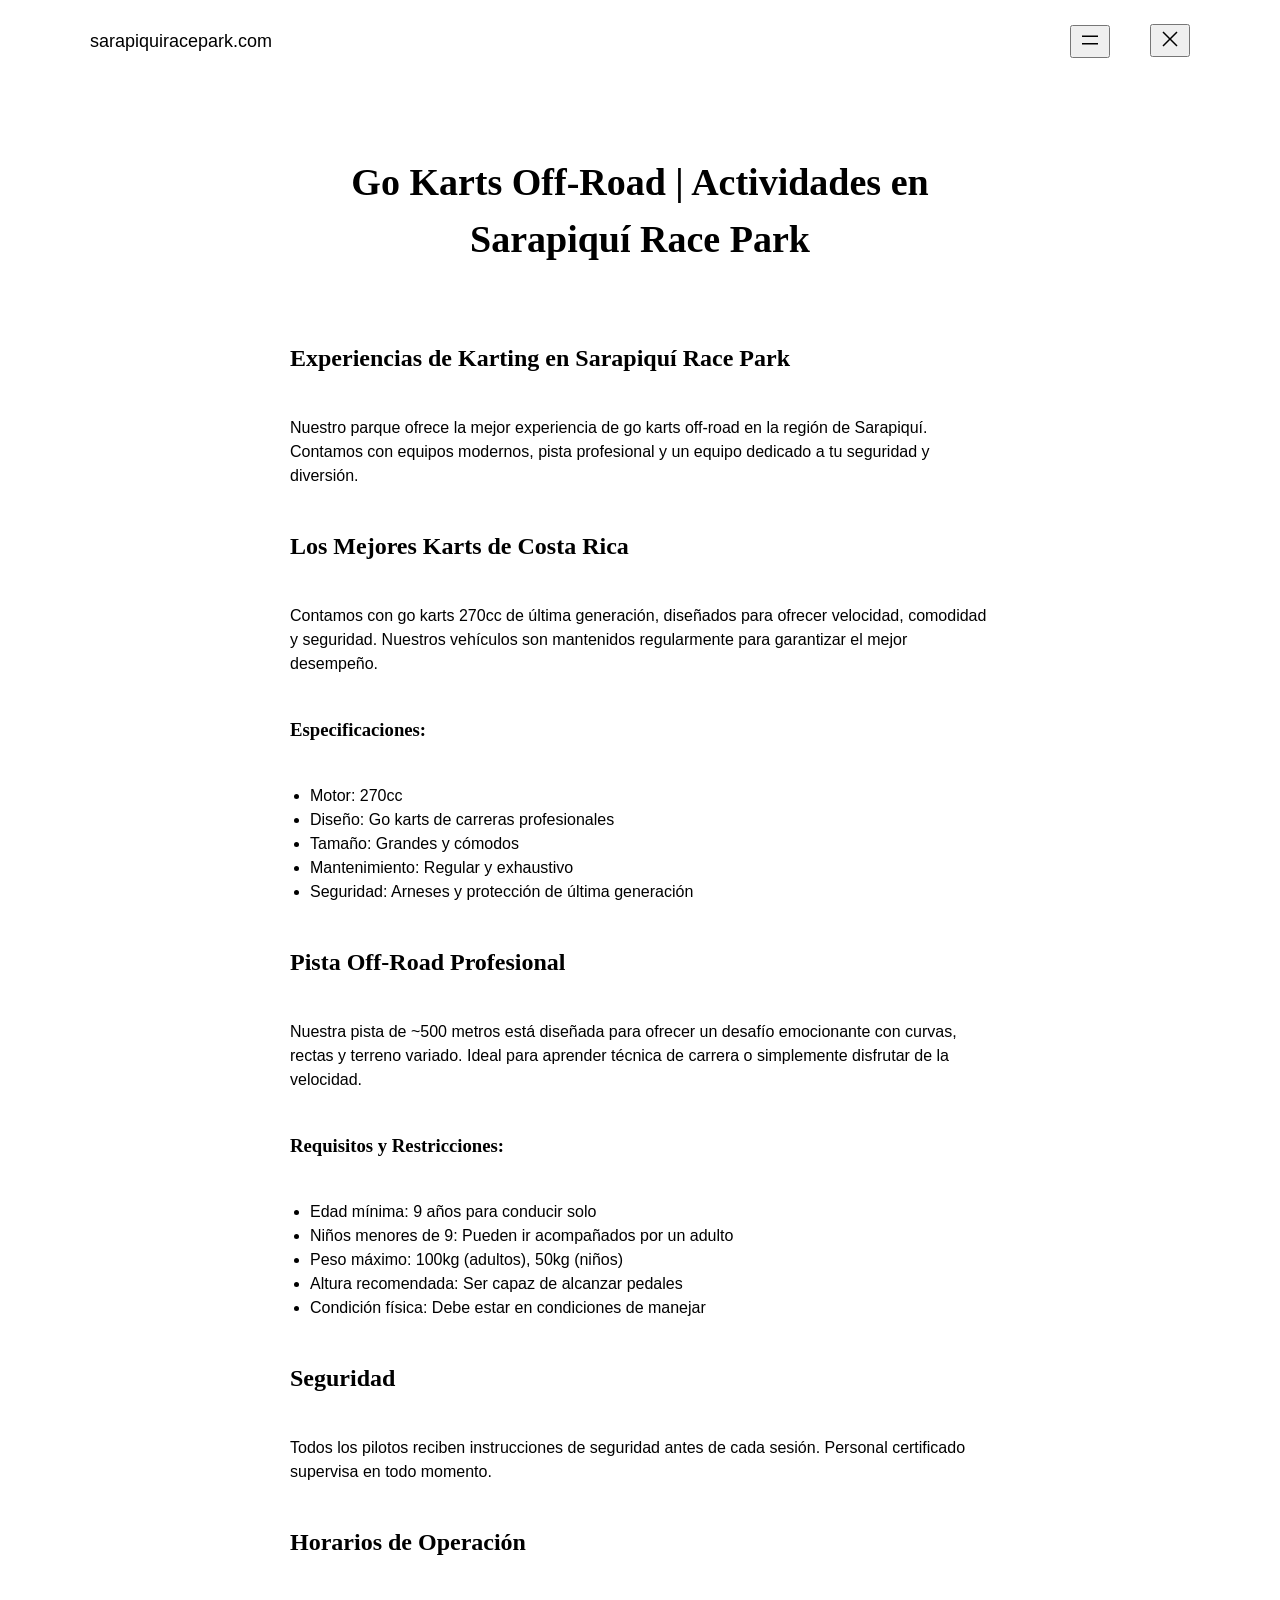
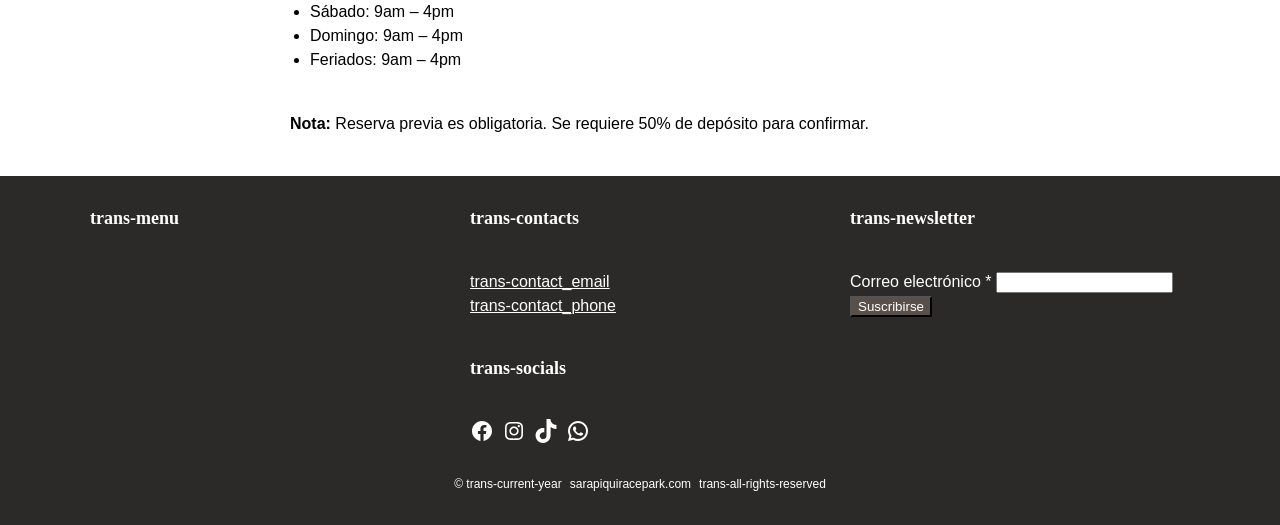
<file: 01-spec/rendered-actividades.html>
<!DOCTYPE html>
<html lang="es">
<head>
	<meta charset="UTF-8" />
	<meta name="viewport" content="width=device-width, initial-scale=1" />
<meta name='robots' content='max-image-preview:large' />
<title>Go Karts Off-Road | Actividades en Sarapiquí Race Park &#8211; sarapiquiracepark.com</title>
<link rel='dns-prefetch' href='//cdn-reach.hostinger.com' />
<link rel="alternate" type="application/rss+xml" title="sarapiquiracepark.com &raquo; Feed" href="https://sarapiquiracepark.com/feed/" />
<link rel="alternate" type="application/rss+xml" title="sarapiquiracepark.com &raquo; Feed de los comentarios" href="https://sarapiquiracepark.com/comments/feed/" />
<link rel="alternate" title="oEmbed (JSON)" type="application/json+oembed" href="https://sarapiquiracepark.com/wp-json/oembed/1.0/embed?url=https%3A%2F%2Fsarapiquiracepark.com%2Factividades%2F" />
<link rel="alternate" title="oEmbed (XML)" type="text/xml+oembed" href="https://sarapiquiracepark.com/wp-json/oembed/1.0/embed?url=https%3A%2F%2Fsarapiquiracepark.com%2Factividades%2F&#038;format=xml" />
<style id="wp-img-auto-sizes-contain-inline-css">
img:is([sizes=auto i],[sizes^="auto," i]){contain-intrinsic-size:3000px 1500px}
/*# sourceURL=wp-img-auto-sizes-contain-inline-css */
</style>

<style id="wp-block-site-title-inline-css">
.wp-block-site-title{box-sizing:border-box}.wp-block-site-title :where(a){color:inherit;font-family:inherit;font-size:inherit;font-style:inherit;font-weight:inherit;letter-spacing:inherit;line-height:inherit;text-decoration:inherit}
/*# sourceURL=https://sarapiquiracepark.com/wp-includes/blocks/site-title/style.min.css */
</style>
<style id="wp-block-group-inline-css">
.wp-block-group{box-sizing:border-box}:where(.wp-block-group.wp-block-group-is-layout-constrained){position:relative}
/*# sourceURL=https://sarapiquiracepark.com/wp-includes/blocks/group/style.min.css */
</style>
<link rel='stylesheet' id='wp-block-navigation-css' href='https://sarapiquiracepark.com/wp-includes/blocks/navigation/style.min.css?ver=7.1' media='all' />
<style id="wp-block-post-title-inline-css">
.wp-block-post-title{box-sizing:border-box;word-break:break-word}.wp-block-post-title :where(a){display:inline-block;font-family:inherit;font-size:inherit;font-style:inherit;font-weight:inherit;letter-spacing:inherit;line-height:inherit;text-decoration:inherit}
/*# sourceURL=https://sarapiquiracepark.com/wp-includes/blocks/post-title/style.min.css */
</style>
<style id="wp-block-post-content-inline-css">
.wp-block-post-content{display:flow-root}
/*# sourceURL=https://sarapiquiracepark.com/wp-includes/blocks/post-content/style.min.css */
</style>
<style id="wp-block-heading-inline-css">
h1:where(.wp-block-heading).has-background,h2:where(.wp-block-heading).has-background,h3:where(.wp-block-heading).has-background,h4:where(.wp-block-heading).has-background,h5:where(.wp-block-heading).has-background,h6:where(.wp-block-heading).has-background{padding:1.25em 2.375em}h1.has-text-align-left[style*=writing-mode]:where([style*=vertical-lr]),h1.has-text-align-right[style*=writing-mode]:where([style*=vertical-rl]),h2.has-text-align-left[style*=writing-mode]:where([style*=vertical-lr]),h2.has-text-align-right[style*=writing-mode]:where([style*=vertical-rl]),h3.has-text-align-left[style*=writing-mode]:where([style*=vertical-lr]),h3.has-text-align-right[style*=writing-mode]:where([style*=vertical-rl]),h4.has-text-align-left[style*=writing-mode]:where([style*=vertical-lr]),h4.has-text-align-right[style*=writing-mode]:where([style*=vertical-rl]),h5.has-text-align-left[style*=writing-mode]:where([style*=vertical-lr]),h5.has-text-align-right[style*=writing-mode]:where([style*=vertical-rl]),h6.has-text-align-left[style*=writing-mode]:where([style*=vertical-lr]),h6.has-text-align-right[style*=writing-mode]:where([style*=vertical-rl]){rotate:180deg}
/*# sourceURL=https://sarapiquiracepark.com/wp-includes/blocks/heading/style.min.css */
</style>
<style id="wp-block-paragraph-inline-css">
.is-small-text{font-size:.875em}.is-regular-text{font-size:1em}.is-large-text{font-size:2.25em}.is-larger-text{font-size:3em}.has-drop-cap:not(:focus):first-letter{float:left;font-size:8.4em;font-style:normal;font-weight:100;line-height:.68;margin:.05em .1em 0 0;text-transform:uppercase}body.rtl .has-drop-cap:not(:focus):first-letter{float:none;margin-left:.1em}p.has-drop-cap.has-background{overflow:hidden}:root :where(p.has-background){padding:1.25em 2.375em}:where(p.has-text-color:not(.has-link-color)) a{color:inherit}p.has-text-align-left[style*="writing-mode:vertical-lr"],p.has-text-align-right[style*="writing-mode:vertical-rl"]{rotate:180deg}
/*# sourceURL=https://sarapiquiracepark.com/wp-includes/blocks/paragraph/style.min.css */
</style>
<style id="wp-block-social-links-inline-css">
.wp-block-social-links{background:none;box-sizing:border-box;margin-left:0;padding-left:0;padding-right:0;text-indent:0}.wp-block-social-links .wp-social-link a,.wp-block-social-links .wp-social-link a:hover{border-bottom:0;box-shadow:none;text-decoration:none}.wp-block-social-links .wp-social-link svg{height:1em;width:1em}.wp-block-social-links .wp-social-link span:not(.screen-reader-text){font-size:.65em;margin-left:.5em;margin-right:.5em}.wp-block-social-links.has-small-icon-size{font-size:16px}.wp-block-social-links,.wp-block-social-links.has-normal-icon-size{font-size:24px}.wp-block-social-links.has-large-icon-size{font-size:36px}.wp-block-social-links.has-huge-icon-size{font-size:48px}.wp-block-social-links.aligncenter{display:flex;justify-content:center}.wp-block-social-links.alignright{justify-content:flex-end}.wp-block-social-link{border-radius:9999px;display:block}@media not (prefers-reduced-motion){.wp-block-social-link{transition:transform .1s ease}}.wp-block-social-link{height:auto}.wp-block-social-link a{align-items:center;display:flex;line-height:0}.wp-block-social-link:hover{transform:scale(1.1)}.wp-block-social-links .wp-block-social-link.wp-social-link{display:inline-block;margin:0;padding:0}.wp-block-social-links .wp-block-social-link.wp-social-link .wp-block-social-link-anchor,.wp-block-social-links .wp-block-social-link.wp-social-link .wp-block-social-link-anchor svg,.wp-block-social-links .wp-block-social-link.wp-social-link .wp-block-social-link-anchor:active,.wp-block-social-links .wp-block-social-link.wp-social-link .wp-block-social-link-anchor:hover,.wp-block-social-links .wp-block-social-link.wp-social-link .wp-block-social-link-anchor:visited{fill:currentColor;color:currentColor}:where(.wp-block-social-links:not(.is-style-logos-only)) .wp-social-link{background-color:#f0f0f0;color:#444}:where(.wp-block-social-links:not(.is-style-logos-only)) .wp-social-link-amazon{background-color:#f90;color:#fff}:where(.wp-block-social-links:not(.is-style-logos-only)) .wp-social-link-bandcamp{background-color:#1ea0c3;color:#fff}:where(.wp-block-social-links:not(.is-style-logos-only)) .wp-social-link-behance{background-color:#0757fe;color:#fff}:where(.wp-block-social-links:not(.is-style-logos-only)) .wp-social-link-bluesky{background-color:#0a7aff;color:#fff}:where(.wp-block-social-links:not(.is-style-logos-only)) .wp-social-link-codepen{background-color:#1e1f26;color:#fff}:where(.wp-block-social-links:not(.is-style-logos-only)) .wp-social-link-deviantart{background-color:#02e49b;color:#fff}:where(.wp-block-social-links:not(.is-style-logos-only)) .wp-social-link-discord{background-color:#5865f2;color:#fff}:where(.wp-block-social-links:not(.is-style-logos-only)) .wp-social-link-dribbble{background-color:#e94c89;color:#fff}:where(.wp-block-social-links:not(.is-style-logos-only)) .wp-social-link-dropbox{background-color:#4280ff;color:#fff}:where(.wp-block-social-links:not(.is-style-logos-only)) .wp-social-link-etsy{background-color:#f45800;color:#fff}:where(.wp-block-social-links:not(.is-style-logos-only)) .wp-social-link-facebook{background-color:#0866ff;color:#fff}:where(.wp-block-social-links:not(.is-style-logos-only)) .wp-social-link-fivehundredpx{background-color:#000;color:#fff}:where(.wp-block-social-links:not(.is-style-logos-only)) .wp-social-link-flickr{background-color:#0461dd;color:#fff}:where(.wp-block-social-links:not(.is-style-logos-only)) .wp-social-link-foursquare{background-color:#e65678;color:#fff}:where(.wp-block-social-links:not(.is-style-logos-only)) .wp-social-link-github{background-color:#24292d;color:#fff}:where(.wp-block-social-links:not(.is-style-logos-only)) .wp-social-link-goodreads{background-color:#eceadd;color:#382110}:where(.wp-block-social-links:not(.is-style-logos-only)) .wp-social-link-google{background-color:#ea4434;color:#fff}:where(.wp-block-social-links:not(.is-style-logos-only)) .wp-social-link-gravatar{background-color:#1d4fc4;color:#fff}:where(.wp-block-social-links:not(.is-style-logos-only)) .wp-social-link-instagram{background-color:#f00075;color:#fff}:where(.wp-block-social-links:not(.is-style-logos-only)) .wp-social-link-lastfm{background-color:#e21b24;color:#fff}:where(.wp-block-social-links:not(.is-style-logos-only)) .wp-social-link-linkedin{background-color:#0d66c2;color:#fff}:where(.wp-block-social-links:not(.is-style-logos-only)) .wp-social-link-mastodon{background-color:#3288d4;color:#fff}:where(.wp-block-social-links:not(.is-style-logos-only)) .wp-social-link-medium{background-color:#000;color:#fff}:where(.wp-block-social-links:not(.is-style-logos-only)) .wp-social-link-meetup{background-color:#f6405f;color:#fff}:where(.wp-block-social-links:not(.is-style-logos-only)) .wp-social-link-patreon{background-color:#000;color:#fff}:where(.wp-block-social-links:not(.is-style-logos-only)) .wp-social-link-pinterest{background-color:#e60122;color:#fff}:where(.wp-block-social-links:not(.is-style-logos-only)) .wp-social-link-pocket{background-color:#ef4155;color:#fff}:where(.wp-block-social-links:not(.is-style-logos-only)) .wp-social-link-reddit{background-color:#ff4500;color:#fff}:where(.wp-block-social-links:not(.is-style-logos-only)) .wp-social-link-skype{background-color:#0478d7;color:#fff}:where(.wp-block-social-links:not(.is-style-logos-only)) .wp-social-link-snapchat{stroke:#000;background-color:#fefc00;color:#fff}:where(.wp-block-social-links:not(.is-style-logos-only)) .wp-social-link-soundcloud{background-color:#ff5600;color:#fff}:where(.wp-block-social-links:not(.is-style-logos-only)) .wp-social-link-spotify{background-color:#1bd760;color:#fff}:where(.wp-block-social-links:not(.is-style-logos-only)) .wp-social-link-telegram{background-color:#2aabee;color:#fff}:where(.wp-block-social-links:not(.is-style-logos-only)) .wp-social-link-threads{background-color:#000;color:#fff}:where(.wp-block-social-links:not(.is-style-logos-only)) .wp-social-link-tiktok{background-color:#000;color:#fff}:where(.wp-block-social-links:not(.is-style-logos-only)) .wp-social-link-tumblr{background-color:#011835;color:#fff}:where(.wp-block-social-links:not(.is-style-logos-only)) .wp-social-link-twitch{background-color:#6440a4;color:#fff}:where(.wp-block-social-links:not(.is-style-logos-only)) .wp-social-link-twitter{background-color:#1da1f2;color:#fff}:where(.wp-block-social-links:not(.is-style-logos-only)) .wp-social-link-vimeo{background-color:#1eb7ea;color:#fff}:where(.wp-block-social-links:not(.is-style-logos-only)) .wp-social-link-vk{background-color:#4680c2;color:#fff}:where(.wp-block-social-links:not(.is-style-logos-only)) .wp-social-link-wordpress{background-color:#3499cd;color:#fff}:where(.wp-block-social-links:not(.is-style-logos-only)) .wp-social-link-whatsapp{background-color:#25d366;color:#fff}:where(.wp-block-social-links:not(.is-style-logos-only)) .wp-social-link-x{background-color:#000;color:#fff}:where(.wp-block-social-links:not(.is-style-logos-only)) .wp-social-link-yelp{background-color:#d32422;color:#fff}:where(.wp-block-social-links:not(.is-style-logos-only)) .wp-social-link-youtube{background-color:red;color:#fff}:where(.wp-block-social-links.is-style-logos-only) .wp-social-link{background:none}:where(.wp-block-social-links.is-style-logos-only) .wp-social-link svg{height:1.25em;width:1.25em}:where(.wp-block-social-links.is-style-logos-only) .wp-social-link-amazon{color:#f90}:where(.wp-block-social-links.is-style-logos-only) .wp-social-link-bandcamp{color:#1ea0c3}:where(.wp-block-social-links.is-style-logos-only) .wp-social-link-behance{color:#0757fe}:where(.wp-block-social-links.is-style-logos-only) .wp-social-link-bluesky{color:#0a7aff}:where(.wp-block-social-links.is-style-logos-only) .wp-social-link-codepen{color:#1e1f26}:where(.wp-block-social-links.is-style-logos-only) .wp-social-link-deviantart{color:#02e49b}:where(.wp-block-social-links.is-style-logos-only) .wp-social-link-discord{color:#5865f2}:where(.wp-block-social-links.is-style-logos-only) .wp-social-link-dribbble{color:#e94c89}:where(.wp-block-social-links.is-style-logos-only) .wp-social-link-dropbox{color:#4280ff}:where(.wp-block-social-links.is-style-logos-only) .wp-social-link-etsy{color:#f45800}:where(.wp-block-social-links.is-style-logos-only) .wp-social-link-facebook{color:#0866ff}:where(.wp-block-social-links.is-style-logos-only) .wp-social-link-fivehundredpx{color:#000}:where(.wp-block-social-links.is-style-logos-only) .wp-social-link-flickr{color:#0461dd}:where(.wp-block-social-links.is-style-logos-only) .wp-social-link-foursquare{color:#e65678}:where(.wp-block-social-links.is-style-logos-only) .wp-social-link-github{color:#24292d}:where(.wp-block-social-links.is-style-logos-only) .wp-social-link-goodreads{color:#382110}:where(.wp-block-social-links.is-style-logos-only) .wp-social-link-google{color:#ea4434}:where(.wp-block-social-links.is-style-logos-only) .wp-social-link-gravatar{color:#1d4fc4}:where(.wp-block-social-links.is-style-logos-only) .wp-social-link-instagram{color:#f00075}:where(.wp-block-social-links.is-style-logos-only) .wp-social-link-lastfm{color:#e21b24}:where(.wp-block-social-links.is-style-logos-only) .wp-social-link-linkedin{color:#0d66c2}:where(.wp-block-social-links.is-style-logos-only) .wp-social-link-mastodon{color:#3288d4}:where(.wp-block-social-links.is-style-logos-only) .wp-social-link-medium{color:#000}:where(.wp-block-social-links.is-style-logos-only) .wp-social-link-meetup{color:#f6405f}:where(.wp-block-social-links.is-style-logos-only) .wp-social-link-patreon{color:#000}:where(.wp-block-social-links.is-style-logos-only) .wp-social-link-pinterest{color:#e60122}:where(.wp-block-social-links.is-style-logos-only) .wp-social-link-pocket{color:#ef4155}:where(.wp-block-social-links.is-style-logos-only) .wp-social-link-reddit{color:#ff4500}:where(.wp-block-social-links.is-style-logos-only) .wp-social-link-skype{color:#0478d7}:where(.wp-block-social-links.is-style-logos-only) .wp-social-link-snapchat{stroke:#000;color:#fff}:where(.wp-block-social-links.is-style-logos-only) .wp-social-link-soundcloud{color:#ff5600}:where(.wp-block-social-links.is-style-logos-only) .wp-social-link-spotify{color:#1bd760}:where(.wp-block-social-links.is-style-logos-only) .wp-social-link-telegram{color:#2aabee}:where(.wp-block-social-links.is-style-logos-only) .wp-social-link-threads{color:#000}:where(.wp-block-social-links.is-style-logos-only) .wp-social-link-tiktok{color:#000}:where(.wp-block-social-links.is-style-logos-only) .wp-social-link-tumblr{color:#011835}:where(.wp-block-social-links.is-style-logos-only) .wp-social-link-twitch{color:#6440a4}:where(.wp-block-social-links.is-style-logos-only) .wp-social-link-twitter{color:#1da1f2}:where(.wp-block-social-links.is-style-logos-only) .wp-social-link-vimeo{color:#1eb7ea}:where(.wp-block-social-links.is-style-logos-only) .wp-social-link-vk{color:#4680c2}:where(.wp-block-social-links.is-style-logos-only) .wp-social-link-whatsapp{color:#25d366}:where(.wp-block-social-links.is-style-logos-only) .wp-social-link-wordpress{color:#3499cd}:where(.wp-block-social-links.is-style-logos-only) .wp-social-link-x{color:#000}:where(.wp-block-social-links.is-style-logos-only) .wp-social-link-yelp{color:#d32422}:where(.wp-block-social-links.is-style-logos-only) .wp-social-link-youtube{color:red}.wp-block-social-links.is-style-pill-shape .wp-social-link{width:auto}:root :where(.wp-block-social-links .wp-social-link a){padding:.25em}:root :where(.wp-block-social-links.is-style-logos-only .wp-social-link a){padding:0}:root :where(.wp-block-social-links.is-style-pill-shape .wp-social-link a){padding-left:.6666666667em;padding-right:.6666666667em}.wp-block-social-links:not(.has-icon-color):not(.has-icon-background-color) .wp-social-link-snapchat .wp-block-social-link-label{color:#000}
/*# sourceURL=https://sarapiquiracepark.com/wp-includes/blocks/social-links/style.min.css */
</style>
<style id="wp-block-columns-inline-css">
.wp-block-columns{box-sizing:border-box;display:flex;flex-wrap:wrap!important}@media (min-width:782px){.wp-block-columns{flex-wrap:nowrap!important}}.wp-block-columns{align-items:normal!important}.wp-block-columns.are-vertically-aligned-top{align-items:flex-start}.wp-block-columns.are-vertically-aligned-center{align-items:center}.wp-block-columns.are-vertically-aligned-bottom{align-items:flex-end}@media (max-width:781px){.wp-block-columns:not(.is-not-stacked-on-mobile)>.wp-block-column{flex-basis:100%!important}}@media (min-width:782px){.wp-block-columns:not(.is-not-stacked-on-mobile)>.wp-block-column{flex-basis:0;flex-grow:1}.wp-block-columns:not(.is-not-stacked-on-mobile)>.wp-block-column[style*=flex-basis]{flex-grow:0}}.wp-block-columns.is-not-stacked-on-mobile{flex-wrap:nowrap!important}.wp-block-columns.is-not-stacked-on-mobile>.wp-block-column{flex-basis:0;flex-grow:1}.wp-block-columns.is-not-stacked-on-mobile>.wp-block-column[style*=flex-basis]{flex-grow:0}:where(.wp-block-columns){margin-bottom:1.75em}:where(.wp-block-columns.has-background){padding:1.25em 2.375em}.wp-block-column{flex-grow:1;min-width:0;overflow-wrap:break-word;word-break:break-word}.wp-block-column.is-vertically-aligned-top{align-self:flex-start}.wp-block-column.is-vertically-aligned-center{align-self:center}.wp-block-column.is-vertically-aligned-bottom{align-self:flex-end}.wp-block-column.is-vertically-aligned-stretch{align-self:stretch}.wp-block-column.is-vertically-aligned-bottom,.wp-block-column.is-vertically-aligned-center,.wp-block-column.is-vertically-aligned-top{width:100%}
/*# sourceURL=https://sarapiquiracepark.com/wp-includes/blocks/columns/style.min.css */
</style>
<style id="wp-emoji-styles-inline-css">

	img.wp-smiley, img.emoji {
		display: inline !important;
		border: none !important;
		box-shadow: none !important;
		height: 1em !important;
		width: 1em !important;
		margin: 0 0.07em !important;
		vertical-align: -0.1em !important;
		background: none !important;
		padding: 0 !important;
	}
/*# sourceURL=wp-emoji-styles-inline-css */
</style>
<style id="wp-block-library-inline-css">
:root{--wp-block-synced-color:#7a00df;--wp-block-synced-color--rgb:122,0,223;--wp-bound-block-color:var(--wp-block-synced-color);--wp-editor-canvas-background:#ddd;--wp-admin-theme-color:#007cba;--wp-admin-theme-color--rgb:0,124,186;--wp-admin-theme-color-darker-10:#006ba1;--wp-admin-theme-color-darker-10--rgb:0,107,160.5;--wp-admin-theme-color-darker-20:#005a87;--wp-admin-theme-color-darker-20--rgb:0,90,135;--wp-admin-border-width-focus:2px}@media (min-resolution:192dpi){:root{--wp-admin-border-width-focus:1.5px}}.wp-element-button{cursor:pointer}:root .has-very-light-gray-background-color{background-color:#eee}:root .has-very-dark-gray-background-color{background-color:#313131}:root .has-very-light-gray-color{color:#eee}:root .has-very-dark-gray-color{color:#313131}:root .has-vivid-green-cyan-to-vivid-cyan-blue-gradient-background{background:linear-gradient(135deg,#00d084,#0693e3)}:root .has-purple-crush-gradient-background{background:linear-gradient(135deg,#34e2e4,#4721fb 50%,#ab1dfe)}:root .has-hazy-dawn-gradient-background{background:linear-gradient(135deg,#faaca8,#dad0ec)}:root .has-subdued-olive-gradient-background{background:linear-gradient(135deg,#fafae1,#67a671)}:root .has-atomic-cream-gradient-background{background:linear-gradient(135deg,#fdd79a,#004a59)}:root .has-nightshade-gradient-background{background:linear-gradient(135deg,#330968,#31cdcf)}:root .has-midnight-gradient-background{background:linear-gradient(135deg,#020381,#2874fc)}:root{--wp--preset--font-size--normal:16px;--wp--preset--font-size--huge:42px}.has-regular-font-size{font-size:1em}.has-larger-font-size{font-size:2.625em}.has-normal-font-size{font-size:var(--wp--preset--font-size--normal)}.has-huge-font-size{font-size:var(--wp--preset--font-size--huge)}:root .has-text-align-center{text-align:center}:root .has-text-align-left{text-align:left}:root .has-text-align-right{text-align:right}.has-fit-text{white-space:nowrap!important}#end-resizable-editor-section{display:none}.aligncenter{clear:both}.items-justified-left{justify-content:flex-start}.items-justified-center{justify-content:center}.items-justified-right{justify-content:flex-end}.items-justified-space-between{justify-content:space-between}.screen-reader-text{word-wrap:normal!important;border:0;clip-path:inset(50%);height:1px;margin:-1px;overflow:hidden;padding:0;position:absolute;width:1px;word-break:normal!important}.screen-reader-text:focus{background-color:#ddd;clip-path:none;color:#444;display:block;font-size:1em;height:auto;left:5px;line-height:normal;padding:15px 23px 14px;text-decoration:none;top:5px;width:auto;z-index:100000}html :where(.has-border-color){border-style:solid}html :where([style^=border-color],[style*=";border-color"],[style*="; border-color"]){border-style:solid}html :where([style^=border-top-color],[style*=";border-top-color"],[style*="; border-top-color"]){border-top-style:solid}html :where([style^=border-right-color],[style*=";border-right-color"],[style*="; border-right-color"]){border-right-style:solid}html :where([style^=border-bottom-color],[style*=";border-bottom-color"],[style*="; border-bottom-color"]){border-bottom-style:solid}html :where([style^=border-left-color],[style*=";border-left-color"],[style*="; border-left-color"]){border-left-style:solid}html :where([style^=border-width],[style*=";border-width"],[style*="; border-width"]){border-style:solid}html :where([style^=border-top-width],[style*=";border-top-width"],[style*="; border-top-width"]){border-top-style:solid}html :where([style^=border-right-width],[style*=";border-right-width"],[style*="; border-right-width"]){border-right-style:solid}html :where([style^=border-bottom-width],[style*=";border-bottom-width"],[style*="; border-bottom-width"]){border-bottom-style:solid}html :where([style^=border-left-width],[style*=";border-left-width"],[style*="; border-left-width"]){border-left-style:solid}html :where(img[class*=wp-image-]){height:auto;max-width:100%}:where(figure){margin:0 0 1em}html :where(.is-position-sticky){--wp-admin--admin-bar--position-offset:var(--wp-admin--admin-bar--height,0px)}@media screen and (max-width:600px){html :where(.is-position-sticky){--wp-admin--admin-bar--position-offset:0px}}
/*# sourceURL=/wp-includes/css/dist/block-library/common.min.css */
</style>
<link rel='stylesheet' id='hostinger-reach-subscription-block-css' href='https://sarapiquiracepark.com/wp-content/plugins/hostinger-reach/frontend/dist/blocks/subscription.css?ver=1789000152' media='all' />
<style id="global-styles-inline-css">
:root{--wp--preset--aspect-ratio--square: 1;--wp--preset--aspect-ratio--4-3: 4/3;--wp--preset--aspect-ratio--3-4: 3/4;--wp--preset--aspect-ratio--3-2: 3/2;--wp--preset--aspect-ratio--2-3: 2/3;--wp--preset--aspect-ratio--16-9: 16/9;--wp--preset--aspect-ratio--9-16: 9/16;--wp--preset--color--black: #000000;--wp--preset--color--cyan-bluish-gray: #abb8c3;--wp--preset--color--white: #ffffff;--wp--preset--color--pale-pink: #f78da7;--wp--preset--color--vivid-red: #cf2e2e;--wp--preset--color--luminous-vivid-orange: #ff6900;--wp--preset--color--luminous-vivid-amber: #fcb900;--wp--preset--color--light-green-cyan: #7bdcb5;--wp--preset--color--vivid-green-cyan: #00d084;--wp--preset--color--pale-cyan-blue: #8ed1fc;--wp--preset--color--vivid-cyan-blue: #0693e3;--wp--preset--color--vivid-purple: #9b51e0;--wp--preset--color--color-1: #E1D7C6;--wp--preset--color--color-2: #2C2A29;--wp--preset--color--color-3: #5A504A;--wp--preset--color--light: #ffffff;--wp--preset--color--dark: #0d141a;--wp--preset--color--grey: #B8C0CC;--wp--preset--color--header-background: #E1D7C6;--wp--preset--color--header-text: #0d141a;--wp--preset--color--page-background: #ffffff;--wp--preset--color--page-text: #000000;--wp--preset--color--button-text: #ffffff;--wp--preset--gradient--vivid-cyan-blue-to-vivid-purple: linear-gradient(135deg,rgb(6,147,227) 0%,rgb(155,81,224) 100%);--wp--preset--gradient--light-green-cyan-to-vivid-green-cyan: linear-gradient(135deg,rgb(122,220,180) 0%,rgb(0,208,130) 100%);--wp--preset--gradient--luminous-vivid-amber-to-luminous-vivid-orange: linear-gradient(135deg,rgb(252,185,0) 0%,rgb(255,105,0) 100%);--wp--preset--gradient--luminous-vivid-orange-to-vivid-red: linear-gradient(135deg,rgb(255,105,0) 0%,rgb(207,46,46) 100%);--wp--preset--gradient--very-light-gray-to-cyan-bluish-gray: linear-gradient(135deg,rgb(238,238,238) 0%,rgb(169,184,195) 100%);--wp--preset--gradient--cool-to-warm-spectrum: linear-gradient(135deg,rgb(74,234,220) 0%,rgb(151,120,209) 20%,rgb(207,42,186) 40%,rgb(238,44,130) 60%,rgb(251,105,98) 80%,rgb(254,248,76) 100%);--wp--preset--gradient--blush-light-purple: linear-gradient(135deg,rgb(255,206,236) 0%,rgb(152,150,240) 100%);--wp--preset--gradient--blush-bordeaux: linear-gradient(135deg,rgb(254,205,165) 0%,rgb(254,45,45) 50%,rgb(107,0,62) 100%);--wp--preset--gradient--luminous-dusk: linear-gradient(135deg,rgb(255,203,112) 0%,rgb(199,81,192) 50%,rgb(65,88,208) 100%);--wp--preset--gradient--pale-ocean: linear-gradient(135deg,rgb(255,245,203) 0%,rgb(182,227,212) 50%,rgb(51,167,181) 100%);--wp--preset--gradient--electric-grass: linear-gradient(135deg,rgb(202,248,128) 0%,rgb(113,206,126) 100%);--wp--preset--gradient--midnight: linear-gradient(135deg,rgb(2,3,129) 0%,rgb(40,116,252) 100%);--wp--preset--gradient--gradient-one: linear-gradient(135deg, #E1D7C6 0%, #D4A373 100%);--wp--preset--font-size--small: 12px;--wp--preset--font-size--medium: 16px;--wp--preset--font-size--large: 18px;--wp--preset--font-size--x-large: 38px;--wp--preset--font-size--xx-large: 60px;--wp--preset--font-family--system: -apple-system,BlinkMacSystemFont,"Segoe UI",Roboto,Oxygen-Sans,Ubuntu,Cantarell,"Helvetica Neue",sans-serif;--wp--preset--font-family--serif: "Times New Roman","New York",Times,"Noto Serif",serif;--wp--preset--font-family--monospace: Consolas,Menlo,Monaco,"SF Mono","DejaVu Sans Mono","Roboto Mono","Courier New",Courier,monospace;--wp--preset--font-family--dmsans: DMSans, sans-serif;--wp--preset--font-family--caudex: Caudex, serif;--wp--preset--font-family--cormorant: Cormorant, serif;--wp--preset--font-family--dmserif-display: DMSerifDisplay, serif;--wp--preset--font-family--firasans: FiraSans, sans-serif;--wp--preset--font-family--gruppo: Gruppo, sans-serif;--wp--preset--font-family--junge: Junge, serif;--wp--preset--font-family--montserrat: Montserrat, sans-serif;--wp--preset--font-family--nunitosans: NunitoSans, sans-serif;--wp--preset--font-family--playfairdisplay: PlayfairDisplay, serif;--wp--preset--font-family--poppins: Poppins, sans-serif;--wp--preset--font-family--prompt: Prompt, sans-serif;--wp--preset--font-family--prostoone: ProstoOne, sans-serif;--wp--preset--font-family--roboto: Roboto, sans-serif;--wp--preset--font-family--titilliumweb: TitilliumWeb, sans-serif;--wp--preset--font-family--trirong: Trirong, serif;--wp--preset--font-family--lato: Lato, sans-serif;--wp--preset--font-family--ibm-plex-mono: IBM Plex Mono, monospace, sans-serif;--wp--preset--font-family--prata: Prata, serif;--wp--preset--font-family--catamaran: Catamaran, sans-serif;--wp--preset--font-family--open-sans: Open Sans, sans-serif;--wp--preset--font-family--manrope: Manrope, sans-serif;--wp--preset--spacing--20: 8px;--wp--preset--spacing--30: 8px;--wp--preset--spacing--40: 16px;--wp--preset--spacing--50: 24px;--wp--preset--spacing--60: 32px;--wp--preset--spacing--70: 48px;--wp--preset--spacing--80: 64px;--wp--preset--shadow--natural: 6px 6px 9px rgba(0, 0, 0, 0.2);--wp--preset--shadow--deep: 12px 12px 50px rgba(0, 0, 0, 0.4);--wp--preset--shadow--sharp: 6px 6px 0px rgba(0, 0, 0, 0.2);--wp--preset--shadow--outlined: 6px 6px 0px -3px rgb(255, 255, 255), 6px 6px rgb(0, 0, 0);--wp--preset--shadow--crisp: 6px 6px 0px rgb(0, 0, 0);--wp--preset--shadow--sm: 0 1px 2px rgba(17, 17, 17, 0.06);--wp--preset--shadow--md: 0 4px 10px rgba(17, 17, 17, 0.08);--wp--preset--shadow--lg: 0 12px 22px rgba(17, 17, 17, 0.1);--wp--preset--shadow--xl: 0 18px 34px rgba(17, 17, 17, 0.12);--wp--preset--shadow--xxl: 0 30px 55px rgba(17, 17, 17, 0.16);--wp--custom--border-radius: 8px;--wp--custom--form-field-border-color: var(--wp--preset--color--grey, #DADCE0);--wp--custom--form-field-background: #ffffff;}.wp-block-button{--wp--preset--dimension--25: 25%;--wp--preset--dimension--50: 50%;--wp--preset--dimension--75: 75%;--wp--preset--dimension--100: 100%;}:root { --wp--style--global--content-size: 700px;--wp--style--global--wide-size: 1100px; }:where(body) { margin: 0; }.wp-site-blocks { padding-top: var(--wp--style--root--padding-top); padding-bottom: var(--wp--style--root--padding-bottom); }.has-global-padding { padding-right: var(--wp--style--root--padding-right); padding-left: var(--wp--style--root--padding-left); }.has-global-padding > .alignfull { margin-right: calc(var(--wp--style--root--padding-right) * -1); margin-left: calc(var(--wp--style--root--padding-left) * -1); }.has-global-padding :where(:not(.alignfull.is-layout-flow) > .has-global-padding:not(.wp-block-block, .alignfull)) { padding-right: 0; padding-left: 0; }.has-global-padding :where(:not(.alignfull.is-layout-flow) > .has-global-padding:not(.wp-block-block, .alignfull)) > .alignfull { margin-left: 0; margin-right: 0; }.wp-site-blocks > .alignleft { float: left; margin-right: 2em; }.wp-site-blocks > .alignright { float: right; margin-left: 2em; }.wp-site-blocks > .aligncenter { justify-content: center; margin-left: auto; margin-right: auto; }:where(.wp-site-blocks) > * { margin-block-start: 40px; margin-block-end: 0; }:where(.wp-site-blocks) > :first-child { margin-block-start: 0; }:where(.wp-site-blocks) > :last-child { margin-block-end: 0; }:root { --wp--style--block-gap: 40px; }:root :where(.is-layout-flow) > :first-child{margin-block-start: 0;}:root :where(.is-layout-flow) > :last-child{margin-block-end: 0;}:root :where(.is-layout-flow) > *{margin-block-start: 40px;margin-block-end: 0;}:root :where(.is-layout-constrained) > :first-child{margin-block-start: 0;}:root :where(.is-layout-constrained) > :last-child{margin-block-end: 0;}:root :where(.is-layout-constrained) > *{margin-block-start: 40px;margin-block-end: 0;}:root :where(.is-layout-flex){gap: 40px;}:root :where(.is-layout-grid){gap: 40px;}.is-layout-flow > .alignleft{float: left;margin-inline-start: 0;margin-inline-end: 2em;}.is-layout-flow > .alignright{float: right;margin-inline-start: 2em;margin-inline-end: 0;}.is-layout-flow > .aligncenter{margin-left: auto !important;margin-right: auto !important;}.is-layout-constrained > .alignleft{float: left;margin-inline-start: 0;margin-inline-end: 2em;}.is-layout-constrained > .alignright{float: right;margin-inline-start: 2em;margin-inline-end: 0;}.is-layout-constrained > .aligncenter{margin-left: auto !important;margin-right: auto !important;}.is-layout-constrained > :where(:not(.alignleft):not(.alignright):not(.alignfull)){max-width: var(--wp--style--global--content-size);margin-left: auto !important;margin-right: auto !important;}.is-layout-constrained > .alignwide{max-width: var(--wp--style--global--wide-size);}body .is-layout-flex{display: flex;}.is-layout-flex{flex-wrap: wrap;align-items: center;}.is-layout-flex > :is(*, div){margin: 0;}body .is-layout-grid{display: grid;}.is-layout-grid > :is(*, div){margin: 0;}body{background-color: var(--wp--preset--color--page-background);color: var(--wp--preset--color--page-text);font-family: Roboto, sans-serif;font-size: var(--wp--preset--font-size--medium);line-height: 1.5;--wp--style--root--padding-top: 0px;--wp--style--root--padding-right: clamp(40px, 6vw, 104px);--wp--style--root--padding-bottom: 0px;--wp--style--root--padding-left: clamp(40px, 6vw, 104px);}a:where(:not(.wp-element-button)){color: var(--wp--preset--color--contrast);}:root :where(a:where(:not(.wp-element-button)):hover){color: var(--wp--preset--color--contrast);text-decoration: none;}:root :where(a:where(:not(.wp-element-button)):focus){color: var(--wp--preset--color--contrast);}:root :where(a:where(:not(.wp-element-button)):active){color: var(--wp--preset--color--contrast);}h1, h2, h3, h4, h5, h6{font-family: Caudex, serif;}:root :where(.wp-element-button, .wp-block-button__link){background-color: var(--wp--preset--color--primary);border-radius: var(--wp--custom--border-radius);border-color: var(--wp--preset--color--transparent);border-width: 2px;border-style: solid;color: var(--wp--preset--color--contrast);font-family: inherit;font-size: var(--wp--preset--font-size--medium);font-style: inherit;font-weight: 500;letter-spacing: inherit;line-height: 1.5;padding-top: 8px;padding-right: 16px;padding-bottom: 8px;padding-left: 16px;text-decoration: none;text-transform: inherit;}:root :where(.wp-element-button:hover, .wp-block-button__link:hover){border-color: var(--wp--preset--color--secondary);}:root :where(.wp-element-caption, .wp-block-audio figcaption, .wp-block-embed figcaption, .wp-block-gallery figcaption, .wp-block-image figcaption, .wp-block-table figcaption, .wp-block-video figcaption){color: var(--wp--preset--color--primary);font-size: max(12px, 0.8125em);}cite{color: var(--wp--preset--color--primary);font-size: max(12px, 0.65em);}.has-black-color{color: var(--wp--preset--color--black) !important;}.has-cyan-bluish-gray-color{color: var(--wp--preset--color--cyan-bluish-gray) !important;}.has-white-color{color: var(--wp--preset--color--white) !important;}.has-pale-pink-color{color: var(--wp--preset--color--pale-pink) !important;}.has-vivid-red-color{color: var(--wp--preset--color--vivid-red) !important;}.has-luminous-vivid-orange-color{color: var(--wp--preset--color--luminous-vivid-orange) !important;}.has-luminous-vivid-amber-color{color: var(--wp--preset--color--luminous-vivid-amber) !important;}.has-light-green-cyan-color{color: var(--wp--preset--color--light-green-cyan) !important;}.has-vivid-green-cyan-color{color: var(--wp--preset--color--vivid-green-cyan) !important;}.has-pale-cyan-blue-color{color: var(--wp--preset--color--pale-cyan-blue) !important;}.has-vivid-cyan-blue-color{color: var(--wp--preset--color--vivid-cyan-blue) !important;}.has-vivid-purple-color{color: var(--wp--preset--color--vivid-purple) !important;}.has-color-1-color{color: var(--wp--preset--color--color-1) !important;}.has-color-2-color{color: var(--wp--preset--color--color-2) !important;}.has-color-3-color{color: var(--wp--preset--color--color-3) !important;}.has-light-color{color: var(--wp--preset--color--light) !important;}.has-dark-color{color: var(--wp--preset--color--dark) !important;}.has-grey-color{color: var(--wp--preset--color--grey) !important;}.has-header-background-color{color: var(--wp--preset--color--header-background) !important;}.has-header-text-color{color: var(--wp--preset--color--header-text) !important;}.has-page-background-color{color: var(--wp--preset--color--page-background) !important;}.has-page-text-color{color: var(--wp--preset--color--page-text) !important;}.has-button-text-color{color: var(--wp--preset--color--button-text) !important;}.has-black-background-color{background-color: var(--wp--preset--color--black) !important;}.has-cyan-bluish-gray-background-color{background-color: var(--wp--preset--color--cyan-bluish-gray) !important;}.has-white-background-color{background-color: var(--wp--preset--color--white) !important;}.has-pale-pink-background-color{background-color: var(--wp--preset--color--pale-pink) !important;}.has-vivid-red-background-color{background-color: var(--wp--preset--color--vivid-red) !important;}.has-luminous-vivid-orange-background-color{background-color: var(--wp--preset--color--luminous-vivid-orange) !important;}.has-luminous-vivid-amber-background-color{background-color: var(--wp--preset--color--luminous-vivid-amber) !important;}.has-light-green-cyan-background-color{background-color: var(--wp--preset--color--light-green-cyan) !important;}.has-vivid-green-cyan-background-color{background-color: var(--wp--preset--color--vivid-green-cyan) !important;}.has-pale-cyan-blue-background-color{background-color: var(--wp--preset--color--pale-cyan-blue) !important;}.has-vivid-cyan-blue-background-color{background-color: var(--wp--preset--color--vivid-cyan-blue) !important;}.has-vivid-purple-background-color{background-color: var(--wp--preset--color--vivid-purple) !important;}.has-color-1-background-color{background-color: var(--wp--preset--color--color-1) !important;}.has-color-2-background-color{background-color: var(--wp--preset--color--color-2) !important;}.has-color-3-background-color{background-color: var(--wp--preset--color--color-3) !important;}.has-light-background-color{background-color: var(--wp--preset--color--light) !important;}.has-dark-background-color{background-color: var(--wp--preset--color--dark) !important;}.has-grey-background-color{background-color: var(--wp--preset--color--grey) !important;}.has-header-background-background-color{background-color: var(--wp--preset--color--header-background) !important;}.has-header-text-background-color{background-color: var(--wp--preset--color--header-text) !important;}.has-page-background-background-color{background-color: var(--wp--preset--color--page-background) !important;}.has-page-text-background-color{background-color: var(--wp--preset--color--page-text) !important;}.has-button-text-background-color{background-color: var(--wp--preset--color--button-text) !important;}.has-black-border-color{border-color: var(--wp--preset--color--black) !important;}.has-cyan-bluish-gray-border-color{border-color: var(--wp--preset--color--cyan-bluish-gray) !important;}.has-white-border-color{border-color: var(--wp--preset--color--white) !important;}.has-pale-pink-border-color{border-color: var(--wp--preset--color--pale-pink) !important;}.has-vivid-red-border-color{border-color: var(--wp--preset--color--vivid-red) !important;}.has-luminous-vivid-orange-border-color{border-color: var(--wp--preset--color--luminous-vivid-orange) !important;}.has-luminous-vivid-amber-border-color{border-color: var(--wp--preset--color--luminous-vivid-amber) !important;}.has-light-green-cyan-border-color{border-color: var(--wp--preset--color--light-green-cyan) !important;}.has-vivid-green-cyan-border-color{border-color: var(--wp--preset--color--vivid-green-cyan) !important;}.has-pale-cyan-blue-border-color{border-color: var(--wp--preset--color--pale-cyan-blue) !important;}.has-vivid-cyan-blue-border-color{border-color: var(--wp--preset--color--vivid-cyan-blue) !important;}.has-vivid-purple-border-color{border-color: var(--wp--preset--color--vivid-purple) !important;}.has-color-1-border-color{border-color: var(--wp--preset--color--color-1) !important;}.has-color-2-border-color{border-color: var(--wp--preset--color--color-2) !important;}.has-color-3-border-color{border-color: var(--wp--preset--color--color-3) !important;}.has-light-border-color{border-color: var(--wp--preset--color--light) !important;}.has-dark-border-color{border-color: var(--wp--preset--color--dark) !important;}.has-grey-border-color{border-color: var(--wp--preset--color--grey) !important;}.has-header-background-border-color{border-color: var(--wp--preset--color--header-background) !important;}.has-header-text-border-color{border-color: var(--wp--preset--color--header-text) !important;}.has-page-background-border-color{border-color: var(--wp--preset--color--page-background) !important;}.has-page-text-border-color{border-color: var(--wp--preset--color--page-text) !important;}.has-button-text-border-color{border-color: var(--wp--preset--color--button-text) !important;}.has-vivid-cyan-blue-to-vivid-purple-gradient-background{background: var(--wp--preset--gradient--vivid-cyan-blue-to-vivid-purple) !important;}.has-light-green-cyan-to-vivid-green-cyan-gradient-background{background: var(--wp--preset--gradient--light-green-cyan-to-vivid-green-cyan) !important;}.has-luminous-vivid-amber-to-luminous-vivid-orange-gradient-background{background: var(--wp--preset--gradient--luminous-vivid-amber-to-luminous-vivid-orange) !important;}.has-luminous-vivid-orange-to-vivid-red-gradient-background{background: var(--wp--preset--gradient--luminous-vivid-orange-to-vivid-red) !important;}.has-very-light-gray-to-cyan-bluish-gray-gradient-background{background: var(--wp--preset--gradient--very-light-gray-to-cyan-bluish-gray) !important;}.has-cool-to-warm-spectrum-gradient-background{background: var(--wp--preset--gradient--cool-to-warm-spectrum) !important;}.has-blush-light-purple-gradient-background{background: var(--wp--preset--gradient--blush-light-purple) !important;}.has-blush-bordeaux-gradient-background{background: var(--wp--preset--gradient--blush-bordeaux) !important;}.has-luminous-dusk-gradient-background{background: var(--wp--preset--gradient--luminous-dusk) !important;}.has-pale-ocean-gradient-background{background: var(--wp--preset--gradient--pale-ocean) !important;}.has-electric-grass-gradient-background{background: var(--wp--preset--gradient--electric-grass) !important;}.has-midnight-gradient-background{background: var(--wp--preset--gradient--midnight) !important;}.has-gradient-one-gradient-background{background: var(--wp--preset--gradient--gradient-one) !important;}.has-small-font-size{font-size: var(--wp--preset--font-size--small) !important;}.has-medium-font-size{font-size: var(--wp--preset--font-size--medium) !important;}.has-large-font-size{font-size: var(--wp--preset--font-size--large) !important;}.has-x-large-font-size{font-size: var(--wp--preset--font-size--x-large) !important;}.has-xx-large-font-size{font-size: var(--wp--preset--font-size--xx-large) !important;}.has-system-font-family{font-family: var(--wp--preset--font-family--system) !important;}.has-serif-font-family{font-family: var(--wp--preset--font-family--serif) !important;}.has-monospace-font-family{font-family: var(--wp--preset--font-family--monospace) !important;}.has-dmsans-font-family{font-family: var(--wp--preset--font-family--dmsans) !important;}.has-caudex-font-family{font-family: var(--wp--preset--font-family--caudex) !important;}.has-cormorant-font-family{font-family: var(--wp--preset--font-family--cormorant) !important;}.has-dmserif-display-font-family{font-family: var(--wp--preset--font-family--dmserif-display) !important;}.has-firasans-font-family{font-family: var(--wp--preset--font-family--firasans) !important;}.has-gruppo-font-family{font-family: var(--wp--preset--font-family--gruppo) !important;}.has-junge-font-family{font-family: var(--wp--preset--font-family--junge) !important;}.has-montserrat-font-family{font-family: var(--wp--preset--font-family--montserrat) !important;}.has-nunitosans-font-family{font-family: var(--wp--preset--font-family--nunitosans) !important;}.has-playfairdisplay-font-family{font-family: var(--wp--preset--font-family--playfairdisplay) !important;}.has-poppins-font-family{font-family: var(--wp--preset--font-family--poppins) !important;}.has-prompt-font-family{font-family: var(--wp--preset--font-family--prompt) !important;}.has-prostoone-font-family{font-family: var(--wp--preset--font-family--prostoone) !important;}.has-roboto-font-family{font-family: var(--wp--preset--font-family--roboto) !important;}.has-titilliumweb-font-family{font-family: var(--wp--preset--font-family--titilliumweb) !important;}.has-trirong-font-family{font-family: var(--wp--preset--font-family--trirong) !important;}.has-lato-font-family{font-family: var(--wp--preset--font-family--lato) !important;}.has-ibm-plex-mono-font-family{font-family: var(--wp--preset--font-family--ibm-plex-mono) !important;}.has-prata-font-family{font-family: var(--wp--preset--font-family--prata) !important;}.has-catamaran-font-family{font-family: var(--wp--preset--font-family--catamaran) !important;}.has-open-sans-font-family{font-family: var(--wp--preset--font-family--open-sans) !important;}.has-manrope-font-family{font-family: var(--wp--preset--font-family--manrope) !important;}
:root :where(.wp-block-heading){line-height: 1.2;}
/*# sourceURL=global-styles-inline-css */
</style>
<style id="core-block-supports-inline-css">
.wp-elements-1 a:where(:not(.wp-element-button)){color:var(--wp--preset--color--page-text);}.wp-elements-2 a:where(:not(.wp-element-button)){color:var(--wp--preset--color--page-text);}.wp-elements-2 a:where(:not(.wp-element-button)):hover{color:var(--wp--preset--color--page-text);}.wp-container-core-group-is-layout-7094c525{flex-wrap:nowrap;}.wp-container-core-group-is-layout-8f614a2c{flex-wrap:nowrap;justify-content:flex-end;}.wp-container-core-group-is-layout-46703f0f{grid-template-columns:repeat(2, minmax(0, 1fr));}.wp-elements-3 a:where(:not(.wp-element-button)){color:var(--wp--preset--color--light);}.wp-container-core-navigation-is-layout-55b6a12f{gap:var(--wp--preset--spacing--30);flex-direction:column;align-items:flex-start;}.wp-elements-4 a:where(:not(.wp-element-button)){color:var(--wp--preset--color--light);}.wp-elements-5 a:where(:not(.wp-element-button)){color:var(--wp--preset--color--light);}.wp-elements-6 a:where(:not(.wp-element-button)){color:var(--wp--preset--color--light);}.wp-container-core-social-links-is-layout-87452e7f{gap:40px var(--wp--preset--spacing--20);}.wp-elements-7 a:where(:not(.wp-element-button)){color:var(--wp--preset--color--light);}.wp-container-core-columns-is-layout-7094c525{flex-wrap:nowrap;}.wp-elements-8 a:where(:not(.wp-element-button)){color:var(--wp--preset--color--light);}.wp-elements-9 a:where(:not(.wp-element-button)){color:var(--wp--preset--color--light);}.wp-elements-10 a:where(:not(.wp-element-button)){color:var(--wp--preset--color--light);}.wp-container-core-group-is-layout-93f66d02{gap:var(--wp--preset--spacing--20);justify-content:center;}
/*# sourceURL=core-block-supports-inline-css */
</style>
<style id="wp-block-template-skip-link-inline-css">
/*! This file is auto-generated */
.skip-link.screen-reader-text{border:0;clip-path:inset(50%);height:1px;margin:-1px;overflow:hidden;padding:0;position:absolute!important;width:1px;word-wrap:normal!important;word-break:normal!important}.skip-link.screen-reader-text:focus{background-color:#eee;clip-path:none;color:#444;display:block;font-size:1em;height:auto;left:5px;line-height:normal;padding:15px 23px 14px;text-decoration:none;top:5px;width:auto;z-index:100000}
/*# sourceURL=/wp-includes/css/wp-block-template-skip-link.min.css */
</style>
<link rel='stylesheet' id='hostinger-ai-style-css' href='https://sarapiquiracepark.com/wp-content/themes/hostinger-ai-theme/assets/css/style.min.css?ver=2.1.5' media='all' />
<style id="hostinger-ai-style-inline-css">
.hostinger-ai-fade-up { opacity: 0; }
/*# sourceURL=hostinger-ai-style-inline-css */
</style>
<script id="jquery-core-js" src="https://sarapiquiracepark.com/wp-includes/js/jquery/jquery.min.js?ver=3.7.1"></script>
<script id="jquery-migrate-js" src="https://sarapiquiracepark.com/wp-includes/js/jquery/jquery-migrate.min.js?ver=3.4.1"></script>
<link rel="https://api.w.org/" href="https://sarapiquiracepark.com/wp-json/" /><link rel="alternate" title="JSON" type="application/json" href="https://sarapiquiracepark.com/wp-json/wp/v2/pages/11" /><link rel="EditURI" type="application/rsd+xml" title="RSD" href="https://sarapiquiracepark.com/xmlrpc.php?rsd" />
<meta name="generator" content="WordPress 7.1" />
<link rel="canonical" href="https://sarapiquiracepark.com/actividades/" />
<link rel='shortlink' href='https://sarapiquiracepark.com/?p=11' />
<script id="wp-importmap" type="importmap">
{"imports":{"@wordpress/interactivity":"https://sarapiquiracepark.com/wp-includes/js/dist/script-modules/interactivity/index.min.js?ver=efaa5193bbad9c60ffd1"}}
</script>
<link rel="modulepreload" href="https://sarapiquiracepark.com/wp-includes/js/dist/script-modules/interactivity/index.min.js?ver=efaa5193bbad9c60ffd1" id="@wordpress/interactivity-js-modulepreload" fetchpriority="low">
<style class="wp-fonts-local">
@font-face{font-family:DMSans;font-style:normal;font-weight:400;font-display:fallback;src:url('https://sarapiquiracepark.com/wp-content/themes/hostinger-ai-theme/assets/fonts/DMSans-Regular.ttf') format('truetype');}
@font-face{font-family:DMSans;font-style:italic;font-weight:400;font-display:fallback;src:url('https://sarapiquiracepark.com/wp-content/themes/hostinger-ai-theme/assets/fonts/DMSans-Italic.ttf') format('truetype');}
@font-face{font-family:DMSans;font-style:normal;font-weight:500;font-display:fallback;src:url('https://sarapiquiracepark.com/wp-content/themes/hostinger-ai-theme/assets/fonts/DMSans-Medium.ttf') format('truetype');}
@font-face{font-family:DMSans;font-style:italic;font-weight:500;font-display:fallback;src:url('https://sarapiquiracepark.com/wp-content/themes/hostinger-ai-theme/assets/fonts/DMSans-MediumItalic.ttf') format('truetype');}
@font-face{font-family:DMSans;font-style:normal;font-weight:700;font-display:fallback;src:url('https://sarapiquiracepark.com/wp-content/themes/hostinger-ai-theme/assets/fonts/DMSans-Bold.ttf') format('truetype');}
@font-face{font-family:DMSans;font-style:italic;font-weight:700;font-display:fallback;src:url('https://sarapiquiracepark.com/wp-content/themes/hostinger-ai-theme/assets/fonts/DMSans-BoldItalic.ttf') format('truetype');}
@font-face{font-family:Caudex;font-style:normal;font-weight:400;font-display:fallback;src:url('https://sarapiquiracepark.com/wp-content/themes/hostinger-ai-theme/assets/fonts/Caudex-Regular.ttf') format('truetype');}
@font-face{font-family:Cormorant;font-style:normal;font-weight:400;font-display:fallback;src:url('https://sarapiquiracepark.com/wp-content/themes/hostinger-ai-theme/assets/fonts/Cormorant-Regular.ttf') format('truetype');}
@font-face{font-family:DMSerifDisplay;font-style:normal;font-weight:400;font-display:fallback;src:url('https://sarapiquiracepark.com/wp-content/themes/hostinger-ai-theme/assets/fonts/DMSerifDisplay-Regular.ttf') format('truetype');}
@font-face{font-family:FiraSans;font-style:normal;font-weight:400;font-display:fallback;src:url('https://sarapiquiracepark.com/wp-content/themes/hostinger-ai-theme/assets/fonts/FiraSans-Regular.ttf') format('truetype');}
@font-face{font-family:Gruppo;font-style:normal;font-weight:400;font-display:fallback;src:url('https://sarapiquiracepark.com/wp-content/themes/hostinger-ai-theme/assets/fonts/Gruppo-Regular.ttf') format('truetype');}
@font-face{font-family:Junge;font-style:normal;font-weight:400;font-display:fallback;src:url('https://sarapiquiracepark.com/wp-content/themes/hostinger-ai-theme/assets/fonts/Junge-Regular.ttf') format('truetype');}
@font-face{font-family:Montserrat;font-style:normal;font-weight:400;font-display:fallback;src:url('https://sarapiquiracepark.com/wp-content/themes/hostinger-ai-theme/assets/fonts/Montserrat-Regular.ttf') format('truetype');}
@font-face{font-family:NunitoSans;font-style:normal;font-weight:variable;font-display:fallback;src:url('https://sarapiquiracepark.com/wp-content/themes/hostinger-ai-theme/assets/fonts/NunitoSans-Variable.ttf') format('truetype');}
@font-face{font-family:PlayfairDisplay;font-style:normal;font-weight:400;font-display:fallback;src:url('https://sarapiquiracepark.com/wp-content/themes/hostinger-ai-theme/assets/fonts/PlayfairDisplay-Regular.ttf') format('truetype');}
@font-face{font-family:Poppins;font-style:normal;font-weight:400;font-display:fallback;src:url('https://sarapiquiracepark.com/wp-content/themes/hostinger-ai-theme/assets/fonts/Poppins-Regular.ttf') format('truetype');}
@font-face{font-family:Prompt;font-style:normal;font-weight:400;font-display:fallback;src:url('https://sarapiquiracepark.com/wp-content/themes/hostinger-ai-theme/assets/fonts/Prompt-Regular.ttf') format('truetype');}
@font-face{font-family:ProstoOne;font-style:normal;font-weight:400;font-display:fallback;src:url('https://sarapiquiracepark.com/wp-content/themes/hostinger-ai-theme/assets/fonts/ProstoOne-Regular.ttf') format('truetype');}
@font-face{font-family:Roboto;font-style:normal;font-weight:400;font-display:fallback;src:url('https://sarapiquiracepark.com/wp-content/themes/hostinger-ai-theme/assets/fonts/Roboto-Regular.ttf') format('truetype');}
@font-face{font-family:TitilliumWeb;font-style:normal;font-weight:400;font-display:fallback;src:url('https://sarapiquiracepark.com/wp-content/themes/hostinger-ai-theme/assets/fonts/TitilliumWeb-Regular.ttf') format('truetype');}
@font-face{font-family:Trirong;font-style:normal;font-weight:400;font-display:fallback;src:url('https://sarapiquiracepark.com/wp-content/themes/hostinger-ai-theme/assets/fonts/Trirong-Regular.ttf') format('truetype');}
@font-face{font-family:Lato;font-style:normal;font-weight:400;font-display:fallback;src:url('https://sarapiquiracepark.com/wp-content/themes/hostinger-ai-theme/assets/fonts/Lato-Regular.ttf') format('truetype');}
@font-face{font-family:"IBM Plex Mono";font-style:normal;font-weight:400;font-display:fallback;src:url('https://sarapiquiracepark.com/wp-content/themes/hostinger-ai-theme/assets/fonts/IBMPlexMono-Regular.ttf') format('truetype');}
@font-face{font-family:Prata;font-style:normal;font-weight:400;font-display:fallback;src:url('https://sarapiquiracepark.com/wp-content/themes/hostinger-ai-theme/assets/fonts/Prata-Regular.ttf') format('truetype');}
@font-face{font-family:Catamaran;font-style:normal;font-weight:variable;font-display:fallback;src:url('https://sarapiquiracepark.com/wp-content/themes/hostinger-ai-theme/assets/fonts/Catamaran-Variable.ttf') format('truetype');}
@font-face{font-family:"Open Sans";font-style:normal;font-weight:variable;font-display:fallback;src:url('https://sarapiquiracepark.com/wp-content/themes/hostinger-ai-theme/assets/fonts/OpenSans-Variable.ttf') format('truetype');}
@font-face{font-family:Manrope;font-style:normal;font-weight:variable;font-display:fallback;src:url('https://sarapiquiracepark.com/wp-content/themes/hostinger-ai-theme/assets/fonts/Manrope-Variable.ttf') format('truetype');}
</style>
</head>

<body class="wp-singular page-template-default page page-id-11 wp-embed-responsive wp-theme-hostinger-ai-theme hostinger-ai-builder-gutenberg">

<a class="skip-link screen-reader-text" id="wp-skip-link" href="#wp--skip-link--target">Saltar al contenido</a><div class="wp-site-blocks"><header class="site-header wp-block-template-part">
<div class="wp-block-group hostinger-ai-menu has-page-text-color has-page-background-background-color has-text-color has-background has-link-color wp-elements-1 has-global-padding is-layout-constrained wp-block-group-is-layout-constrained">
    <div class="wp-block-group alignwide hostinger-ai-menu-wrapper is-layout-grid wp-container-core-group-is-layout-46703f0f wp-block-group-is-layout-grid" style="padding-top:var(--wp--preset--spacing--50);padding-bottom:var(--wp--preset--spacing--50)">
        <div class="wp-block-group is-nowrap is-layout-flex wp-container-core-group-is-layout-7094c525 wp-block-group-is-layout-flex">

            <p class="has-link-color hostinger-ai-site-title wp-elements-2 wp-block-site-title has-text-color has-page-text-color has-large-font-size"><a href="https://sarapiquiracepark.com" target="_self" rel="home">sarapiquiracepark.com</a></p></div>
        

        
        <div class="wp-block-group hostinger-ai-site-navigation-wrapper is-content-justification-right is-nowrap is-layout-flex wp-container-core-group-is-layout-8f614a2c wp-block-group-is-layout-flex"><nav class="has-text-color has-page-text-color has-medium-font-size is-responsive hostinger-ai-site-navigation wp-block-navigation is-horizontal is-layout-flex wp-block-navigation-is-layout-flex" 
		 data-wp-interactive="core/navigation" data-wp-context='{"overlayOpenedBy":{"click":false,"hover":false,"focus":false},"type":"overlay","roleAttribute":"","ariaLabel":"Men\u00fa"}'><button aria-haspopup="dialog" aria-label="Abrir el menú" class="wp-block-navigation__responsive-container-open" 
				data-wp-on--click="actions.openMenuOnClick"
				data-wp-on--keydown="actions.handleMenuKeydown"
			><svg width="24" height="24" xmlns="http://www.w3.org/2000/svg" viewBox="0 0 24 24" aria-hidden="true" focusable="false"><path d="M4 7.5h16v1.5H4z"></path><path d="M4 15h16v1.5H4z"></path></svg></button>
				<div class="wp-block-navigation__responsive-container"  id="modal-1" 
				data-wp-class--has-modal-open="state.isMenuOpen"
				data-wp-class--is-menu-open="state.isMenuOpen"
				data-wp-watch="callbacks.initMenu"
				data-wp-on--keydown="actions.handleMenuKeydown"
				data-wp-on--focusout="actions.handleMenuFocusout"
				tabindex="-1"
			>
					<div class="wp-block-navigation__responsive-close" tabindex="-1">
						<div class="wp-block-navigation__responsive-dialog" 
				data-wp-bind--aria-modal="state.ariaModal"
				data-wp-bind--aria-label="state.ariaLabel"
				data-wp-bind--role="state.roleAttribute"
			>
							<button aria-label="Cerrar el menú" class="wp-block-navigation__responsive-container-close" 
				data-wp-on--click="actions.closeMenuOnClick"
			><svg xmlns="http://www.w3.org/2000/svg" viewBox="0 0 24 24" width="24" height="24" aria-hidden="true" focusable="false"><path d="m13.06 12 6.47-6.47-1.06-1.06L12 10.94 5.53 4.47 4.47 5.53 10.94 12l-6.47 6.47 1.06 1.06L12 13.06l6.47 6.47 1.06-1.06L13.06 12Z"></path></svg></button>
							<div class="wp-block-navigation__responsive-container-content" 
				data-wp-watch="callbacks.focusFirstElement"
			 id="modal-1-content">
								
								
							</div>
						</div>
					</div>
				</div></nav>

            

            </div>
        </div>
    </div>

</header>


<main id="wp--skip-link--target" class="wp-block-group is-layout-flow wp-block-group-is-layout-flow" style="padding-top:0;padding-bottom:0">
    <div class="wp-block-group alignfull has-global-padding is-layout-constrained wp-block-group-is-layout-constrained" style="padding-top:0;padding-bottom:0"><h1 style="padding-top:var(--wp--preset--spacing--60);padding-bottom:var(--wp--preset--spacing--60)" class="has-text-align-center hostinger-ai-page-title wp-block-post-title has-x-large-font-size">Go Karts Off-Road | Actividades en Sarapiquí Race Park</h1></div>
    

    <div class="entry-content wp-block-post-content has-global-padding is-layout-constrained wp-block-post-content-is-layout-constrained"><h2>Experiencias de Karting en Sarapiquí Race Park</h2>
<p>Nuestro parque ofrece la mejor experiencia de go karts off-road en la región de Sarapiquí. Contamos con equipos modernos, pista profesional y un equipo dedicado a tu seguridad y diversión.</p>
<h2>Los Mejores Karts de Costa Rica</h2>
<p>Contamos con go karts 270cc de última generación, diseñados para ofrecer velocidad, comodidad y seguridad. Nuestros vehículos son mantenidos regularmente para garantizar el mejor desempeño.</p>
<h3>Especificaciones:</h3>
<ul>
<li>Motor: 270cc</li>
<li>Diseño: Go karts de carreras profesionales</li>
<li>Tamaño: Grandes y cómodos</li>
<li>Mantenimiento: Regular y exhaustivo</li>
<li>Seguridad: Arneses y protección de última generación</li>
</ul>
<h2>Pista Off-Road Profesional</h2>
<p>Nuestra pista de ~500 metros está diseñada para ofrecer un desafío emocionante con curvas, rectas y terreno variado. Ideal para aprender técnica de carrera o simplemente disfrutar de la velocidad.</p>
<h3>Requisitos y Restricciones:</h3>
<ul>
<li>Edad mínima: 9 años para conducir solo</li>
<li>Niños menores de 9: Pueden ir acompañados por un adulto</li>
<li>Peso máximo: 100kg (adultos), 50kg (niños)</li>
<li>Altura recomendada: Ser capaz de alcanzar pedales</li>
<li>Condición física: Debe estar en condiciones de manejar</li>
</ul>
<h2>Seguridad</h2>
<p>Todos los pilotos reciben instrucciones de seguridad antes de cada sesión. Personal certificado supervisa en todo momento.</p>
<h2>Horarios de Operación</h2>
<ul>
<li>Sábado: 9am &#8211; 4pm</li>
<li>Domingo: 9am &#8211; 4pm</li>
<li>Feriados: 9am &#8211; 4pm</li>
</ul>
<p><strong>Nota:</strong> Reserva previa es obligatoria. Se requiere 50% de depósito para confirmar.</p>
</div></main>


<footer class="site-footer wp-block-template-part">
<div class="wp-block-group has-color-2-background-color has-background has-global-padding is-layout-constrained wp-block-group-is-layout-constrained" style="padding-top:var(--wp--preset--spacing--60);padding-bottom:var(--wp--preset--spacing--60)">
    <div class="wp-block-columns alignwide is-layout-flex wp-container-core-columns-is-layout-7094c525 wp-block-columns-is-layout-flex">
        <div class="wp-block-column is-layout-flow wp-block-column-is-layout-flow" style="flex-basis:33.34%">
            <h3 class="wp-block-heading hostinger-locale has-large-font-size has-light-color has-text-color has-link-color wp-elements-3">
                trans-menu</h3>
            

            <nav class="has-text-color has-light-color has-medium-font-size is-vertical hostinger-ai-site-navigation wp-block-navigation is-layout-flex wp-container-core-navigation-is-layout-55b6a12f wp-block-navigation-is-layout-flex" aria-label=" 2"></nav></div>
        

        
        <div class="wp-block-column is-layout-flow wp-block-column-is-layout-flow" style="flex-basis:33.34%">
            <h3 class="wp-block-heading hostinger-locale has-light-color has-text-color has-link-color has-large-font-size wp-elements-4">
                trans-contacts</h3>
            

            
            <p class="has-light-color has-text-color has-link-color has-medium-font-size wp-elements-5 wp-block-paragraph"><a href="mailto:trans-encoded_email">trans-contact_email</a><br><a href="tel:trans-encoded_phone">trans-contact_phone</a></p>
            

            
            <h3 class="wp-block-heading hostinger-locale has-light-color has-text-color has-link-color has-large-font-size wp-elements-6">
                trans-socials</h3>
            

            
            <ul class="wp-block-social-links has-icon-color is-style-logos-only is-layout-flex wp-container-core-social-links-is-layout-87452e7f wp-block-social-links-is-layout-flex"><li style="color:#ffffff" class="wp-social-link wp-social-link-facebook has-light-color wp-block-social-link"><a rel="noopener nofollow" target="_blank" href="https://trans-social_facebook_url" class="wp-block-social-link-anchor"><svg width="24" height="24" viewBox="0 0 24 24" version="1.1" xmlns="http://www.w3.org/2000/svg" aria-hidden="true" focusable="false"><path d="M12 2C6.5 2 2 6.5 2 12c0 5 3.7 9.1 8.4 9.9v-7H7.9V12h2.5V9.8c0-2.5 1.5-3.9 3.8-3.9 1.1 0 2.2.2 2.2.2v2.5h-1.3c-1.2 0-1.6.8-1.6 1.6V12h2.8l-.4 2.9h-2.3v7C18.3 21.1 22 17 22 12c0-5.5-4.5-10-10-10z"></path></svg><span class="wp-block-social-link-label screen-reader-text">Facebook</span></a></li>

                <li style="color:#ffffff" class="wp-social-link wp-social-link-instagram has-light-color wp-block-social-link"><a rel="noopener nofollow" target="_blank" href="https://trans-social_instagram_url" class="wp-block-social-link-anchor"><svg width="24" height="24" viewBox="0 0 24 24" version="1.1" xmlns="http://www.w3.org/2000/svg" aria-hidden="true" focusable="false"><path d="M12,4.622c2.403,0,2.688,0.009,3.637,0.052c0.877,0.04,1.354,0.187,1.671,0.31c0.42,0.163,0.72,0.358,1.035,0.673 c0.315,0.315,0.51,0.615,0.673,1.035c0.123,0.317,0.27,0.794,0.31,1.671c0.043,0.949,0.052,1.234,0.052,3.637 s-0.009,2.688-0.052,3.637c-0.04,0.877-0.187,1.354-0.31,1.671c-0.163,0.42-0.358,0.72-0.673,1.035 c-0.315,0.315-0.615,0.51-1.035,0.673c-0.317,0.123-0.794,0.27-1.671,0.31c-0.949,0.043-1.233,0.052-3.637,0.052 s-2.688-0.009-3.637-0.052c-0.877-0.04-1.354-0.187-1.671-0.31c-0.42-0.163-0.72-0.358-1.035-0.673 c-0.315-0.315-0.51-0.615-0.673-1.035c-0.123-0.317-0.27-0.794-0.31-1.671C4.631,14.688,4.622,14.403,4.622,12 s0.009-2.688,0.052-3.637c0.04-0.877,0.187-1.354,0.31-1.671c0.163-0.42,0.358-0.72,0.673-1.035 c0.315-0.315,0.615-0.51,1.035-0.673c0.317-0.123,0.794-0.27,1.671-0.31C9.312,4.631,9.597,4.622,12,4.622 M12,3 C9.556,3,9.249,3.01,8.289,3.054C7.331,3.098,6.677,3.25,6.105,3.472C5.513,3.702,5.011,4.01,4.511,4.511 c-0.5,0.5-0.808,1.002-1.038,1.594C3.25,6.677,3.098,7.331,3.054,8.289C3.01,9.249,3,9.556,3,12c0,2.444,0.01,2.751,0.054,3.711 c0.044,0.958,0.196,1.612,0.418,2.185c0.23,0.592,0.538,1.094,1.038,1.594c0.5,0.5,1.002,0.808,1.594,1.038 c0.572,0.222,1.227,0.375,2.185,0.418C9.249,20.99,9.556,21,12,21s2.751-0.01,3.711-0.054c0.958-0.044,1.612-0.196,2.185-0.418 c0.592-0.23,1.094-0.538,1.594-1.038c0.5-0.5,0.808-1.002,1.038-1.594c0.222-0.572,0.375-1.227,0.418-2.185 C20.99,14.751,21,14.444,21,12s-0.01-2.751-0.054-3.711c-0.044-0.958-0.196-1.612-0.418-2.185c-0.23-0.592-0.538-1.094-1.038-1.594 c-0.5-0.5-1.002-0.808-1.594-1.038c-0.572-0.222-1.227-0.375-2.185-0.418C14.751,3.01,14.444,3,12,3L12,3z M12,7.378 c-2.552,0-4.622,2.069-4.622,4.622S9.448,16.622,12,16.622s4.622-2.069,4.622-4.622S14.552,7.378,12,7.378z M12,15 c-1.657,0-3-1.343-3-3s1.343-3,3-3s3,1.343,3,3S13.657,15,12,15z M16.804,6.116c-0.596,0-1.08,0.484-1.08,1.08 s0.484,1.08,1.08,1.08c0.596,0,1.08-0.484,1.08-1.08S17.401,6.116,16.804,6.116z"></path></svg><span class="wp-block-social-link-label screen-reader-text">Instagram</span></a></li>

                <li style="color:#ffffff" class="wp-social-link wp-social-link-tiktok has-light-color wp-block-social-link"><a rel="noopener nofollow" target="_blank" href="https://trans-social_tiktok_url" class="wp-block-social-link-anchor"><svg width="24" height="24" viewBox="0 0 32 32" version="1.1" xmlns="http://www.w3.org/2000/svg" aria-hidden="true" focusable="false"><path d="M16.708 0.027c1.745-0.027 3.48-0.011 5.213-0.027 0.105 2.041 0.839 4.12 2.333 5.563 1.491 1.479 3.6 2.156 5.652 2.385v5.369c-1.923-0.063-3.855-0.463-5.6-1.291-0.76-0.344-1.468-0.787-2.161-1.24-0.009 3.896 0.016 7.787-0.025 11.667-0.104 1.864-0.719 3.719-1.803 5.255-1.744 2.557-4.771 4.224-7.88 4.276-1.907 0.109-3.812-0.411-5.437-1.369-2.693-1.588-4.588-4.495-4.864-7.615-0.032-0.667-0.043-1.333-0.016-1.984 0.24-2.537 1.495-4.964 3.443-6.615 2.208-1.923 5.301-2.839 8.197-2.297 0.027 1.975-0.052 3.948-0.052 5.923-1.323-0.428-2.869-0.308-4.025 0.495-0.844 0.547-1.485 1.385-1.819 2.333-0.276 0.676-0.197 1.427-0.181 2.145 0.317 2.188 2.421 4.027 4.667 3.828 1.489-0.016 2.916-0.88 3.692-2.145 0.251-0.443 0.532-0.896 0.547-1.417 0.131-2.385 0.079-4.76 0.095-7.145 0.011-5.375-0.016-10.735 0.025-16.093z" /></svg><span class="wp-block-social-link-label screen-reader-text">TikTok</span></a></li>

                <li style="color:#ffffff" class="wp-social-link wp-social-link-whatsapp has-light-color wp-block-social-link"><a rel="noopener nofollow" target="_blank" href="https://trans-whatsapp-number" class="wp-block-social-link-anchor"><svg width="24" height="24" viewBox="0 0 24 24" version="1.1" xmlns="http://www.w3.org/2000/svg" aria-hidden="true" focusable="false"><path d="M 12.011719 2 C 6.5057187 2 2.0234844 6.478375 2.0214844 11.984375 C 2.0204844 13.744375 2.4814687 15.462563 3.3554688 16.976562 L 2 22 L 7.2324219 20.763672 C 8.6914219 21.559672 10.333859 21.977516 12.005859 21.978516 L 12.009766 21.978516 C 17.514766 21.978516 21.995047 17.499141 21.998047 11.994141 C 22.000047 9.3251406 20.962172 6.8157344 19.076172 4.9277344 C 17.190172 3.0407344 14.683719 2.001 12.011719 2 z M 12.009766 4 C 14.145766 4.001 16.153109 4.8337969 17.662109 6.3417969 C 19.171109 7.8517969 20.000047 9.8581875 19.998047 11.992188 C 19.996047 16.396187 16.413812 19.978516 12.007812 19.978516 C 10.674812 19.977516 9.3544062 19.642812 8.1914062 19.007812 L 7.5175781 18.640625 L 6.7734375 18.816406 L 4.8046875 19.28125 L 5.2851562 17.496094 L 5.5019531 16.695312 L 5.0878906 15.976562 C 4.3898906 14.768562 4.0204844 13.387375 4.0214844 11.984375 C 4.0234844 7.582375 7.6067656 4 12.009766 4 z M 8.4765625 7.375 C 8.3095625 7.375 8.0395469 7.4375 7.8105469 7.6875 C 7.5815469 7.9365 6.9355469 8.5395781 6.9355469 9.7675781 C 6.9355469 10.995578 7.8300781 12.182609 7.9550781 12.349609 C 8.0790781 12.515609 9.68175 15.115234 12.21875 16.115234 C 14.32675 16.946234 14.754891 16.782234 15.212891 16.740234 C 15.670891 16.699234 16.690438 16.137687 16.898438 15.554688 C 17.106437 14.971687 17.106922 14.470187 17.044922 14.367188 C 16.982922 14.263188 16.816406 14.201172 16.566406 14.076172 C 16.317406 13.951172 15.090328 13.348625 14.861328 13.265625 C 14.632328 13.182625 14.464828 13.140625 14.298828 13.390625 C 14.132828 13.640625 13.655766 14.201187 13.509766 14.367188 C 13.363766 14.534188 13.21875 14.556641 12.96875 14.431641 C 12.71875 14.305641 11.914938 14.041406 10.960938 13.191406 C 10.218937 12.530406 9.7182656 11.714844 9.5722656 11.464844 C 9.4272656 11.215844 9.5585938 11.079078 9.6835938 10.955078 C 9.7955938 10.843078 9.9316406 10.663578 10.056641 10.517578 C 10.180641 10.371578 10.223641 10.267562 10.306641 10.101562 C 10.389641 9.9355625 10.347156 9.7890625 10.285156 9.6640625 C 10.223156 9.5390625 9.737625 8.3065 9.515625 7.8125 C 9.328625 7.3975 9.131125 7.3878594 8.953125 7.3808594 C 8.808125 7.3748594 8.6425625 7.375 8.4765625 7.375 z"></path></svg><span class="wp-block-social-link-label screen-reader-text">WhatsApp</span></a></li></ul>
            </div>
        

        
        <div class="wp-block-column has-light-color is-layout-flow wp-block-column-is-layout-flow" style="flex-basis:33.33%">
            <h3 class="wp-block-heading hostinger-locale has-light-color has-text-color has-link-color has-large-font-size wp-elements-7">
                trans-newsletter</h3>
            

                    <div class="hostinger-reach-block-subscription-form-wrapper">

            <form id="ai-theme-footer-form" class="hostinger-reach-block-subscription-form">
                <input type="hidden" name="group" value="">
                <input type="hidden" name="id" value="ai-theme-footer-form">
                <input type="hidden" name="tags" value="">
                <input type="hidden" name="metadata.plugin" value="hostinger-reach">

                <div
                    class="hostinger-reach-block-form-fields ">
                    <div class="hostinger-reach-block-form-field">
                        <label
                            for="ai-theme-footer-form-email">Correo electrónico                            <span class="required">*</span></label>
                        <input type="email" id="ai-theme-footer-form-email" name="email" required>
                    </div>

                    
                    
                    <button
                        type="submit"
                        class="hostinger-reach-block-submit has-light-color has-color-3-background-color has-text-color has-background has-link-color">
                        Suscribirse                    </button>
                </div>

                <div class="reach-subscription-message" style="display: none;">
                    <div class="reach-subscription-message__icon-success" style="display: none;">
                        <svg width="24" height="24" viewBox="0 0 24 24" fill="none" xmlns="http://www.w3.org/2000/svg">
                            <path
                                d="M21.0455 5.95463C21.4848 6.39397 21.4848 7.10628 21.0455 7.54562L11.5076 17.0835C10.9511 17.64 10.0489 17.64 9.49237 17.0835L5.2045 12.7956C4.76517 12.3563 4.76517 11.644 5.2045 11.2046C5.64384 10.7653 6.35616 10.7653 6.7955 11.2046L10.5 14.9091L19.4545 5.95463C19.8938 5.51529 20.6062 5.51529 21.0455 5.95463Z"
                                fill="#18181A"/>
                        </svg>
                    </div>
                    <div class="reach-subscription-message__icon-error" style="display: none;">
                        <svg width="24" height="24" viewBox="0 0 24 24" fill="none" xmlns="http://www.w3.org/2000/svg">
                            <path fill="#a10223" fill-rule="evenodd"
                                    d="M11.279 4.721a.75.75 0 0 1 0 1.06L5.782 11.28a.75.75 0 0 1-1.06-1.06l5.496-5.498a.75.75 0 0 1 1.06 0"
                                    clip-rule="evenodd"></path>
                            <path fill="#a10223" fill-rule="evenodd"
                                    d="M4.721 4.721a.75.75 0 0 0 0 1.06l5.497 5.498a.75.75 0 0 0 1.06-1.06L5.783 4.72a.75.75 0 0 0-1.06 0"
                                    clip-rule="evenodd"></path>
                            <path fill="#a10223" fill-rule="evenodd"
                                    d="M8 1.75a6.25 6.25 0 1 0 0 12.5 6.25 6.25 0 0 0 0-12.5M.25 8a7.75 7.75 0 1 1 15.5 0A7.75 7.75 0 0 1 .25 8"
                                    clip-rule="evenodd"></path>
                        </svg>
                    </div>
                    <div class="reach-subscription-message__text">
                        El formulario de suscripción no está disponible en este momento.                    </div>
                </div>
            </form>
        </div>
        </div>
        </div>
    

    
    <div class="wp-block-group alignwide is-content-justification-center is-layout-flex wp-container-core-group-is-layout-93f66d02 wp-block-group-is-layout-flex" style="margin-top:var(--wp--preset--spacing--60);padding-top:0;padding-right:0;padding-bottom:0;padding-left:0">
        <p class="has-text-align-center has-light-color has-text-color has-link-color has-small-font-size wp-elements-8 wp-block-paragraph">© trans-current-year</p>
        

        <p class="has-text-align-center has-link-color wp-elements-9 wp-block-site-title has-text-color has-light-color has-small-font-size">sarapiquiracepark.com</p>

        
        <p class="has-text-align-center has-light-color has-text-color has-link-color has-small-font-size wp-elements-10 wp-block-paragraph">trans-all-rights-reserved</p>
        </div>
    </div>

</footer>
</div>
<script type="speculationrules">
{"prefetch":[{"source":"document","where":{"and":[{"href_matches":"/*"},{"not":{"href_matches":["/wp-*.php","/wp-admin/*","/wp-content/uploads/*","/wp-content/*","/wp-content/plugins/*","/wp-content/themes/hostinger-ai-theme/*","/*\\?(.+)"]}},{"not":{"selector_matches":"a[rel~=\"nofollow\"]"}},{"not":{"selector_matches":".no-prefetch, .no-prefetch a"}}]},"eagerness":"conservative"}]}
</script>
<script data-wp-router-options="{&quot;loadOnClientNavigation&quot;:true}" fetchpriority="low" id="@wordpress/block-library/navigation/view-js-module" src="https://sarapiquiracepark.com/wp-includes/js/dist/script-modules/block-library/navigation/view.min.js?ver=1bf28ded04f9f188bdcb" type="module"></script>
<script id="hostinger-reach-subscription-block-view-js-extra">
var hostinger_reach_subscription_block_data = {"endpoint":"https://sarapiquiracepark.com/wp-json/hostinger-reach/v1/contact","nonce":"5feec9a74a","translations":{"thanks":"Gracias por suscribirte.","error":"Algo ha ido mal. Int\u00e9ntalo de nuevo."}};
//# sourceURL=hostinger-reach-subscription-block-view-js-extra
</script>
<script id="hostinger-reach-subscription-block-view-js" src="https://sarapiquiracepark.com/wp-content/plugins/hostinger-reach/frontend/dist/blocks/subscription-view.js?ver=1789000152"></script>
<script data-wp-strategy="defer" defer id="hostinger-reach-embed-js" src="https://cdn-reach.hostinger.com/js/embed.js"></script>
<script id="wp-hooks-js" src="https://sarapiquiracepark.com/wp-includes/js/dist/hooks.min.js?ver=f0f188028580e8dc1255"></script>
<script id="wp-i18n-js" src="https://sarapiquiracepark.com/wp-includes/js/dist/i18n.min.js?ver=1dfe7db3940c23ea9216"></script>
<script id="wp-i18n-js-after">
wp.i18n.setLocaleData( { 'text direction\u0004ltr': [ 'ltr' ] } );
//# sourceURL=wp-i18n-js-after
</script>
<script id="hostinger-ai-scripts-js" src="https://sarapiquiracepark.com/wp-content/themes/hostinger-ai-theme/assets/js/front-scripts.min.js?ver=2.1.5"></script>
<script id="wp-emoji-settings" type="application/json">
{"baseUrl":"https://s.w.org/images/core/emoji/17.0.2/72x72/","ext":".png","svgUrl":"https://s.w.org/images/core/emoji/17.0.2/svg/","svgExt":".svg","source":{"concatemoji":"https://sarapiquiracepark.com/wp-includes/js/wp-emoji-release.min.js?ver=7.1"}}
</script>
<script type="module">
/*! This file is auto-generated */
var e="script#wp-emoji-settings",t=document.querySelector(e);if(!(t instanceof HTMLScriptElement))throw new Error("Element missing: "+e);const r=JSON.parse(t.text),s=(window._wpemojiSettings=r,"wpEmojiSettingsSupports"),o=["flag","emoji"];function i(e){try{var t={supportTests:e,timestamp:(new Date).valueOf()};sessionStorage.setItem(s,JSON.stringify(t))}catch(e){}}function c(e,t,n){e.clearRect(0,0,e.canvas.width,e.canvas.height),e.fillText(t,0,0);t=new Uint32Array(e.getImageData(0,0,e.canvas.width,e.canvas.height).data);e.clearRect(0,0,e.canvas.width,e.canvas.height),e.fillText(n,0,0);const r=new Uint32Array(e.getImageData(0,0,e.canvas.width,e.canvas.height).data);return t.every((e,t)=>e===r[t])}function p(e,t){e.clearRect(0,0,e.canvas.width,e.canvas.height),e.fillText(t,0,0);var n=e.getImageData(16,16,1,1);for(let e=0;e<n.data.length;e++)if(0!==n.data[e])return!1;return!0}function u(e,t,n,r){switch(t){case"flag":return n(e,"\ud83c\udff3\ufe0f\u200d\u26a7\ufe0f","\ud83c\udff3\ufe0f\u200b\u26a7\ufe0f")?!1:!n(e,"\ud83c\udde8\ud83c\uddf6","\ud83c\udde8\u200b\ud83c\uddf6")&&!n(e,"\ud83c\udff4\udb40\udc67\udb40\udc62\udb40\udc65\udb40\udc6e\udb40\udc67\udb40\udc7f","\ud83c\udff4\u200b\udb40\udc67\u200b\udb40\udc62\u200b\udb40\udc65\u200b\udb40\udc6e\u200b\udb40\udc67\u200b\udb40\udc7f");case"emoji":return!r(e,"\ud83e\u1fac8")}return!1}function f(e,t,n,r){let a;const s=(a="undefined"!=typeof WorkerGlobalScope&&self instanceof WorkerGlobalScope?new OffscreenCanvas(300,150):document.createElement("canvas")).getContext("2d",{willReadFrequently:!0}),o=(s.textBaseline="top",s.font="600 32px Arial",{});return e.forEach(e=>{o[e]=t(s,e,n,r)}),o}function a(e){var t=document.createElement("script");t.src=e,t.defer=!0,document.head.appendChild(t)}r.supports={everything:!0,everythingExceptFlag:!0},new Promise(t=>{let n=function(){try{var e=JSON.parse(sessionStorage.getItem(s));if("object"==typeof e&&"number"==typeof e.timestamp&&(new Date).valueOf()<e.timestamp+604800&&"object"==typeof e.supportTests)return e.supportTests}catch(e){}return null}();if(!n){if("undefined"!=typeof Worker&&"undefined"!=typeof OffscreenCanvas&&"undefined"!=typeof URL&&URL.createObjectURL&&"undefined"!=typeof Blob)try{var e="postMessage("+f.toString()+"("+[JSON.stringify(o),u.toString(),c.toString(),p.toString()].join(",")+"));",r=new Blob([e],{type:"text/javascript"});const a=new Worker(URL.createObjectURL(r),{name:"wpTestEmojiSupports"});return void(a.onmessage=e=>{i(n=e.data),a.terminate(),t(n)})}catch(e){}i(n=f(o,u,c,p))}t(n)}).then(e=>{for(const n in e)r.supports[n]=e[n],r.supports.everything=r.supports.everything&&r.supports[n],"flag"!==n&&(r.supports.everythingExceptFlag=r.supports.everythingExceptFlag&&r.supports[n]);var t;r.supports.everythingExceptFlag=r.supports.everythingExceptFlag&&!r.supports.flag,r.supports.everything||((t=r.source||{}).concatemoji?a(t.concatemoji):t.wpemoji&&t.twemoji&&(a(t.twemoji),a(t.wpemoji)))});
//# sourceURL=https://sarapiquiracepark.com/wp-includes/js/wp-emoji-loader.min.js
</script>
</body>
</html>


<!-- Page cached by LiteSpeed Cache 7.9.1 on 2026-09-10 12:06:47 -->
</file>
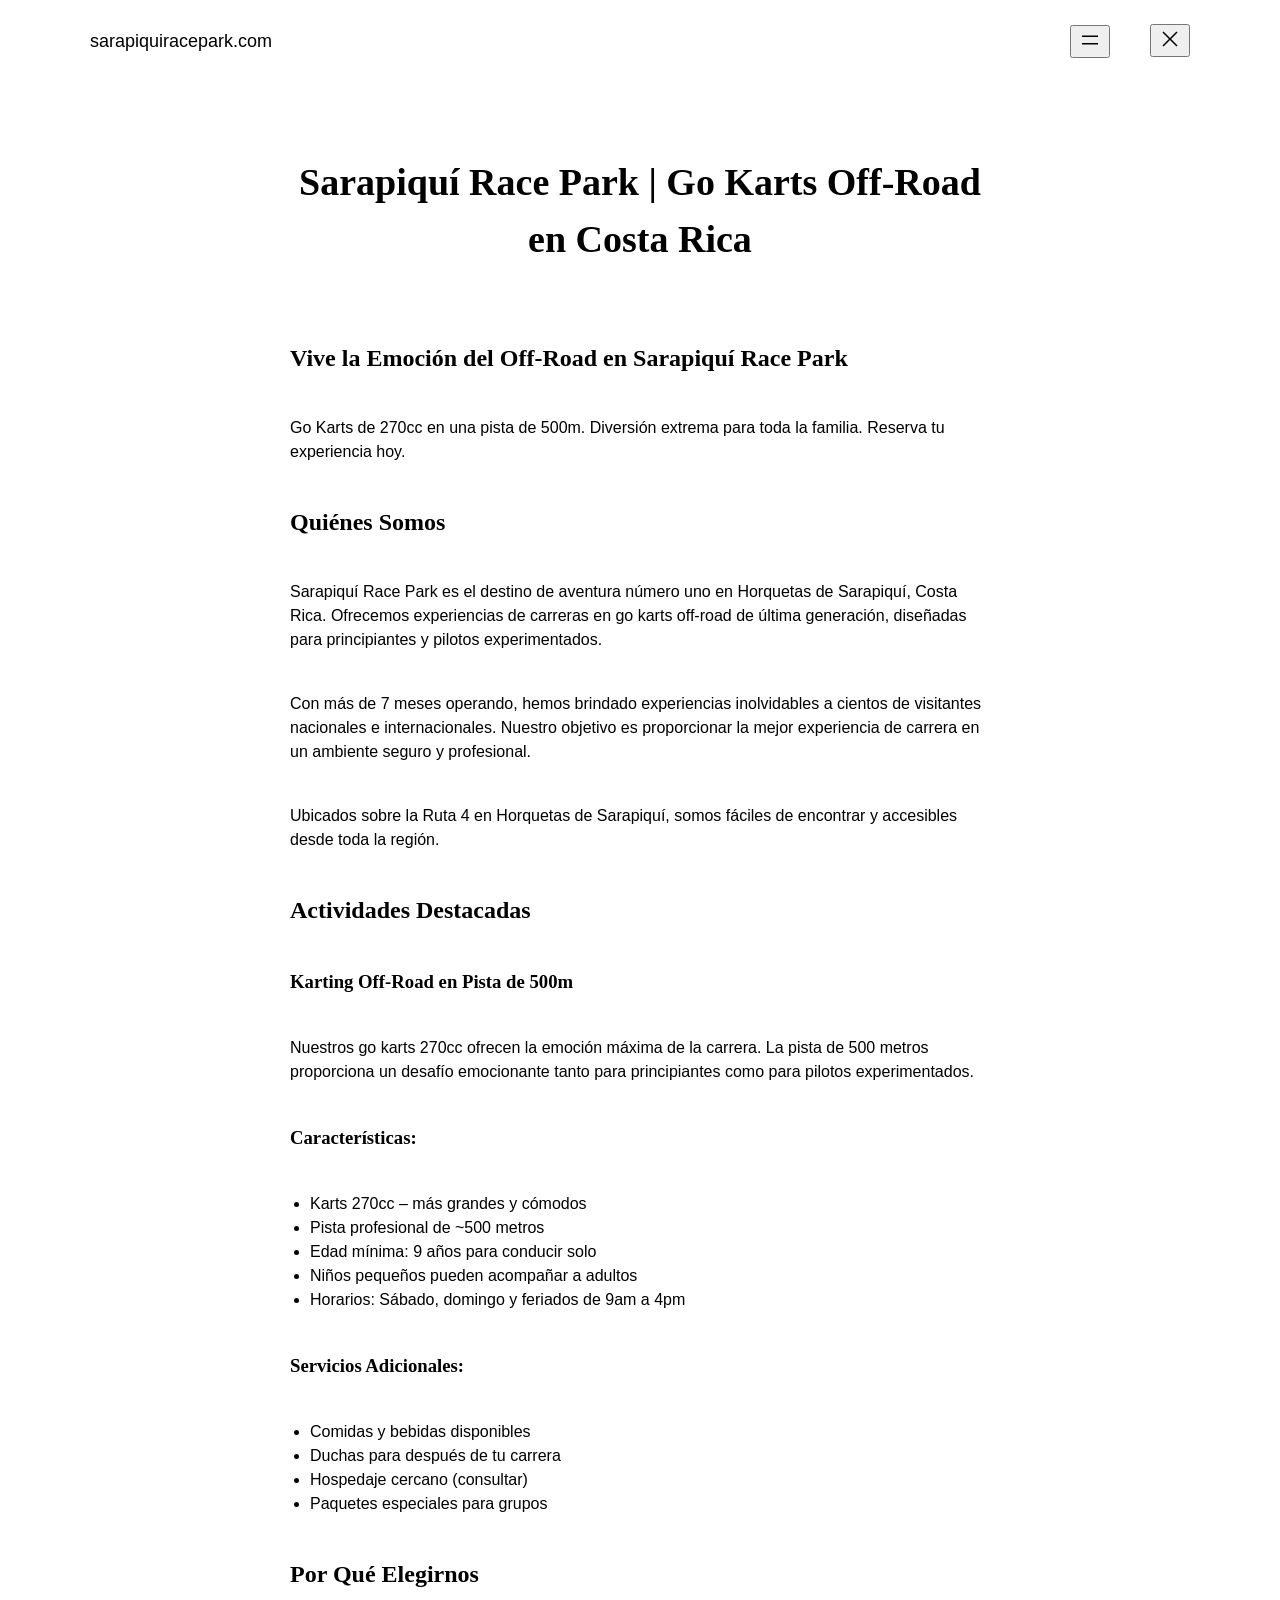
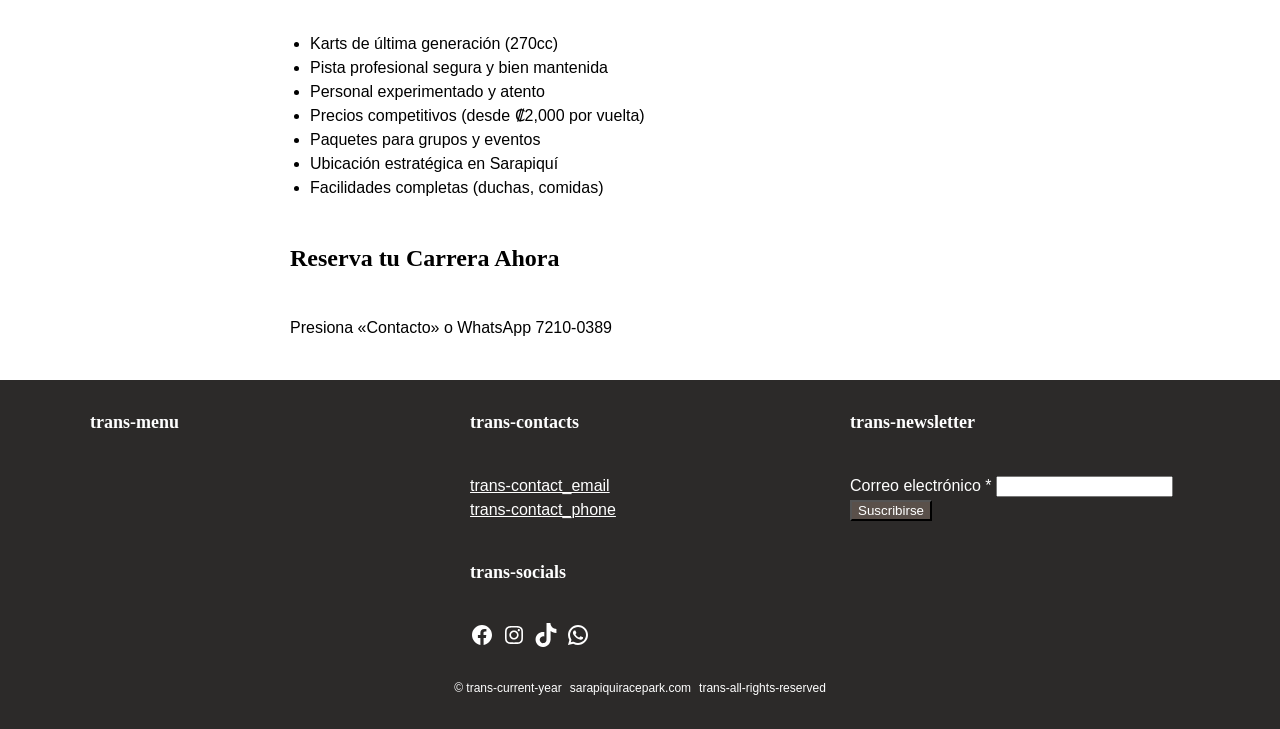
<file: 01-spec/rendered-inicio.html>
<!DOCTYPE html>
<html lang="es">
<head>
	<meta charset="UTF-8" />
	<meta name="viewport" content="width=device-width, initial-scale=1" />
<meta name='robots' content='max-image-preview:large' />
<title>Sarapiquí Race Park | Go Karts Off-Road en Costa Rica &#8211; sarapiquiracepark.com</title>
<link rel='dns-prefetch' href='//cdn-reach.hostinger.com' />
<link rel="alternate" type="application/rss+xml" title="sarapiquiracepark.com &raquo; Feed" href="https://sarapiquiracepark.com/feed/" />
<link rel="alternate" type="application/rss+xml" title="sarapiquiracepark.com &raquo; Feed de los comentarios" href="https://sarapiquiracepark.com/comments/feed/" />
<link rel="alternate" title="oEmbed (JSON)" type="application/json+oembed" href="https://sarapiquiracepark.com/wp-json/oembed/1.0/embed?url=https%3A%2F%2Fsarapiquiracepark.com%2Finicio%2F" />
<link rel="alternate" title="oEmbed (XML)" type="text/xml+oembed" href="https://sarapiquiracepark.com/wp-json/oembed/1.0/embed?url=https%3A%2F%2Fsarapiquiracepark.com%2Finicio%2F&#038;format=xml" />
<style id="wp-img-auto-sizes-contain-inline-css">
img:is([sizes=auto i],[sizes^="auto," i]){contain-intrinsic-size:3000px 1500px}
/*# sourceURL=wp-img-auto-sizes-contain-inline-css */
</style>

<style id="wp-block-site-title-inline-css">
.wp-block-site-title{box-sizing:border-box}.wp-block-site-title :where(a){color:inherit;font-family:inherit;font-size:inherit;font-style:inherit;font-weight:inherit;letter-spacing:inherit;line-height:inherit;text-decoration:inherit}
/*# sourceURL=https://sarapiquiracepark.com/wp-includes/blocks/site-title/style.min.css */
</style>
<style id="wp-block-group-inline-css">
.wp-block-group{box-sizing:border-box}:where(.wp-block-group.wp-block-group-is-layout-constrained){position:relative}
/*# sourceURL=https://sarapiquiracepark.com/wp-includes/blocks/group/style.min.css */
</style>
<link rel='stylesheet' id='wp-block-navigation-css' href='https://sarapiquiracepark.com/wp-includes/blocks/navigation/style.min.css?ver=7.1' media='all' />
<style id="wp-block-post-title-inline-css">
.wp-block-post-title{box-sizing:border-box;word-break:break-word}.wp-block-post-title :where(a){display:inline-block;font-family:inherit;font-size:inherit;font-style:inherit;font-weight:inherit;letter-spacing:inherit;line-height:inherit;text-decoration:inherit}
/*# sourceURL=https://sarapiquiracepark.com/wp-includes/blocks/post-title/style.min.css */
</style>
<style id="wp-block-post-content-inline-css">
.wp-block-post-content{display:flow-root}
/*# sourceURL=https://sarapiquiracepark.com/wp-includes/blocks/post-content/style.min.css */
</style>
<style id="wp-block-heading-inline-css">
h1:where(.wp-block-heading).has-background,h2:where(.wp-block-heading).has-background,h3:where(.wp-block-heading).has-background,h4:where(.wp-block-heading).has-background,h5:where(.wp-block-heading).has-background,h6:where(.wp-block-heading).has-background{padding:1.25em 2.375em}h1.has-text-align-left[style*=writing-mode]:where([style*=vertical-lr]),h1.has-text-align-right[style*=writing-mode]:where([style*=vertical-rl]),h2.has-text-align-left[style*=writing-mode]:where([style*=vertical-lr]),h2.has-text-align-right[style*=writing-mode]:where([style*=vertical-rl]),h3.has-text-align-left[style*=writing-mode]:where([style*=vertical-lr]),h3.has-text-align-right[style*=writing-mode]:where([style*=vertical-rl]),h4.has-text-align-left[style*=writing-mode]:where([style*=vertical-lr]),h4.has-text-align-right[style*=writing-mode]:where([style*=vertical-rl]),h5.has-text-align-left[style*=writing-mode]:where([style*=vertical-lr]),h5.has-text-align-right[style*=writing-mode]:where([style*=vertical-rl]),h6.has-text-align-left[style*=writing-mode]:where([style*=vertical-lr]),h6.has-text-align-right[style*=writing-mode]:where([style*=vertical-rl]){rotate:180deg}
/*# sourceURL=https://sarapiquiracepark.com/wp-includes/blocks/heading/style.min.css */
</style>
<style id="wp-block-paragraph-inline-css">
.is-small-text{font-size:.875em}.is-regular-text{font-size:1em}.is-large-text{font-size:2.25em}.is-larger-text{font-size:3em}.has-drop-cap:not(:focus):first-letter{float:left;font-size:8.4em;font-style:normal;font-weight:100;line-height:.68;margin:.05em .1em 0 0;text-transform:uppercase}body.rtl .has-drop-cap:not(:focus):first-letter{float:none;margin-left:.1em}p.has-drop-cap.has-background{overflow:hidden}:root :where(p.has-background){padding:1.25em 2.375em}:where(p.has-text-color:not(.has-link-color)) a{color:inherit}p.has-text-align-left[style*="writing-mode:vertical-lr"],p.has-text-align-right[style*="writing-mode:vertical-rl"]{rotate:180deg}
/*# sourceURL=https://sarapiquiracepark.com/wp-includes/blocks/paragraph/style.min.css */
</style>
<style id="wp-block-social-links-inline-css">
.wp-block-social-links{background:none;box-sizing:border-box;margin-left:0;padding-left:0;padding-right:0;text-indent:0}.wp-block-social-links .wp-social-link a,.wp-block-social-links .wp-social-link a:hover{border-bottom:0;box-shadow:none;text-decoration:none}.wp-block-social-links .wp-social-link svg{height:1em;width:1em}.wp-block-social-links .wp-social-link span:not(.screen-reader-text){font-size:.65em;margin-left:.5em;margin-right:.5em}.wp-block-social-links.has-small-icon-size{font-size:16px}.wp-block-social-links,.wp-block-social-links.has-normal-icon-size{font-size:24px}.wp-block-social-links.has-large-icon-size{font-size:36px}.wp-block-social-links.has-huge-icon-size{font-size:48px}.wp-block-social-links.aligncenter{display:flex;justify-content:center}.wp-block-social-links.alignright{justify-content:flex-end}.wp-block-social-link{border-radius:9999px;display:block}@media not (prefers-reduced-motion){.wp-block-social-link{transition:transform .1s ease}}.wp-block-social-link{height:auto}.wp-block-social-link a{align-items:center;display:flex;line-height:0}.wp-block-social-link:hover{transform:scale(1.1)}.wp-block-social-links .wp-block-social-link.wp-social-link{display:inline-block;margin:0;padding:0}.wp-block-social-links .wp-block-social-link.wp-social-link .wp-block-social-link-anchor,.wp-block-social-links .wp-block-social-link.wp-social-link .wp-block-social-link-anchor svg,.wp-block-social-links .wp-block-social-link.wp-social-link .wp-block-social-link-anchor:active,.wp-block-social-links .wp-block-social-link.wp-social-link .wp-block-social-link-anchor:hover,.wp-block-social-links .wp-block-social-link.wp-social-link .wp-block-social-link-anchor:visited{fill:currentColor;color:currentColor}:where(.wp-block-social-links:not(.is-style-logos-only)) .wp-social-link{background-color:#f0f0f0;color:#444}:where(.wp-block-social-links:not(.is-style-logos-only)) .wp-social-link-amazon{background-color:#f90;color:#fff}:where(.wp-block-social-links:not(.is-style-logos-only)) .wp-social-link-bandcamp{background-color:#1ea0c3;color:#fff}:where(.wp-block-social-links:not(.is-style-logos-only)) .wp-social-link-behance{background-color:#0757fe;color:#fff}:where(.wp-block-social-links:not(.is-style-logos-only)) .wp-social-link-bluesky{background-color:#0a7aff;color:#fff}:where(.wp-block-social-links:not(.is-style-logos-only)) .wp-social-link-codepen{background-color:#1e1f26;color:#fff}:where(.wp-block-social-links:not(.is-style-logos-only)) .wp-social-link-deviantart{background-color:#02e49b;color:#fff}:where(.wp-block-social-links:not(.is-style-logos-only)) .wp-social-link-discord{background-color:#5865f2;color:#fff}:where(.wp-block-social-links:not(.is-style-logos-only)) .wp-social-link-dribbble{background-color:#e94c89;color:#fff}:where(.wp-block-social-links:not(.is-style-logos-only)) .wp-social-link-dropbox{background-color:#4280ff;color:#fff}:where(.wp-block-social-links:not(.is-style-logos-only)) .wp-social-link-etsy{background-color:#f45800;color:#fff}:where(.wp-block-social-links:not(.is-style-logos-only)) .wp-social-link-facebook{background-color:#0866ff;color:#fff}:where(.wp-block-social-links:not(.is-style-logos-only)) .wp-social-link-fivehundredpx{background-color:#000;color:#fff}:where(.wp-block-social-links:not(.is-style-logos-only)) .wp-social-link-flickr{background-color:#0461dd;color:#fff}:where(.wp-block-social-links:not(.is-style-logos-only)) .wp-social-link-foursquare{background-color:#e65678;color:#fff}:where(.wp-block-social-links:not(.is-style-logos-only)) .wp-social-link-github{background-color:#24292d;color:#fff}:where(.wp-block-social-links:not(.is-style-logos-only)) .wp-social-link-goodreads{background-color:#eceadd;color:#382110}:where(.wp-block-social-links:not(.is-style-logos-only)) .wp-social-link-google{background-color:#ea4434;color:#fff}:where(.wp-block-social-links:not(.is-style-logos-only)) .wp-social-link-gravatar{background-color:#1d4fc4;color:#fff}:where(.wp-block-social-links:not(.is-style-logos-only)) .wp-social-link-instagram{background-color:#f00075;color:#fff}:where(.wp-block-social-links:not(.is-style-logos-only)) .wp-social-link-lastfm{background-color:#e21b24;color:#fff}:where(.wp-block-social-links:not(.is-style-logos-only)) .wp-social-link-linkedin{background-color:#0d66c2;color:#fff}:where(.wp-block-social-links:not(.is-style-logos-only)) .wp-social-link-mastodon{background-color:#3288d4;color:#fff}:where(.wp-block-social-links:not(.is-style-logos-only)) .wp-social-link-medium{background-color:#000;color:#fff}:where(.wp-block-social-links:not(.is-style-logos-only)) .wp-social-link-meetup{background-color:#f6405f;color:#fff}:where(.wp-block-social-links:not(.is-style-logos-only)) .wp-social-link-patreon{background-color:#000;color:#fff}:where(.wp-block-social-links:not(.is-style-logos-only)) .wp-social-link-pinterest{background-color:#e60122;color:#fff}:where(.wp-block-social-links:not(.is-style-logos-only)) .wp-social-link-pocket{background-color:#ef4155;color:#fff}:where(.wp-block-social-links:not(.is-style-logos-only)) .wp-social-link-reddit{background-color:#ff4500;color:#fff}:where(.wp-block-social-links:not(.is-style-logos-only)) .wp-social-link-skype{background-color:#0478d7;color:#fff}:where(.wp-block-social-links:not(.is-style-logos-only)) .wp-social-link-snapchat{stroke:#000;background-color:#fefc00;color:#fff}:where(.wp-block-social-links:not(.is-style-logos-only)) .wp-social-link-soundcloud{background-color:#ff5600;color:#fff}:where(.wp-block-social-links:not(.is-style-logos-only)) .wp-social-link-spotify{background-color:#1bd760;color:#fff}:where(.wp-block-social-links:not(.is-style-logos-only)) .wp-social-link-telegram{background-color:#2aabee;color:#fff}:where(.wp-block-social-links:not(.is-style-logos-only)) .wp-social-link-threads{background-color:#000;color:#fff}:where(.wp-block-social-links:not(.is-style-logos-only)) .wp-social-link-tiktok{background-color:#000;color:#fff}:where(.wp-block-social-links:not(.is-style-logos-only)) .wp-social-link-tumblr{background-color:#011835;color:#fff}:where(.wp-block-social-links:not(.is-style-logos-only)) .wp-social-link-twitch{background-color:#6440a4;color:#fff}:where(.wp-block-social-links:not(.is-style-logos-only)) .wp-social-link-twitter{background-color:#1da1f2;color:#fff}:where(.wp-block-social-links:not(.is-style-logos-only)) .wp-social-link-vimeo{background-color:#1eb7ea;color:#fff}:where(.wp-block-social-links:not(.is-style-logos-only)) .wp-social-link-vk{background-color:#4680c2;color:#fff}:where(.wp-block-social-links:not(.is-style-logos-only)) .wp-social-link-wordpress{background-color:#3499cd;color:#fff}:where(.wp-block-social-links:not(.is-style-logos-only)) .wp-social-link-whatsapp{background-color:#25d366;color:#fff}:where(.wp-block-social-links:not(.is-style-logos-only)) .wp-social-link-x{background-color:#000;color:#fff}:where(.wp-block-social-links:not(.is-style-logos-only)) .wp-social-link-yelp{background-color:#d32422;color:#fff}:where(.wp-block-social-links:not(.is-style-logos-only)) .wp-social-link-youtube{background-color:red;color:#fff}:where(.wp-block-social-links.is-style-logos-only) .wp-social-link{background:none}:where(.wp-block-social-links.is-style-logos-only) .wp-social-link svg{height:1.25em;width:1.25em}:where(.wp-block-social-links.is-style-logos-only) .wp-social-link-amazon{color:#f90}:where(.wp-block-social-links.is-style-logos-only) .wp-social-link-bandcamp{color:#1ea0c3}:where(.wp-block-social-links.is-style-logos-only) .wp-social-link-behance{color:#0757fe}:where(.wp-block-social-links.is-style-logos-only) .wp-social-link-bluesky{color:#0a7aff}:where(.wp-block-social-links.is-style-logos-only) .wp-social-link-codepen{color:#1e1f26}:where(.wp-block-social-links.is-style-logos-only) .wp-social-link-deviantart{color:#02e49b}:where(.wp-block-social-links.is-style-logos-only) .wp-social-link-discord{color:#5865f2}:where(.wp-block-social-links.is-style-logos-only) .wp-social-link-dribbble{color:#e94c89}:where(.wp-block-social-links.is-style-logos-only) .wp-social-link-dropbox{color:#4280ff}:where(.wp-block-social-links.is-style-logos-only) .wp-social-link-etsy{color:#f45800}:where(.wp-block-social-links.is-style-logos-only) .wp-social-link-facebook{color:#0866ff}:where(.wp-block-social-links.is-style-logos-only) .wp-social-link-fivehundredpx{color:#000}:where(.wp-block-social-links.is-style-logos-only) .wp-social-link-flickr{color:#0461dd}:where(.wp-block-social-links.is-style-logos-only) .wp-social-link-foursquare{color:#e65678}:where(.wp-block-social-links.is-style-logos-only) .wp-social-link-github{color:#24292d}:where(.wp-block-social-links.is-style-logos-only) .wp-social-link-goodreads{color:#382110}:where(.wp-block-social-links.is-style-logos-only) .wp-social-link-google{color:#ea4434}:where(.wp-block-social-links.is-style-logos-only) .wp-social-link-gravatar{color:#1d4fc4}:where(.wp-block-social-links.is-style-logos-only) .wp-social-link-instagram{color:#f00075}:where(.wp-block-social-links.is-style-logos-only) .wp-social-link-lastfm{color:#e21b24}:where(.wp-block-social-links.is-style-logos-only) .wp-social-link-linkedin{color:#0d66c2}:where(.wp-block-social-links.is-style-logos-only) .wp-social-link-mastodon{color:#3288d4}:where(.wp-block-social-links.is-style-logos-only) .wp-social-link-medium{color:#000}:where(.wp-block-social-links.is-style-logos-only) .wp-social-link-meetup{color:#f6405f}:where(.wp-block-social-links.is-style-logos-only) .wp-social-link-patreon{color:#000}:where(.wp-block-social-links.is-style-logos-only) .wp-social-link-pinterest{color:#e60122}:where(.wp-block-social-links.is-style-logos-only) .wp-social-link-pocket{color:#ef4155}:where(.wp-block-social-links.is-style-logos-only) .wp-social-link-reddit{color:#ff4500}:where(.wp-block-social-links.is-style-logos-only) .wp-social-link-skype{color:#0478d7}:where(.wp-block-social-links.is-style-logos-only) .wp-social-link-snapchat{stroke:#000;color:#fff}:where(.wp-block-social-links.is-style-logos-only) .wp-social-link-soundcloud{color:#ff5600}:where(.wp-block-social-links.is-style-logos-only) .wp-social-link-spotify{color:#1bd760}:where(.wp-block-social-links.is-style-logos-only) .wp-social-link-telegram{color:#2aabee}:where(.wp-block-social-links.is-style-logos-only) .wp-social-link-threads{color:#000}:where(.wp-block-social-links.is-style-logos-only) .wp-social-link-tiktok{color:#000}:where(.wp-block-social-links.is-style-logos-only) .wp-social-link-tumblr{color:#011835}:where(.wp-block-social-links.is-style-logos-only) .wp-social-link-twitch{color:#6440a4}:where(.wp-block-social-links.is-style-logos-only) .wp-social-link-twitter{color:#1da1f2}:where(.wp-block-social-links.is-style-logos-only) .wp-social-link-vimeo{color:#1eb7ea}:where(.wp-block-social-links.is-style-logos-only) .wp-social-link-vk{color:#4680c2}:where(.wp-block-social-links.is-style-logos-only) .wp-social-link-whatsapp{color:#25d366}:where(.wp-block-social-links.is-style-logos-only) .wp-social-link-wordpress{color:#3499cd}:where(.wp-block-social-links.is-style-logos-only) .wp-social-link-x{color:#000}:where(.wp-block-social-links.is-style-logos-only) .wp-social-link-yelp{color:#d32422}:where(.wp-block-social-links.is-style-logos-only) .wp-social-link-youtube{color:red}.wp-block-social-links.is-style-pill-shape .wp-social-link{width:auto}:root :where(.wp-block-social-links .wp-social-link a){padding:.25em}:root :where(.wp-block-social-links.is-style-logos-only .wp-social-link a){padding:0}:root :where(.wp-block-social-links.is-style-pill-shape .wp-social-link a){padding-left:.6666666667em;padding-right:.6666666667em}.wp-block-social-links:not(.has-icon-color):not(.has-icon-background-color) .wp-social-link-snapchat .wp-block-social-link-label{color:#000}
/*# sourceURL=https://sarapiquiracepark.com/wp-includes/blocks/social-links/style.min.css */
</style>
<style id="wp-block-columns-inline-css">
.wp-block-columns{box-sizing:border-box;display:flex;flex-wrap:wrap!important}@media (min-width:782px){.wp-block-columns{flex-wrap:nowrap!important}}.wp-block-columns{align-items:normal!important}.wp-block-columns.are-vertically-aligned-top{align-items:flex-start}.wp-block-columns.are-vertically-aligned-center{align-items:center}.wp-block-columns.are-vertically-aligned-bottom{align-items:flex-end}@media (max-width:781px){.wp-block-columns:not(.is-not-stacked-on-mobile)>.wp-block-column{flex-basis:100%!important}}@media (min-width:782px){.wp-block-columns:not(.is-not-stacked-on-mobile)>.wp-block-column{flex-basis:0;flex-grow:1}.wp-block-columns:not(.is-not-stacked-on-mobile)>.wp-block-column[style*=flex-basis]{flex-grow:0}}.wp-block-columns.is-not-stacked-on-mobile{flex-wrap:nowrap!important}.wp-block-columns.is-not-stacked-on-mobile>.wp-block-column{flex-basis:0;flex-grow:1}.wp-block-columns.is-not-stacked-on-mobile>.wp-block-column[style*=flex-basis]{flex-grow:0}:where(.wp-block-columns){margin-bottom:1.75em}:where(.wp-block-columns.has-background){padding:1.25em 2.375em}.wp-block-column{flex-grow:1;min-width:0;overflow-wrap:break-word;word-break:break-word}.wp-block-column.is-vertically-aligned-top{align-self:flex-start}.wp-block-column.is-vertically-aligned-center{align-self:center}.wp-block-column.is-vertically-aligned-bottom{align-self:flex-end}.wp-block-column.is-vertically-aligned-stretch{align-self:stretch}.wp-block-column.is-vertically-aligned-bottom,.wp-block-column.is-vertically-aligned-center,.wp-block-column.is-vertically-aligned-top{width:100%}
/*# sourceURL=https://sarapiquiracepark.com/wp-includes/blocks/columns/style.min.css */
</style>
<style id="wp-emoji-styles-inline-css">

	img.wp-smiley, img.emoji {
		display: inline !important;
		border: none !important;
		box-shadow: none !important;
		height: 1em !important;
		width: 1em !important;
		margin: 0 0.07em !important;
		vertical-align: -0.1em !important;
		background: none !important;
		padding: 0 !important;
	}
/*# sourceURL=wp-emoji-styles-inline-css */
</style>
<style id="wp-block-library-inline-css">
:root{--wp-block-synced-color:#7a00df;--wp-block-synced-color--rgb:122,0,223;--wp-bound-block-color:var(--wp-block-synced-color);--wp-editor-canvas-background:#ddd;--wp-admin-theme-color:#007cba;--wp-admin-theme-color--rgb:0,124,186;--wp-admin-theme-color-darker-10:#006ba1;--wp-admin-theme-color-darker-10--rgb:0,107,160.5;--wp-admin-theme-color-darker-20:#005a87;--wp-admin-theme-color-darker-20--rgb:0,90,135;--wp-admin-border-width-focus:2px}@media (min-resolution:192dpi){:root{--wp-admin-border-width-focus:1.5px}}.wp-element-button{cursor:pointer}:root .has-very-light-gray-background-color{background-color:#eee}:root .has-very-dark-gray-background-color{background-color:#313131}:root .has-very-light-gray-color{color:#eee}:root .has-very-dark-gray-color{color:#313131}:root .has-vivid-green-cyan-to-vivid-cyan-blue-gradient-background{background:linear-gradient(135deg,#00d084,#0693e3)}:root .has-purple-crush-gradient-background{background:linear-gradient(135deg,#34e2e4,#4721fb 50%,#ab1dfe)}:root .has-hazy-dawn-gradient-background{background:linear-gradient(135deg,#faaca8,#dad0ec)}:root .has-subdued-olive-gradient-background{background:linear-gradient(135deg,#fafae1,#67a671)}:root .has-atomic-cream-gradient-background{background:linear-gradient(135deg,#fdd79a,#004a59)}:root .has-nightshade-gradient-background{background:linear-gradient(135deg,#330968,#31cdcf)}:root .has-midnight-gradient-background{background:linear-gradient(135deg,#020381,#2874fc)}:root{--wp--preset--font-size--normal:16px;--wp--preset--font-size--huge:42px}.has-regular-font-size{font-size:1em}.has-larger-font-size{font-size:2.625em}.has-normal-font-size{font-size:var(--wp--preset--font-size--normal)}.has-huge-font-size{font-size:var(--wp--preset--font-size--huge)}:root .has-text-align-center{text-align:center}:root .has-text-align-left{text-align:left}:root .has-text-align-right{text-align:right}.has-fit-text{white-space:nowrap!important}#end-resizable-editor-section{display:none}.aligncenter{clear:both}.items-justified-left{justify-content:flex-start}.items-justified-center{justify-content:center}.items-justified-right{justify-content:flex-end}.items-justified-space-between{justify-content:space-between}.screen-reader-text{word-wrap:normal!important;border:0;clip-path:inset(50%);height:1px;margin:-1px;overflow:hidden;padding:0;position:absolute;width:1px;word-break:normal!important}.screen-reader-text:focus{background-color:#ddd;clip-path:none;color:#444;display:block;font-size:1em;height:auto;left:5px;line-height:normal;padding:15px 23px 14px;text-decoration:none;top:5px;width:auto;z-index:100000}html :where(.has-border-color){border-style:solid}html :where([style^=border-color],[style*=";border-color"],[style*="; border-color"]){border-style:solid}html :where([style^=border-top-color],[style*=";border-top-color"],[style*="; border-top-color"]){border-top-style:solid}html :where([style^=border-right-color],[style*=";border-right-color"],[style*="; border-right-color"]){border-right-style:solid}html :where([style^=border-bottom-color],[style*=";border-bottom-color"],[style*="; border-bottom-color"]){border-bottom-style:solid}html :where([style^=border-left-color],[style*=";border-left-color"],[style*="; border-left-color"]){border-left-style:solid}html :where([style^=border-width],[style*=";border-width"],[style*="; border-width"]){border-style:solid}html :where([style^=border-top-width],[style*=";border-top-width"],[style*="; border-top-width"]){border-top-style:solid}html :where([style^=border-right-width],[style*=";border-right-width"],[style*="; border-right-width"]){border-right-style:solid}html :where([style^=border-bottom-width],[style*=";border-bottom-width"],[style*="; border-bottom-width"]){border-bottom-style:solid}html :where([style^=border-left-width],[style*=";border-left-width"],[style*="; border-left-width"]){border-left-style:solid}html :where(img[class*=wp-image-]){height:auto;max-width:100%}:where(figure){margin:0 0 1em}html :where(.is-position-sticky){--wp-admin--admin-bar--position-offset:var(--wp-admin--admin-bar--height,0px)}@media screen and (max-width:600px){html :where(.is-position-sticky){--wp-admin--admin-bar--position-offset:0px}}
/*# sourceURL=/wp-includes/css/dist/block-library/common.min.css */
</style>
<link rel='stylesheet' id='hostinger-reach-subscription-block-css' href='https://sarapiquiracepark.com/wp-content/plugins/hostinger-reach/frontend/dist/blocks/subscription.css?ver=1789000152' media='all' />
<style id="global-styles-inline-css">
:root{--wp--preset--aspect-ratio--square: 1;--wp--preset--aspect-ratio--4-3: 4/3;--wp--preset--aspect-ratio--3-4: 3/4;--wp--preset--aspect-ratio--3-2: 3/2;--wp--preset--aspect-ratio--2-3: 2/3;--wp--preset--aspect-ratio--16-9: 16/9;--wp--preset--aspect-ratio--9-16: 9/16;--wp--preset--color--black: #000000;--wp--preset--color--cyan-bluish-gray: #abb8c3;--wp--preset--color--white: #ffffff;--wp--preset--color--pale-pink: #f78da7;--wp--preset--color--vivid-red: #cf2e2e;--wp--preset--color--luminous-vivid-orange: #ff6900;--wp--preset--color--luminous-vivid-amber: #fcb900;--wp--preset--color--light-green-cyan: #7bdcb5;--wp--preset--color--vivid-green-cyan: #00d084;--wp--preset--color--pale-cyan-blue: #8ed1fc;--wp--preset--color--vivid-cyan-blue: #0693e3;--wp--preset--color--vivid-purple: #9b51e0;--wp--preset--color--color-1: #E1D7C6;--wp--preset--color--color-2: #2C2A29;--wp--preset--color--color-3: #5A504A;--wp--preset--color--light: #ffffff;--wp--preset--color--dark: #0d141a;--wp--preset--color--grey: #B8C0CC;--wp--preset--color--header-background: #E1D7C6;--wp--preset--color--header-text: #0d141a;--wp--preset--color--page-background: #ffffff;--wp--preset--color--page-text: #000000;--wp--preset--color--button-text: #ffffff;--wp--preset--gradient--vivid-cyan-blue-to-vivid-purple: linear-gradient(135deg,rgb(6,147,227) 0%,rgb(155,81,224) 100%);--wp--preset--gradient--light-green-cyan-to-vivid-green-cyan: linear-gradient(135deg,rgb(122,220,180) 0%,rgb(0,208,130) 100%);--wp--preset--gradient--luminous-vivid-amber-to-luminous-vivid-orange: linear-gradient(135deg,rgb(252,185,0) 0%,rgb(255,105,0) 100%);--wp--preset--gradient--luminous-vivid-orange-to-vivid-red: linear-gradient(135deg,rgb(255,105,0) 0%,rgb(207,46,46) 100%);--wp--preset--gradient--very-light-gray-to-cyan-bluish-gray: linear-gradient(135deg,rgb(238,238,238) 0%,rgb(169,184,195) 100%);--wp--preset--gradient--cool-to-warm-spectrum: linear-gradient(135deg,rgb(74,234,220) 0%,rgb(151,120,209) 20%,rgb(207,42,186) 40%,rgb(238,44,130) 60%,rgb(251,105,98) 80%,rgb(254,248,76) 100%);--wp--preset--gradient--blush-light-purple: linear-gradient(135deg,rgb(255,206,236) 0%,rgb(152,150,240) 100%);--wp--preset--gradient--blush-bordeaux: linear-gradient(135deg,rgb(254,205,165) 0%,rgb(254,45,45) 50%,rgb(107,0,62) 100%);--wp--preset--gradient--luminous-dusk: linear-gradient(135deg,rgb(255,203,112) 0%,rgb(199,81,192) 50%,rgb(65,88,208) 100%);--wp--preset--gradient--pale-ocean: linear-gradient(135deg,rgb(255,245,203) 0%,rgb(182,227,212) 50%,rgb(51,167,181) 100%);--wp--preset--gradient--electric-grass: linear-gradient(135deg,rgb(202,248,128) 0%,rgb(113,206,126) 100%);--wp--preset--gradient--midnight: linear-gradient(135deg,rgb(2,3,129) 0%,rgb(40,116,252) 100%);--wp--preset--gradient--gradient-one: linear-gradient(135deg, #E1D7C6 0%, #D4A373 100%);--wp--preset--font-size--small: 12px;--wp--preset--font-size--medium: 16px;--wp--preset--font-size--large: 18px;--wp--preset--font-size--x-large: 38px;--wp--preset--font-size--xx-large: 60px;--wp--preset--font-family--system: -apple-system,BlinkMacSystemFont,"Segoe UI",Roboto,Oxygen-Sans,Ubuntu,Cantarell,"Helvetica Neue",sans-serif;--wp--preset--font-family--serif: "Times New Roman","New York",Times,"Noto Serif",serif;--wp--preset--font-family--monospace: Consolas,Menlo,Monaco,"SF Mono","DejaVu Sans Mono","Roboto Mono","Courier New",Courier,monospace;--wp--preset--font-family--dmsans: DMSans, sans-serif;--wp--preset--font-family--caudex: Caudex, serif;--wp--preset--font-family--cormorant: Cormorant, serif;--wp--preset--font-family--dmserif-display: DMSerifDisplay, serif;--wp--preset--font-family--firasans: FiraSans, sans-serif;--wp--preset--font-family--gruppo: Gruppo, sans-serif;--wp--preset--font-family--junge: Junge, serif;--wp--preset--font-family--montserrat: Montserrat, sans-serif;--wp--preset--font-family--nunitosans: NunitoSans, sans-serif;--wp--preset--font-family--playfairdisplay: PlayfairDisplay, serif;--wp--preset--font-family--poppins: Poppins, sans-serif;--wp--preset--font-family--prompt: Prompt, sans-serif;--wp--preset--font-family--prostoone: ProstoOne, sans-serif;--wp--preset--font-family--roboto: Roboto, sans-serif;--wp--preset--font-family--titilliumweb: TitilliumWeb, sans-serif;--wp--preset--font-family--trirong: Trirong, serif;--wp--preset--font-family--lato: Lato, sans-serif;--wp--preset--font-family--ibm-plex-mono: IBM Plex Mono, monospace, sans-serif;--wp--preset--font-family--prata: Prata, serif;--wp--preset--font-family--catamaran: Catamaran, sans-serif;--wp--preset--font-family--open-sans: Open Sans, sans-serif;--wp--preset--font-family--manrope: Manrope, sans-serif;--wp--preset--spacing--20: 8px;--wp--preset--spacing--30: 8px;--wp--preset--spacing--40: 16px;--wp--preset--spacing--50: 24px;--wp--preset--spacing--60: 32px;--wp--preset--spacing--70: 48px;--wp--preset--spacing--80: 64px;--wp--preset--shadow--natural: 6px 6px 9px rgba(0, 0, 0, 0.2);--wp--preset--shadow--deep: 12px 12px 50px rgba(0, 0, 0, 0.4);--wp--preset--shadow--sharp: 6px 6px 0px rgba(0, 0, 0, 0.2);--wp--preset--shadow--outlined: 6px 6px 0px -3px rgb(255, 255, 255), 6px 6px rgb(0, 0, 0);--wp--preset--shadow--crisp: 6px 6px 0px rgb(0, 0, 0);--wp--preset--shadow--sm: 0 1px 2px rgba(17, 17, 17, 0.06);--wp--preset--shadow--md: 0 4px 10px rgba(17, 17, 17, 0.08);--wp--preset--shadow--lg: 0 12px 22px rgba(17, 17, 17, 0.1);--wp--preset--shadow--xl: 0 18px 34px rgba(17, 17, 17, 0.12);--wp--preset--shadow--xxl: 0 30px 55px rgba(17, 17, 17, 0.16);--wp--custom--border-radius: 8px;--wp--custom--form-field-border-color: var(--wp--preset--color--grey, #DADCE0);--wp--custom--form-field-background: #ffffff;}.wp-block-button{--wp--preset--dimension--25: 25%;--wp--preset--dimension--50: 50%;--wp--preset--dimension--75: 75%;--wp--preset--dimension--100: 100%;}:root { --wp--style--global--content-size: 700px;--wp--style--global--wide-size: 1100px; }:where(body) { margin: 0; }.wp-site-blocks { padding-top: var(--wp--style--root--padding-top); padding-bottom: var(--wp--style--root--padding-bottom); }.has-global-padding { padding-right: var(--wp--style--root--padding-right); padding-left: var(--wp--style--root--padding-left); }.has-global-padding > .alignfull { margin-right: calc(var(--wp--style--root--padding-right) * -1); margin-left: calc(var(--wp--style--root--padding-left) * -1); }.has-global-padding :where(:not(.alignfull.is-layout-flow) > .has-global-padding:not(.wp-block-block, .alignfull)) { padding-right: 0; padding-left: 0; }.has-global-padding :where(:not(.alignfull.is-layout-flow) > .has-global-padding:not(.wp-block-block, .alignfull)) > .alignfull { margin-left: 0; margin-right: 0; }.wp-site-blocks > .alignleft { float: left; margin-right: 2em; }.wp-site-blocks > .alignright { float: right; margin-left: 2em; }.wp-site-blocks > .aligncenter { justify-content: center; margin-left: auto; margin-right: auto; }:where(.wp-site-blocks) > * { margin-block-start: 40px; margin-block-end: 0; }:where(.wp-site-blocks) > :first-child { margin-block-start: 0; }:where(.wp-site-blocks) > :last-child { margin-block-end: 0; }:root { --wp--style--block-gap: 40px; }:root :where(.is-layout-flow) > :first-child{margin-block-start: 0;}:root :where(.is-layout-flow) > :last-child{margin-block-end: 0;}:root :where(.is-layout-flow) > *{margin-block-start: 40px;margin-block-end: 0;}:root :where(.is-layout-constrained) > :first-child{margin-block-start: 0;}:root :where(.is-layout-constrained) > :last-child{margin-block-end: 0;}:root :where(.is-layout-constrained) > *{margin-block-start: 40px;margin-block-end: 0;}:root :where(.is-layout-flex){gap: 40px;}:root :where(.is-layout-grid){gap: 40px;}.is-layout-flow > .alignleft{float: left;margin-inline-start: 0;margin-inline-end: 2em;}.is-layout-flow > .alignright{float: right;margin-inline-start: 2em;margin-inline-end: 0;}.is-layout-flow > .aligncenter{margin-left: auto !important;margin-right: auto !important;}.is-layout-constrained > .alignleft{float: left;margin-inline-start: 0;margin-inline-end: 2em;}.is-layout-constrained > .alignright{float: right;margin-inline-start: 2em;margin-inline-end: 0;}.is-layout-constrained > .aligncenter{margin-left: auto !important;margin-right: auto !important;}.is-layout-constrained > :where(:not(.alignleft):not(.alignright):not(.alignfull)){max-width: var(--wp--style--global--content-size);margin-left: auto !important;margin-right: auto !important;}.is-layout-constrained > .alignwide{max-width: var(--wp--style--global--wide-size);}body .is-layout-flex{display: flex;}.is-layout-flex{flex-wrap: wrap;align-items: center;}.is-layout-flex > :is(*, div){margin: 0;}body .is-layout-grid{display: grid;}.is-layout-grid > :is(*, div){margin: 0;}body{background-color: var(--wp--preset--color--page-background);color: var(--wp--preset--color--page-text);font-family: Roboto, sans-serif;font-size: var(--wp--preset--font-size--medium);line-height: 1.5;--wp--style--root--padding-top: 0px;--wp--style--root--padding-right: clamp(40px, 6vw, 104px);--wp--style--root--padding-bottom: 0px;--wp--style--root--padding-left: clamp(40px, 6vw, 104px);}a:where(:not(.wp-element-button)){color: var(--wp--preset--color--contrast);}:root :where(a:where(:not(.wp-element-button)):hover){color: var(--wp--preset--color--contrast);text-decoration: none;}:root :where(a:where(:not(.wp-element-button)):focus){color: var(--wp--preset--color--contrast);}:root :where(a:where(:not(.wp-element-button)):active){color: var(--wp--preset--color--contrast);}h1, h2, h3, h4, h5, h6{font-family: Caudex, serif;}:root :where(.wp-element-button, .wp-block-button__link){background-color: var(--wp--preset--color--primary);border-radius: var(--wp--custom--border-radius);border-color: var(--wp--preset--color--transparent);border-width: 2px;border-style: solid;color: var(--wp--preset--color--contrast);font-family: inherit;font-size: var(--wp--preset--font-size--medium);font-style: inherit;font-weight: 500;letter-spacing: inherit;line-height: 1.5;padding-top: 8px;padding-right: 16px;padding-bottom: 8px;padding-left: 16px;text-decoration: none;text-transform: inherit;}:root :where(.wp-element-button:hover, .wp-block-button__link:hover){border-color: var(--wp--preset--color--secondary);}:root :where(.wp-element-caption, .wp-block-audio figcaption, .wp-block-embed figcaption, .wp-block-gallery figcaption, .wp-block-image figcaption, .wp-block-table figcaption, .wp-block-video figcaption){color: var(--wp--preset--color--primary);font-size: max(12px, 0.8125em);}cite{color: var(--wp--preset--color--primary);font-size: max(12px, 0.65em);}.has-black-color{color: var(--wp--preset--color--black) !important;}.has-cyan-bluish-gray-color{color: var(--wp--preset--color--cyan-bluish-gray) !important;}.has-white-color{color: var(--wp--preset--color--white) !important;}.has-pale-pink-color{color: var(--wp--preset--color--pale-pink) !important;}.has-vivid-red-color{color: var(--wp--preset--color--vivid-red) !important;}.has-luminous-vivid-orange-color{color: var(--wp--preset--color--luminous-vivid-orange) !important;}.has-luminous-vivid-amber-color{color: var(--wp--preset--color--luminous-vivid-amber) !important;}.has-light-green-cyan-color{color: var(--wp--preset--color--light-green-cyan) !important;}.has-vivid-green-cyan-color{color: var(--wp--preset--color--vivid-green-cyan) !important;}.has-pale-cyan-blue-color{color: var(--wp--preset--color--pale-cyan-blue) !important;}.has-vivid-cyan-blue-color{color: var(--wp--preset--color--vivid-cyan-blue) !important;}.has-vivid-purple-color{color: var(--wp--preset--color--vivid-purple) !important;}.has-color-1-color{color: var(--wp--preset--color--color-1) !important;}.has-color-2-color{color: var(--wp--preset--color--color-2) !important;}.has-color-3-color{color: var(--wp--preset--color--color-3) !important;}.has-light-color{color: var(--wp--preset--color--light) !important;}.has-dark-color{color: var(--wp--preset--color--dark) !important;}.has-grey-color{color: var(--wp--preset--color--grey) !important;}.has-header-background-color{color: var(--wp--preset--color--header-background) !important;}.has-header-text-color{color: var(--wp--preset--color--header-text) !important;}.has-page-background-color{color: var(--wp--preset--color--page-background) !important;}.has-page-text-color{color: var(--wp--preset--color--page-text) !important;}.has-button-text-color{color: var(--wp--preset--color--button-text) !important;}.has-black-background-color{background-color: var(--wp--preset--color--black) !important;}.has-cyan-bluish-gray-background-color{background-color: var(--wp--preset--color--cyan-bluish-gray) !important;}.has-white-background-color{background-color: var(--wp--preset--color--white) !important;}.has-pale-pink-background-color{background-color: var(--wp--preset--color--pale-pink) !important;}.has-vivid-red-background-color{background-color: var(--wp--preset--color--vivid-red) !important;}.has-luminous-vivid-orange-background-color{background-color: var(--wp--preset--color--luminous-vivid-orange) !important;}.has-luminous-vivid-amber-background-color{background-color: var(--wp--preset--color--luminous-vivid-amber) !important;}.has-light-green-cyan-background-color{background-color: var(--wp--preset--color--light-green-cyan) !important;}.has-vivid-green-cyan-background-color{background-color: var(--wp--preset--color--vivid-green-cyan) !important;}.has-pale-cyan-blue-background-color{background-color: var(--wp--preset--color--pale-cyan-blue) !important;}.has-vivid-cyan-blue-background-color{background-color: var(--wp--preset--color--vivid-cyan-blue) !important;}.has-vivid-purple-background-color{background-color: var(--wp--preset--color--vivid-purple) !important;}.has-color-1-background-color{background-color: var(--wp--preset--color--color-1) !important;}.has-color-2-background-color{background-color: var(--wp--preset--color--color-2) !important;}.has-color-3-background-color{background-color: var(--wp--preset--color--color-3) !important;}.has-light-background-color{background-color: var(--wp--preset--color--light) !important;}.has-dark-background-color{background-color: var(--wp--preset--color--dark) !important;}.has-grey-background-color{background-color: var(--wp--preset--color--grey) !important;}.has-header-background-background-color{background-color: var(--wp--preset--color--header-background) !important;}.has-header-text-background-color{background-color: var(--wp--preset--color--header-text) !important;}.has-page-background-background-color{background-color: var(--wp--preset--color--page-background) !important;}.has-page-text-background-color{background-color: var(--wp--preset--color--page-text) !important;}.has-button-text-background-color{background-color: var(--wp--preset--color--button-text) !important;}.has-black-border-color{border-color: var(--wp--preset--color--black) !important;}.has-cyan-bluish-gray-border-color{border-color: var(--wp--preset--color--cyan-bluish-gray) !important;}.has-white-border-color{border-color: var(--wp--preset--color--white) !important;}.has-pale-pink-border-color{border-color: var(--wp--preset--color--pale-pink) !important;}.has-vivid-red-border-color{border-color: var(--wp--preset--color--vivid-red) !important;}.has-luminous-vivid-orange-border-color{border-color: var(--wp--preset--color--luminous-vivid-orange) !important;}.has-luminous-vivid-amber-border-color{border-color: var(--wp--preset--color--luminous-vivid-amber) !important;}.has-light-green-cyan-border-color{border-color: var(--wp--preset--color--light-green-cyan) !important;}.has-vivid-green-cyan-border-color{border-color: var(--wp--preset--color--vivid-green-cyan) !important;}.has-pale-cyan-blue-border-color{border-color: var(--wp--preset--color--pale-cyan-blue) !important;}.has-vivid-cyan-blue-border-color{border-color: var(--wp--preset--color--vivid-cyan-blue) !important;}.has-vivid-purple-border-color{border-color: var(--wp--preset--color--vivid-purple) !important;}.has-color-1-border-color{border-color: var(--wp--preset--color--color-1) !important;}.has-color-2-border-color{border-color: var(--wp--preset--color--color-2) !important;}.has-color-3-border-color{border-color: var(--wp--preset--color--color-3) !important;}.has-light-border-color{border-color: var(--wp--preset--color--light) !important;}.has-dark-border-color{border-color: var(--wp--preset--color--dark) !important;}.has-grey-border-color{border-color: var(--wp--preset--color--grey) !important;}.has-header-background-border-color{border-color: var(--wp--preset--color--header-background) !important;}.has-header-text-border-color{border-color: var(--wp--preset--color--header-text) !important;}.has-page-background-border-color{border-color: var(--wp--preset--color--page-background) !important;}.has-page-text-border-color{border-color: var(--wp--preset--color--page-text) !important;}.has-button-text-border-color{border-color: var(--wp--preset--color--button-text) !important;}.has-vivid-cyan-blue-to-vivid-purple-gradient-background{background: var(--wp--preset--gradient--vivid-cyan-blue-to-vivid-purple) !important;}.has-light-green-cyan-to-vivid-green-cyan-gradient-background{background: var(--wp--preset--gradient--light-green-cyan-to-vivid-green-cyan) !important;}.has-luminous-vivid-amber-to-luminous-vivid-orange-gradient-background{background: var(--wp--preset--gradient--luminous-vivid-amber-to-luminous-vivid-orange) !important;}.has-luminous-vivid-orange-to-vivid-red-gradient-background{background: var(--wp--preset--gradient--luminous-vivid-orange-to-vivid-red) !important;}.has-very-light-gray-to-cyan-bluish-gray-gradient-background{background: var(--wp--preset--gradient--very-light-gray-to-cyan-bluish-gray) !important;}.has-cool-to-warm-spectrum-gradient-background{background: var(--wp--preset--gradient--cool-to-warm-spectrum) !important;}.has-blush-light-purple-gradient-background{background: var(--wp--preset--gradient--blush-light-purple) !important;}.has-blush-bordeaux-gradient-background{background: var(--wp--preset--gradient--blush-bordeaux) !important;}.has-luminous-dusk-gradient-background{background: var(--wp--preset--gradient--luminous-dusk) !important;}.has-pale-ocean-gradient-background{background: var(--wp--preset--gradient--pale-ocean) !important;}.has-electric-grass-gradient-background{background: var(--wp--preset--gradient--electric-grass) !important;}.has-midnight-gradient-background{background: var(--wp--preset--gradient--midnight) !important;}.has-gradient-one-gradient-background{background: var(--wp--preset--gradient--gradient-one) !important;}.has-small-font-size{font-size: var(--wp--preset--font-size--small) !important;}.has-medium-font-size{font-size: var(--wp--preset--font-size--medium) !important;}.has-large-font-size{font-size: var(--wp--preset--font-size--large) !important;}.has-x-large-font-size{font-size: var(--wp--preset--font-size--x-large) !important;}.has-xx-large-font-size{font-size: var(--wp--preset--font-size--xx-large) !important;}.has-system-font-family{font-family: var(--wp--preset--font-family--system) !important;}.has-serif-font-family{font-family: var(--wp--preset--font-family--serif) !important;}.has-monospace-font-family{font-family: var(--wp--preset--font-family--monospace) !important;}.has-dmsans-font-family{font-family: var(--wp--preset--font-family--dmsans) !important;}.has-caudex-font-family{font-family: var(--wp--preset--font-family--caudex) !important;}.has-cormorant-font-family{font-family: var(--wp--preset--font-family--cormorant) !important;}.has-dmserif-display-font-family{font-family: var(--wp--preset--font-family--dmserif-display) !important;}.has-firasans-font-family{font-family: var(--wp--preset--font-family--firasans) !important;}.has-gruppo-font-family{font-family: var(--wp--preset--font-family--gruppo) !important;}.has-junge-font-family{font-family: var(--wp--preset--font-family--junge) !important;}.has-montserrat-font-family{font-family: var(--wp--preset--font-family--montserrat) !important;}.has-nunitosans-font-family{font-family: var(--wp--preset--font-family--nunitosans) !important;}.has-playfairdisplay-font-family{font-family: var(--wp--preset--font-family--playfairdisplay) !important;}.has-poppins-font-family{font-family: var(--wp--preset--font-family--poppins) !important;}.has-prompt-font-family{font-family: var(--wp--preset--font-family--prompt) !important;}.has-prostoone-font-family{font-family: var(--wp--preset--font-family--prostoone) !important;}.has-roboto-font-family{font-family: var(--wp--preset--font-family--roboto) !important;}.has-titilliumweb-font-family{font-family: var(--wp--preset--font-family--titilliumweb) !important;}.has-trirong-font-family{font-family: var(--wp--preset--font-family--trirong) !important;}.has-lato-font-family{font-family: var(--wp--preset--font-family--lato) !important;}.has-ibm-plex-mono-font-family{font-family: var(--wp--preset--font-family--ibm-plex-mono) !important;}.has-prata-font-family{font-family: var(--wp--preset--font-family--prata) !important;}.has-catamaran-font-family{font-family: var(--wp--preset--font-family--catamaran) !important;}.has-open-sans-font-family{font-family: var(--wp--preset--font-family--open-sans) !important;}.has-manrope-font-family{font-family: var(--wp--preset--font-family--manrope) !important;}
:root :where(.wp-block-heading){line-height: 1.2;}
/*# sourceURL=global-styles-inline-css */
</style>
<style id="core-block-supports-inline-css">
.wp-elements-1 a:where(:not(.wp-element-button)){color:var(--wp--preset--color--page-text);}.wp-elements-2 a:where(:not(.wp-element-button)){color:var(--wp--preset--color--page-text);}.wp-elements-2 a:where(:not(.wp-element-button)):hover{color:var(--wp--preset--color--page-text);}.wp-container-core-group-is-layout-7094c525{flex-wrap:nowrap;}.wp-container-core-group-is-layout-8f614a2c{flex-wrap:nowrap;justify-content:flex-end;}.wp-container-core-group-is-layout-46703f0f{grid-template-columns:repeat(2, minmax(0, 1fr));}.wp-elements-3 a:where(:not(.wp-element-button)){color:var(--wp--preset--color--light);}.wp-container-core-navigation-is-layout-55b6a12f{gap:var(--wp--preset--spacing--30);flex-direction:column;align-items:flex-start;}.wp-elements-4 a:where(:not(.wp-element-button)){color:var(--wp--preset--color--light);}.wp-elements-5 a:where(:not(.wp-element-button)){color:var(--wp--preset--color--light);}.wp-elements-6 a:where(:not(.wp-element-button)){color:var(--wp--preset--color--light);}.wp-container-core-social-links-is-layout-87452e7f{gap:40px var(--wp--preset--spacing--20);}.wp-elements-7 a:where(:not(.wp-element-button)){color:var(--wp--preset--color--light);}.wp-container-core-columns-is-layout-7094c525{flex-wrap:nowrap;}.wp-elements-8 a:where(:not(.wp-element-button)){color:var(--wp--preset--color--light);}.wp-elements-9 a:where(:not(.wp-element-button)){color:var(--wp--preset--color--light);}.wp-elements-10 a:where(:not(.wp-element-button)){color:var(--wp--preset--color--light);}.wp-container-core-group-is-layout-93f66d02{gap:var(--wp--preset--spacing--20);justify-content:center;}
/*# sourceURL=core-block-supports-inline-css */
</style>
<style id="wp-block-template-skip-link-inline-css">
/*! This file is auto-generated */
.skip-link.screen-reader-text{border:0;clip-path:inset(50%);height:1px;margin:-1px;overflow:hidden;padding:0;position:absolute!important;width:1px;word-wrap:normal!important;word-break:normal!important}.skip-link.screen-reader-text:focus{background-color:#eee;clip-path:none;color:#444;display:block;font-size:1em;height:auto;left:5px;line-height:normal;padding:15px 23px 14px;text-decoration:none;top:5px;width:auto;z-index:100000}
/*# sourceURL=/wp-includes/css/wp-block-template-skip-link.min.css */
</style>
<link rel='stylesheet' id='hostinger-ai-style-css' href='https://sarapiquiracepark.com/wp-content/themes/hostinger-ai-theme/assets/css/style.min.css?ver=2.1.5' media='all' />
<style id="hostinger-ai-style-inline-css">
.hostinger-ai-fade-up { opacity: 0; }
/*# sourceURL=hostinger-ai-style-inline-css */
</style>
<script id="jquery-core-js" src="https://sarapiquiracepark.com/wp-includes/js/jquery/jquery.min.js?ver=3.7.1"></script>
<script id="jquery-migrate-js" src="https://sarapiquiracepark.com/wp-includes/js/jquery/jquery-migrate.min.js?ver=3.4.1"></script>
<link rel="https://api.w.org/" href="https://sarapiquiracepark.com/wp-json/" /><link rel="alternate" title="JSON" type="application/json" href="https://sarapiquiracepark.com/wp-json/wp/v2/pages/9" /><link rel="EditURI" type="application/rsd+xml" title="RSD" href="https://sarapiquiracepark.com/xmlrpc.php?rsd" />
<meta name="generator" content="WordPress 7.1" />
<link rel="canonical" href="https://sarapiquiracepark.com/inicio/" />
<link rel='shortlink' href='https://sarapiquiracepark.com/?p=9' />
<script id="wp-importmap" type="importmap">
{"imports":{"@wordpress/interactivity":"https://sarapiquiracepark.com/wp-includes/js/dist/script-modules/interactivity/index.min.js?ver=efaa5193bbad9c60ffd1"}}
</script>
<link rel="modulepreload" href="https://sarapiquiracepark.com/wp-includes/js/dist/script-modules/interactivity/index.min.js?ver=efaa5193bbad9c60ffd1" id="@wordpress/interactivity-js-modulepreload" fetchpriority="low">
<style class="wp-fonts-local">
@font-face{font-family:DMSans;font-style:normal;font-weight:400;font-display:fallback;src:url('https://sarapiquiracepark.com/wp-content/themes/hostinger-ai-theme/assets/fonts/DMSans-Regular.ttf') format('truetype');}
@font-face{font-family:DMSans;font-style:italic;font-weight:400;font-display:fallback;src:url('https://sarapiquiracepark.com/wp-content/themes/hostinger-ai-theme/assets/fonts/DMSans-Italic.ttf') format('truetype');}
@font-face{font-family:DMSans;font-style:normal;font-weight:500;font-display:fallback;src:url('https://sarapiquiracepark.com/wp-content/themes/hostinger-ai-theme/assets/fonts/DMSans-Medium.ttf') format('truetype');}
@font-face{font-family:DMSans;font-style:italic;font-weight:500;font-display:fallback;src:url('https://sarapiquiracepark.com/wp-content/themes/hostinger-ai-theme/assets/fonts/DMSans-MediumItalic.ttf') format('truetype');}
@font-face{font-family:DMSans;font-style:normal;font-weight:700;font-display:fallback;src:url('https://sarapiquiracepark.com/wp-content/themes/hostinger-ai-theme/assets/fonts/DMSans-Bold.ttf') format('truetype');}
@font-face{font-family:DMSans;font-style:italic;font-weight:700;font-display:fallback;src:url('https://sarapiquiracepark.com/wp-content/themes/hostinger-ai-theme/assets/fonts/DMSans-BoldItalic.ttf') format('truetype');}
@font-face{font-family:Caudex;font-style:normal;font-weight:400;font-display:fallback;src:url('https://sarapiquiracepark.com/wp-content/themes/hostinger-ai-theme/assets/fonts/Caudex-Regular.ttf') format('truetype');}
@font-face{font-family:Cormorant;font-style:normal;font-weight:400;font-display:fallback;src:url('https://sarapiquiracepark.com/wp-content/themes/hostinger-ai-theme/assets/fonts/Cormorant-Regular.ttf') format('truetype');}
@font-face{font-family:DMSerifDisplay;font-style:normal;font-weight:400;font-display:fallback;src:url('https://sarapiquiracepark.com/wp-content/themes/hostinger-ai-theme/assets/fonts/DMSerifDisplay-Regular.ttf') format('truetype');}
@font-face{font-family:FiraSans;font-style:normal;font-weight:400;font-display:fallback;src:url('https://sarapiquiracepark.com/wp-content/themes/hostinger-ai-theme/assets/fonts/FiraSans-Regular.ttf') format('truetype');}
@font-face{font-family:Gruppo;font-style:normal;font-weight:400;font-display:fallback;src:url('https://sarapiquiracepark.com/wp-content/themes/hostinger-ai-theme/assets/fonts/Gruppo-Regular.ttf') format('truetype');}
@font-face{font-family:Junge;font-style:normal;font-weight:400;font-display:fallback;src:url('https://sarapiquiracepark.com/wp-content/themes/hostinger-ai-theme/assets/fonts/Junge-Regular.ttf') format('truetype');}
@font-face{font-family:Montserrat;font-style:normal;font-weight:400;font-display:fallback;src:url('https://sarapiquiracepark.com/wp-content/themes/hostinger-ai-theme/assets/fonts/Montserrat-Regular.ttf') format('truetype');}
@font-face{font-family:NunitoSans;font-style:normal;font-weight:variable;font-display:fallback;src:url('https://sarapiquiracepark.com/wp-content/themes/hostinger-ai-theme/assets/fonts/NunitoSans-Variable.ttf') format('truetype');}
@font-face{font-family:PlayfairDisplay;font-style:normal;font-weight:400;font-display:fallback;src:url('https://sarapiquiracepark.com/wp-content/themes/hostinger-ai-theme/assets/fonts/PlayfairDisplay-Regular.ttf') format('truetype');}
@font-face{font-family:Poppins;font-style:normal;font-weight:400;font-display:fallback;src:url('https://sarapiquiracepark.com/wp-content/themes/hostinger-ai-theme/assets/fonts/Poppins-Regular.ttf') format('truetype');}
@font-face{font-family:Prompt;font-style:normal;font-weight:400;font-display:fallback;src:url('https://sarapiquiracepark.com/wp-content/themes/hostinger-ai-theme/assets/fonts/Prompt-Regular.ttf') format('truetype');}
@font-face{font-family:ProstoOne;font-style:normal;font-weight:400;font-display:fallback;src:url('https://sarapiquiracepark.com/wp-content/themes/hostinger-ai-theme/assets/fonts/ProstoOne-Regular.ttf') format('truetype');}
@font-face{font-family:Roboto;font-style:normal;font-weight:400;font-display:fallback;src:url('https://sarapiquiracepark.com/wp-content/themes/hostinger-ai-theme/assets/fonts/Roboto-Regular.ttf') format('truetype');}
@font-face{font-family:TitilliumWeb;font-style:normal;font-weight:400;font-display:fallback;src:url('https://sarapiquiracepark.com/wp-content/themes/hostinger-ai-theme/assets/fonts/TitilliumWeb-Regular.ttf') format('truetype');}
@font-face{font-family:Trirong;font-style:normal;font-weight:400;font-display:fallback;src:url('https://sarapiquiracepark.com/wp-content/themes/hostinger-ai-theme/assets/fonts/Trirong-Regular.ttf') format('truetype');}
@font-face{font-family:Lato;font-style:normal;font-weight:400;font-display:fallback;src:url('https://sarapiquiracepark.com/wp-content/themes/hostinger-ai-theme/assets/fonts/Lato-Regular.ttf') format('truetype');}
@font-face{font-family:"IBM Plex Mono";font-style:normal;font-weight:400;font-display:fallback;src:url('https://sarapiquiracepark.com/wp-content/themes/hostinger-ai-theme/assets/fonts/IBMPlexMono-Regular.ttf') format('truetype');}
@font-face{font-family:Prata;font-style:normal;font-weight:400;font-display:fallback;src:url('https://sarapiquiracepark.com/wp-content/themes/hostinger-ai-theme/assets/fonts/Prata-Regular.ttf') format('truetype');}
@font-face{font-family:Catamaran;font-style:normal;font-weight:variable;font-display:fallback;src:url('https://sarapiquiracepark.com/wp-content/themes/hostinger-ai-theme/assets/fonts/Catamaran-Variable.ttf') format('truetype');}
@font-face{font-family:"Open Sans";font-style:normal;font-weight:variable;font-display:fallback;src:url('https://sarapiquiracepark.com/wp-content/themes/hostinger-ai-theme/assets/fonts/OpenSans-Variable.ttf') format('truetype');}
@font-face{font-family:Manrope;font-style:normal;font-weight:variable;font-display:fallback;src:url('https://sarapiquiracepark.com/wp-content/themes/hostinger-ai-theme/assets/fonts/Manrope-Variable.ttf') format('truetype');}
</style>
</head>

<body class="wp-singular page-template-default page page-id-9 wp-embed-responsive wp-theme-hostinger-ai-theme hostinger-ai-builder-gutenberg">

<a class="skip-link screen-reader-text" id="wp-skip-link" href="#wp--skip-link--target">Saltar al contenido</a><div class="wp-site-blocks"><header class="site-header wp-block-template-part">
<div class="wp-block-group hostinger-ai-menu has-page-text-color has-page-background-background-color has-text-color has-background has-link-color wp-elements-1 has-global-padding is-layout-constrained wp-block-group-is-layout-constrained">
    <div class="wp-block-group alignwide hostinger-ai-menu-wrapper is-layout-grid wp-container-core-group-is-layout-46703f0f wp-block-group-is-layout-grid" style="padding-top:var(--wp--preset--spacing--50);padding-bottom:var(--wp--preset--spacing--50)">
        <div class="wp-block-group is-nowrap is-layout-flex wp-container-core-group-is-layout-7094c525 wp-block-group-is-layout-flex">

            <p class="has-link-color hostinger-ai-site-title wp-elements-2 wp-block-site-title has-text-color has-page-text-color has-large-font-size"><a href="https://sarapiquiracepark.com" target="_self" rel="home">sarapiquiracepark.com</a></p></div>
        

        
        <div class="wp-block-group hostinger-ai-site-navigation-wrapper is-content-justification-right is-nowrap is-layout-flex wp-container-core-group-is-layout-8f614a2c wp-block-group-is-layout-flex"><nav class="has-text-color has-page-text-color has-medium-font-size is-responsive hostinger-ai-site-navigation wp-block-navigation is-horizontal is-layout-flex wp-block-navigation-is-layout-flex" 
		 data-wp-interactive="core/navigation" data-wp-context='{"overlayOpenedBy":{"click":false,"hover":false,"focus":false},"type":"overlay","roleAttribute":"","ariaLabel":"Men\u00fa"}'><button aria-haspopup="dialog" aria-label="Abrir el menú" class="wp-block-navigation__responsive-container-open" 
				data-wp-on--click="actions.openMenuOnClick"
				data-wp-on--keydown="actions.handleMenuKeydown"
			><svg width="24" height="24" xmlns="http://www.w3.org/2000/svg" viewBox="0 0 24 24" aria-hidden="true" focusable="false"><path d="M4 7.5h16v1.5H4z"></path><path d="M4 15h16v1.5H4z"></path></svg></button>
				<div class="wp-block-navigation__responsive-container"  id="modal-1" 
				data-wp-class--has-modal-open="state.isMenuOpen"
				data-wp-class--is-menu-open="state.isMenuOpen"
				data-wp-watch="callbacks.initMenu"
				data-wp-on--keydown="actions.handleMenuKeydown"
				data-wp-on--focusout="actions.handleMenuFocusout"
				tabindex="-1"
			>
					<div class="wp-block-navigation__responsive-close" tabindex="-1">
						<div class="wp-block-navigation__responsive-dialog" 
				data-wp-bind--aria-modal="state.ariaModal"
				data-wp-bind--aria-label="state.ariaLabel"
				data-wp-bind--role="state.roleAttribute"
			>
							<button aria-label="Cerrar el menú" class="wp-block-navigation__responsive-container-close" 
				data-wp-on--click="actions.closeMenuOnClick"
			><svg xmlns="http://www.w3.org/2000/svg" viewBox="0 0 24 24" width="24" height="24" aria-hidden="true" focusable="false"><path d="m13.06 12 6.47-6.47-1.06-1.06L12 10.94 5.53 4.47 4.47 5.53 10.94 12l-6.47 6.47 1.06 1.06L12 13.06l6.47 6.47 1.06-1.06L13.06 12Z"></path></svg></button>
							<div class="wp-block-navigation__responsive-container-content" 
				data-wp-watch="callbacks.focusFirstElement"
			 id="modal-1-content">
								
								
							</div>
						</div>
					</div>
				</div></nav>

            

            </div>
        </div>
    </div>

</header>


<main id="wp--skip-link--target" class="wp-block-group is-layout-flow wp-block-group-is-layout-flow" style="padding-top:0;padding-bottom:0">
    <div class="wp-block-group alignfull has-global-padding is-layout-constrained wp-block-group-is-layout-constrained" style="padding-top:0;padding-bottom:0"><h1 style="padding-top:var(--wp--preset--spacing--60);padding-bottom:var(--wp--preset--spacing--60)" class="has-text-align-center hostinger-ai-page-title wp-block-post-title has-x-large-font-size">Sarapiquí Race Park | Go Karts Off-Road en Costa Rica</h1></div>
    

    <div class="entry-content wp-block-post-content has-global-padding is-layout-constrained wp-block-post-content-is-layout-constrained"><h2>Vive la Emoción del Off-Road en Sarapiquí Race Park</h2>
<p>Go Karts de 270cc en una pista de 500m. Diversión extrema para toda la familia. Reserva tu experiencia hoy.</p>
<h2>Quiénes Somos</h2>
<p>Sarapiquí Race Park es el destino de aventura número uno en Horquetas de Sarapiquí, Costa Rica. Ofrecemos experiencias de carreras en go karts off-road de última generación, diseñadas para principiantes y pilotos experimentados.</p>
<p>Con más de 7 meses operando, hemos brindado experiencias inolvidables a cientos de visitantes nacionales e internacionales. Nuestro objetivo es proporcionar la mejor experiencia de carrera en un ambiente seguro y profesional.</p>
<p>Ubicados sobre la Ruta 4 en Horquetas de Sarapiquí, somos fáciles de encontrar y accesibles desde toda la región.</p>
<h2>Actividades Destacadas</h2>
<h3>Karting Off-Road en Pista de 500m</h3>
<p>Nuestros go karts 270cc ofrecen la emoción máxima de la carrera. La pista de 500 metros proporciona un desafío emocionante tanto para principiantes como para pilotos experimentados.</p>
<h3>Características:</h3>
<ul>
<li>Karts 270cc &#8211; más grandes y cómodos</li>
<li>Pista profesional de ~500 metros</li>
<li>Edad mínima: 9 años para conducir solo</li>
<li>Niños pequeños pueden acompañar a adultos</li>
<li>Horarios: Sábado, domingo y feriados de 9am a 4pm</li>
</ul>
<h3>Servicios Adicionales:</h3>
<ul>
<li>Comidas y bebidas disponibles</li>
<li>Duchas para después de tu carrera</li>
<li>Hospedaje cercano (consultar)</li>
<li>Paquetes especiales para grupos</li>
</ul>
<h2>Por Qué Elegirnos</h2>
<ul>
<li>Karts de última generación (270cc)</li>
<li>Pista profesional segura y bien mantenida</li>
<li>Personal experimentado y atento</li>
<li>Precios competitivos (desde ₡2,000 por vuelta)</li>
<li>Paquetes para grupos y eventos</li>
<li>Ubicación estratégica en Sarapiquí</li>
<li>Facilidades completas (duchas, comidas)</li>
</ul>
<h2>Reserva tu Carrera Ahora</h2>
<p>Presiona «Contacto» o WhatsApp 7210-0389</p>
</div></main>


<footer class="site-footer wp-block-template-part">
<div class="wp-block-group has-color-2-background-color has-background has-global-padding is-layout-constrained wp-block-group-is-layout-constrained" style="padding-top:var(--wp--preset--spacing--60);padding-bottom:var(--wp--preset--spacing--60)">
    <div class="wp-block-columns alignwide is-layout-flex wp-container-core-columns-is-layout-7094c525 wp-block-columns-is-layout-flex">
        <div class="wp-block-column is-layout-flow wp-block-column-is-layout-flow" style="flex-basis:33.34%">
            <h3 class="wp-block-heading hostinger-locale has-large-font-size has-light-color has-text-color has-link-color wp-elements-3">
                trans-menu</h3>
            

            <nav class="has-text-color has-light-color has-medium-font-size is-vertical hostinger-ai-site-navigation wp-block-navigation is-layout-flex wp-container-core-navigation-is-layout-55b6a12f wp-block-navigation-is-layout-flex" aria-label=" 2"></nav></div>
        

        
        <div class="wp-block-column is-layout-flow wp-block-column-is-layout-flow" style="flex-basis:33.34%">
            <h3 class="wp-block-heading hostinger-locale has-light-color has-text-color has-link-color has-large-font-size wp-elements-4">
                trans-contacts</h3>
            

            
            <p class="has-light-color has-text-color has-link-color has-medium-font-size wp-elements-5 wp-block-paragraph"><a href="mailto:trans-encoded_email">trans-contact_email</a><br><a href="tel:trans-encoded_phone">trans-contact_phone</a></p>
            

            
            <h3 class="wp-block-heading hostinger-locale has-light-color has-text-color has-link-color has-large-font-size wp-elements-6">
                trans-socials</h3>
            

            
            <ul class="wp-block-social-links has-icon-color is-style-logos-only is-layout-flex wp-container-core-social-links-is-layout-87452e7f wp-block-social-links-is-layout-flex"><li style="color:#ffffff" class="wp-social-link wp-social-link-facebook has-light-color wp-block-social-link"><a rel="noopener nofollow" target="_blank" href="https://trans-social_facebook_url" class="wp-block-social-link-anchor"><svg width="24" height="24" viewBox="0 0 24 24" version="1.1" xmlns="http://www.w3.org/2000/svg" aria-hidden="true" focusable="false"><path d="M12 2C6.5 2 2 6.5 2 12c0 5 3.7 9.1 8.4 9.9v-7H7.9V12h2.5V9.8c0-2.5 1.5-3.9 3.8-3.9 1.1 0 2.2.2 2.2.2v2.5h-1.3c-1.2 0-1.6.8-1.6 1.6V12h2.8l-.4 2.9h-2.3v7C18.3 21.1 22 17 22 12c0-5.5-4.5-10-10-10z"></path></svg><span class="wp-block-social-link-label screen-reader-text">Facebook</span></a></li>

                <li style="color:#ffffff" class="wp-social-link wp-social-link-instagram has-light-color wp-block-social-link"><a rel="noopener nofollow" target="_blank" href="https://trans-social_instagram_url" class="wp-block-social-link-anchor"><svg width="24" height="24" viewBox="0 0 24 24" version="1.1" xmlns="http://www.w3.org/2000/svg" aria-hidden="true" focusable="false"><path d="M12,4.622c2.403,0,2.688,0.009,3.637,0.052c0.877,0.04,1.354,0.187,1.671,0.31c0.42,0.163,0.72,0.358,1.035,0.673 c0.315,0.315,0.51,0.615,0.673,1.035c0.123,0.317,0.27,0.794,0.31,1.671c0.043,0.949,0.052,1.234,0.052,3.637 s-0.009,2.688-0.052,3.637c-0.04,0.877-0.187,1.354-0.31,1.671c-0.163,0.42-0.358,0.72-0.673,1.035 c-0.315,0.315-0.615,0.51-1.035,0.673c-0.317,0.123-0.794,0.27-1.671,0.31c-0.949,0.043-1.233,0.052-3.637,0.052 s-2.688-0.009-3.637-0.052c-0.877-0.04-1.354-0.187-1.671-0.31c-0.42-0.163-0.72-0.358-1.035-0.673 c-0.315-0.315-0.51-0.615-0.673-1.035c-0.123-0.317-0.27-0.794-0.31-1.671C4.631,14.688,4.622,14.403,4.622,12 s0.009-2.688,0.052-3.637c0.04-0.877,0.187-1.354,0.31-1.671c0.163-0.42,0.358-0.72,0.673-1.035 c0.315-0.315,0.615-0.51,1.035-0.673c0.317-0.123,0.794-0.27,1.671-0.31C9.312,4.631,9.597,4.622,12,4.622 M12,3 C9.556,3,9.249,3.01,8.289,3.054C7.331,3.098,6.677,3.25,6.105,3.472C5.513,3.702,5.011,4.01,4.511,4.511 c-0.5,0.5-0.808,1.002-1.038,1.594C3.25,6.677,3.098,7.331,3.054,8.289C3.01,9.249,3,9.556,3,12c0,2.444,0.01,2.751,0.054,3.711 c0.044,0.958,0.196,1.612,0.418,2.185c0.23,0.592,0.538,1.094,1.038,1.594c0.5,0.5,1.002,0.808,1.594,1.038 c0.572,0.222,1.227,0.375,2.185,0.418C9.249,20.99,9.556,21,12,21s2.751-0.01,3.711-0.054c0.958-0.044,1.612-0.196,2.185-0.418 c0.592-0.23,1.094-0.538,1.594-1.038c0.5-0.5,0.808-1.002,1.038-1.594c0.222-0.572,0.375-1.227,0.418-2.185 C20.99,14.751,21,14.444,21,12s-0.01-2.751-0.054-3.711c-0.044-0.958-0.196-1.612-0.418-2.185c-0.23-0.592-0.538-1.094-1.038-1.594 c-0.5-0.5-1.002-0.808-1.594-1.038c-0.572-0.222-1.227-0.375-2.185-0.418C14.751,3.01,14.444,3,12,3L12,3z M12,7.378 c-2.552,0-4.622,2.069-4.622,4.622S9.448,16.622,12,16.622s4.622-2.069,4.622-4.622S14.552,7.378,12,7.378z M12,15 c-1.657,0-3-1.343-3-3s1.343-3,3-3s3,1.343,3,3S13.657,15,12,15z M16.804,6.116c-0.596,0-1.08,0.484-1.08,1.08 s0.484,1.08,1.08,1.08c0.596,0,1.08-0.484,1.08-1.08S17.401,6.116,16.804,6.116z"></path></svg><span class="wp-block-social-link-label screen-reader-text">Instagram</span></a></li>

                <li style="color:#ffffff" class="wp-social-link wp-social-link-tiktok has-light-color wp-block-social-link"><a rel="noopener nofollow" target="_blank" href="https://trans-social_tiktok_url" class="wp-block-social-link-anchor"><svg width="24" height="24" viewBox="0 0 32 32" version="1.1" xmlns="http://www.w3.org/2000/svg" aria-hidden="true" focusable="false"><path d="M16.708 0.027c1.745-0.027 3.48-0.011 5.213-0.027 0.105 2.041 0.839 4.12 2.333 5.563 1.491 1.479 3.6 2.156 5.652 2.385v5.369c-1.923-0.063-3.855-0.463-5.6-1.291-0.76-0.344-1.468-0.787-2.161-1.24-0.009 3.896 0.016 7.787-0.025 11.667-0.104 1.864-0.719 3.719-1.803 5.255-1.744 2.557-4.771 4.224-7.88 4.276-1.907 0.109-3.812-0.411-5.437-1.369-2.693-1.588-4.588-4.495-4.864-7.615-0.032-0.667-0.043-1.333-0.016-1.984 0.24-2.537 1.495-4.964 3.443-6.615 2.208-1.923 5.301-2.839 8.197-2.297 0.027 1.975-0.052 3.948-0.052 5.923-1.323-0.428-2.869-0.308-4.025 0.495-0.844 0.547-1.485 1.385-1.819 2.333-0.276 0.676-0.197 1.427-0.181 2.145 0.317 2.188 2.421 4.027 4.667 3.828 1.489-0.016 2.916-0.88 3.692-2.145 0.251-0.443 0.532-0.896 0.547-1.417 0.131-2.385 0.079-4.76 0.095-7.145 0.011-5.375-0.016-10.735 0.025-16.093z" /></svg><span class="wp-block-social-link-label screen-reader-text">TikTok</span></a></li>

                <li style="color:#ffffff" class="wp-social-link wp-social-link-whatsapp has-light-color wp-block-social-link"><a rel="noopener nofollow" target="_blank" href="https://trans-whatsapp-number" class="wp-block-social-link-anchor"><svg width="24" height="24" viewBox="0 0 24 24" version="1.1" xmlns="http://www.w3.org/2000/svg" aria-hidden="true" focusable="false"><path d="M 12.011719 2 C 6.5057187 2 2.0234844 6.478375 2.0214844 11.984375 C 2.0204844 13.744375 2.4814687 15.462563 3.3554688 16.976562 L 2 22 L 7.2324219 20.763672 C 8.6914219 21.559672 10.333859 21.977516 12.005859 21.978516 L 12.009766 21.978516 C 17.514766 21.978516 21.995047 17.499141 21.998047 11.994141 C 22.000047 9.3251406 20.962172 6.8157344 19.076172 4.9277344 C 17.190172 3.0407344 14.683719 2.001 12.011719 2 z M 12.009766 4 C 14.145766 4.001 16.153109 4.8337969 17.662109 6.3417969 C 19.171109 7.8517969 20.000047 9.8581875 19.998047 11.992188 C 19.996047 16.396187 16.413812 19.978516 12.007812 19.978516 C 10.674812 19.977516 9.3544062 19.642812 8.1914062 19.007812 L 7.5175781 18.640625 L 6.7734375 18.816406 L 4.8046875 19.28125 L 5.2851562 17.496094 L 5.5019531 16.695312 L 5.0878906 15.976562 C 4.3898906 14.768562 4.0204844 13.387375 4.0214844 11.984375 C 4.0234844 7.582375 7.6067656 4 12.009766 4 z M 8.4765625 7.375 C 8.3095625 7.375 8.0395469 7.4375 7.8105469 7.6875 C 7.5815469 7.9365 6.9355469 8.5395781 6.9355469 9.7675781 C 6.9355469 10.995578 7.8300781 12.182609 7.9550781 12.349609 C 8.0790781 12.515609 9.68175 15.115234 12.21875 16.115234 C 14.32675 16.946234 14.754891 16.782234 15.212891 16.740234 C 15.670891 16.699234 16.690438 16.137687 16.898438 15.554688 C 17.106437 14.971687 17.106922 14.470187 17.044922 14.367188 C 16.982922 14.263188 16.816406 14.201172 16.566406 14.076172 C 16.317406 13.951172 15.090328 13.348625 14.861328 13.265625 C 14.632328 13.182625 14.464828 13.140625 14.298828 13.390625 C 14.132828 13.640625 13.655766 14.201187 13.509766 14.367188 C 13.363766 14.534188 13.21875 14.556641 12.96875 14.431641 C 12.71875 14.305641 11.914938 14.041406 10.960938 13.191406 C 10.218937 12.530406 9.7182656 11.714844 9.5722656 11.464844 C 9.4272656 11.215844 9.5585938 11.079078 9.6835938 10.955078 C 9.7955938 10.843078 9.9316406 10.663578 10.056641 10.517578 C 10.180641 10.371578 10.223641 10.267562 10.306641 10.101562 C 10.389641 9.9355625 10.347156 9.7890625 10.285156 9.6640625 C 10.223156 9.5390625 9.737625 8.3065 9.515625 7.8125 C 9.328625 7.3975 9.131125 7.3878594 8.953125 7.3808594 C 8.808125 7.3748594 8.6425625 7.375 8.4765625 7.375 z"></path></svg><span class="wp-block-social-link-label screen-reader-text">WhatsApp</span></a></li></ul>
            </div>
        

        
        <div class="wp-block-column has-light-color is-layout-flow wp-block-column-is-layout-flow" style="flex-basis:33.33%">
            <h3 class="wp-block-heading hostinger-locale has-light-color has-text-color has-link-color has-large-font-size wp-elements-7">
                trans-newsletter</h3>
            

                    <div class="hostinger-reach-block-subscription-form-wrapper">

            <form id="ai-theme-footer-form" class="hostinger-reach-block-subscription-form">
                <input type="hidden" name="group" value="">
                <input type="hidden" name="id" value="ai-theme-footer-form">
                <input type="hidden" name="tags" value="">
                <input type="hidden" name="metadata.plugin" value="hostinger-reach">

                <div
                    class="hostinger-reach-block-form-fields ">
                    <div class="hostinger-reach-block-form-field">
                        <label
                            for="ai-theme-footer-form-email">Correo electrónico                            <span class="required">*</span></label>
                        <input type="email" id="ai-theme-footer-form-email" name="email" required>
                    </div>

                    
                    
                    <button
                        type="submit"
                        class="hostinger-reach-block-submit has-light-color has-color-3-background-color has-text-color has-background has-link-color">
                        Suscribirse                    </button>
                </div>

                <div class="reach-subscription-message" style="display: none;">
                    <div class="reach-subscription-message__icon-success" style="display: none;">
                        <svg width="24" height="24" viewBox="0 0 24 24" fill="none" xmlns="http://www.w3.org/2000/svg">
                            <path
                                d="M21.0455 5.95463C21.4848 6.39397 21.4848 7.10628 21.0455 7.54562L11.5076 17.0835C10.9511 17.64 10.0489 17.64 9.49237 17.0835L5.2045 12.7956C4.76517 12.3563 4.76517 11.644 5.2045 11.2046C5.64384 10.7653 6.35616 10.7653 6.7955 11.2046L10.5 14.9091L19.4545 5.95463C19.8938 5.51529 20.6062 5.51529 21.0455 5.95463Z"
                                fill="#18181A"/>
                        </svg>
                    </div>
                    <div class="reach-subscription-message__icon-error" style="display: none;">
                        <svg width="24" height="24" viewBox="0 0 24 24" fill="none" xmlns="http://www.w3.org/2000/svg">
                            <path fill="#a10223" fill-rule="evenodd"
                                    d="M11.279 4.721a.75.75 0 0 1 0 1.06L5.782 11.28a.75.75 0 0 1-1.06-1.06l5.496-5.498a.75.75 0 0 1 1.06 0"
                                    clip-rule="evenodd"></path>
                            <path fill="#a10223" fill-rule="evenodd"
                                    d="M4.721 4.721a.75.75 0 0 0 0 1.06l5.497 5.498a.75.75 0 0 0 1.06-1.06L5.783 4.72a.75.75 0 0 0-1.06 0"
                                    clip-rule="evenodd"></path>
                            <path fill="#a10223" fill-rule="evenodd"
                                    d="M8 1.75a6.25 6.25 0 1 0 0 12.5 6.25 6.25 0 0 0 0-12.5M.25 8a7.75 7.75 0 1 1 15.5 0A7.75 7.75 0 0 1 .25 8"
                                    clip-rule="evenodd"></path>
                        </svg>
                    </div>
                    <div class="reach-subscription-message__text">
                        El formulario de suscripción no está disponible en este momento.                    </div>
                </div>
            </form>
        </div>
        </div>
        </div>
    

    
    <div class="wp-block-group alignwide is-content-justification-center is-layout-flex wp-container-core-group-is-layout-93f66d02 wp-block-group-is-layout-flex" style="margin-top:var(--wp--preset--spacing--60);padding-top:0;padding-right:0;padding-bottom:0;padding-left:0">
        <p class="has-text-align-center has-light-color has-text-color has-link-color has-small-font-size wp-elements-8 wp-block-paragraph">© trans-current-year</p>
        

        <p class="has-text-align-center has-link-color wp-elements-9 wp-block-site-title has-text-color has-light-color has-small-font-size">sarapiquiracepark.com</p>

        
        <p class="has-text-align-center has-light-color has-text-color has-link-color has-small-font-size wp-elements-10 wp-block-paragraph">trans-all-rights-reserved</p>
        </div>
    </div>

</footer>
</div>
<script type="speculationrules">
{"prefetch":[{"source":"document","where":{"and":[{"href_matches":"/*"},{"not":{"href_matches":["/wp-*.php","/wp-admin/*","/wp-content/uploads/*","/wp-content/*","/wp-content/plugins/*","/wp-content/themes/hostinger-ai-theme/*","/*\\?(.+)"]}},{"not":{"selector_matches":"a[rel~=\"nofollow\"]"}},{"not":{"selector_matches":".no-prefetch, .no-prefetch a"}}]},"eagerness":"conservative"}]}
</script>
<script data-wp-router-options="{&quot;loadOnClientNavigation&quot;:true}" fetchpriority="low" id="@wordpress/block-library/navigation/view-js-module" src="https://sarapiquiracepark.com/wp-includes/js/dist/script-modules/block-library/navigation/view.min.js?ver=1bf28ded04f9f188bdcb" type="module"></script>
<script id="hostinger-reach-subscription-block-view-js-extra">
var hostinger_reach_subscription_block_data = {"endpoint":"https://sarapiquiracepark.com/wp-json/hostinger-reach/v1/contact","nonce":"5feec9a74a","translations":{"thanks":"Gracias por suscribirte.","error":"Algo ha ido mal. Int\u00e9ntalo de nuevo."}};
//# sourceURL=hostinger-reach-subscription-block-view-js-extra
</script>
<script id="hostinger-reach-subscription-block-view-js" src="https://sarapiquiracepark.com/wp-content/plugins/hostinger-reach/frontend/dist/blocks/subscription-view.js?ver=1789000152"></script>
<script data-wp-strategy="defer" defer id="hostinger-reach-embed-js" src="https://cdn-reach.hostinger.com/js/embed.js"></script>
<script id="wp-hooks-js" src="https://sarapiquiracepark.com/wp-includes/js/dist/hooks.min.js?ver=f0f188028580e8dc1255"></script>
<script id="wp-i18n-js" src="https://sarapiquiracepark.com/wp-includes/js/dist/i18n.min.js?ver=1dfe7db3940c23ea9216"></script>
<script id="wp-i18n-js-after">
wp.i18n.setLocaleData( { 'text direction\u0004ltr': [ 'ltr' ] } );
//# sourceURL=wp-i18n-js-after
</script>
<script id="hostinger-ai-scripts-js" src="https://sarapiquiracepark.com/wp-content/themes/hostinger-ai-theme/assets/js/front-scripts.min.js?ver=2.1.5"></script>
<script id="wp-emoji-settings" type="application/json">
{"baseUrl":"https://s.w.org/images/core/emoji/17.0.2/72x72/","ext":".png","svgUrl":"https://s.w.org/images/core/emoji/17.0.2/svg/","svgExt":".svg","source":{"concatemoji":"https://sarapiquiracepark.com/wp-includes/js/wp-emoji-release.min.js?ver=7.1"}}
</script>
<script type="module">
/*! This file is auto-generated */
var e="script#wp-emoji-settings",t=document.querySelector(e);if(!(t instanceof HTMLScriptElement))throw new Error("Element missing: "+e);const r=JSON.parse(t.text),s=(window._wpemojiSettings=r,"wpEmojiSettingsSupports"),o=["flag","emoji"];function i(e){try{var t={supportTests:e,timestamp:(new Date).valueOf()};sessionStorage.setItem(s,JSON.stringify(t))}catch(e){}}function c(e,t,n){e.clearRect(0,0,e.canvas.width,e.canvas.height),e.fillText(t,0,0);t=new Uint32Array(e.getImageData(0,0,e.canvas.width,e.canvas.height).data);e.clearRect(0,0,e.canvas.width,e.canvas.height),e.fillText(n,0,0);const r=new Uint32Array(e.getImageData(0,0,e.canvas.width,e.canvas.height).data);return t.every((e,t)=>e===r[t])}function p(e,t){e.clearRect(0,0,e.canvas.width,e.canvas.height),e.fillText(t,0,0);var n=e.getImageData(16,16,1,1);for(let e=0;e<n.data.length;e++)if(0!==n.data[e])return!1;return!0}function u(e,t,n,r){switch(t){case"flag":return n(e,"\ud83c\udff3\ufe0f\u200d\u26a7\ufe0f","\ud83c\udff3\ufe0f\u200b\u26a7\ufe0f")?!1:!n(e,"\ud83c\udde8\ud83c\uddf6","\ud83c\udde8\u200b\ud83c\uddf6")&&!n(e,"\ud83c\udff4\udb40\udc67\udb40\udc62\udb40\udc65\udb40\udc6e\udb40\udc67\udb40\udc7f","\ud83c\udff4\u200b\udb40\udc67\u200b\udb40\udc62\u200b\udb40\udc65\u200b\udb40\udc6e\u200b\udb40\udc67\u200b\udb40\udc7f");case"emoji":return!r(e,"\ud83e\u1fac8")}return!1}function f(e,t,n,r){let a;const s=(a="undefined"!=typeof WorkerGlobalScope&&self instanceof WorkerGlobalScope?new OffscreenCanvas(300,150):document.createElement("canvas")).getContext("2d",{willReadFrequently:!0}),o=(s.textBaseline="top",s.font="600 32px Arial",{});return e.forEach(e=>{o[e]=t(s,e,n,r)}),o}function a(e){var t=document.createElement("script");t.src=e,t.defer=!0,document.head.appendChild(t)}r.supports={everything:!0,everythingExceptFlag:!0},new Promise(t=>{let n=function(){try{var e=JSON.parse(sessionStorage.getItem(s));if("object"==typeof e&&"number"==typeof e.timestamp&&(new Date).valueOf()<e.timestamp+604800&&"object"==typeof e.supportTests)return e.supportTests}catch(e){}return null}();if(!n){if("undefined"!=typeof Worker&&"undefined"!=typeof OffscreenCanvas&&"undefined"!=typeof URL&&URL.createObjectURL&&"undefined"!=typeof Blob)try{var e="postMessage("+f.toString()+"("+[JSON.stringify(o),u.toString(),c.toString(),p.toString()].join(",")+"));",r=new Blob([e],{type:"text/javascript"});const a=new Worker(URL.createObjectURL(r),{name:"wpTestEmojiSupports"});return void(a.onmessage=e=>{i(n=e.data),a.terminate(),t(n)})}catch(e){}i(n=f(o,u,c,p))}t(n)}).then(e=>{for(const n in e)r.supports[n]=e[n],r.supports.everything=r.supports.everything&&r.supports[n],"flag"!==n&&(r.supports.everythingExceptFlag=r.supports.everythingExceptFlag&&r.supports[n]);var t;r.supports.everythingExceptFlag=r.supports.everythingExceptFlag&&!r.supports.flag,r.supports.everything||((t=r.source||{}).concatemoji?a(t.concatemoji):t.wpemoji&&t.twemoji&&(a(t.twemoji),a(t.wpemoji)))});
//# sourceURL=https://sarapiquiracepark.com/wp-includes/js/wp-emoji-loader.min.js
</script>
</body>
</html>


<!-- Page cached by LiteSpeed Cache 7.9.1 on 2026-09-10 12:06:47 -->
</file>
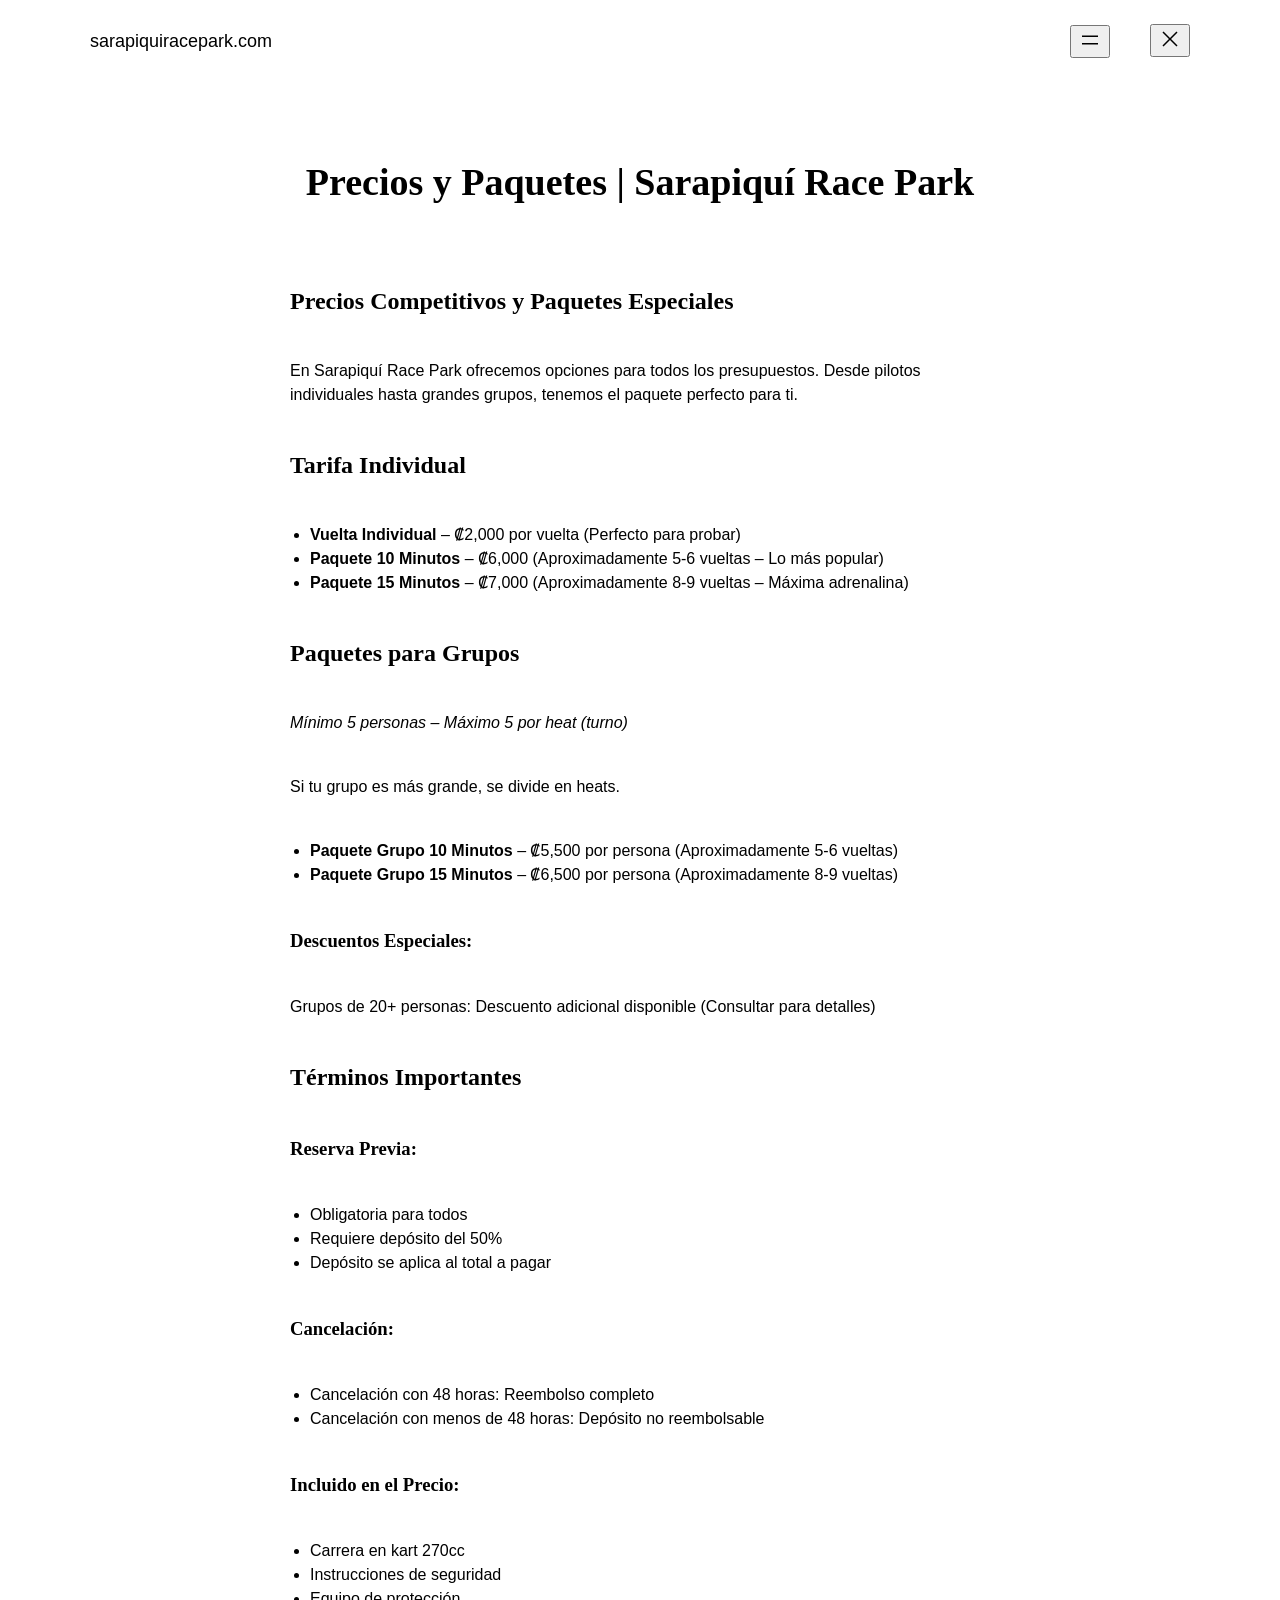
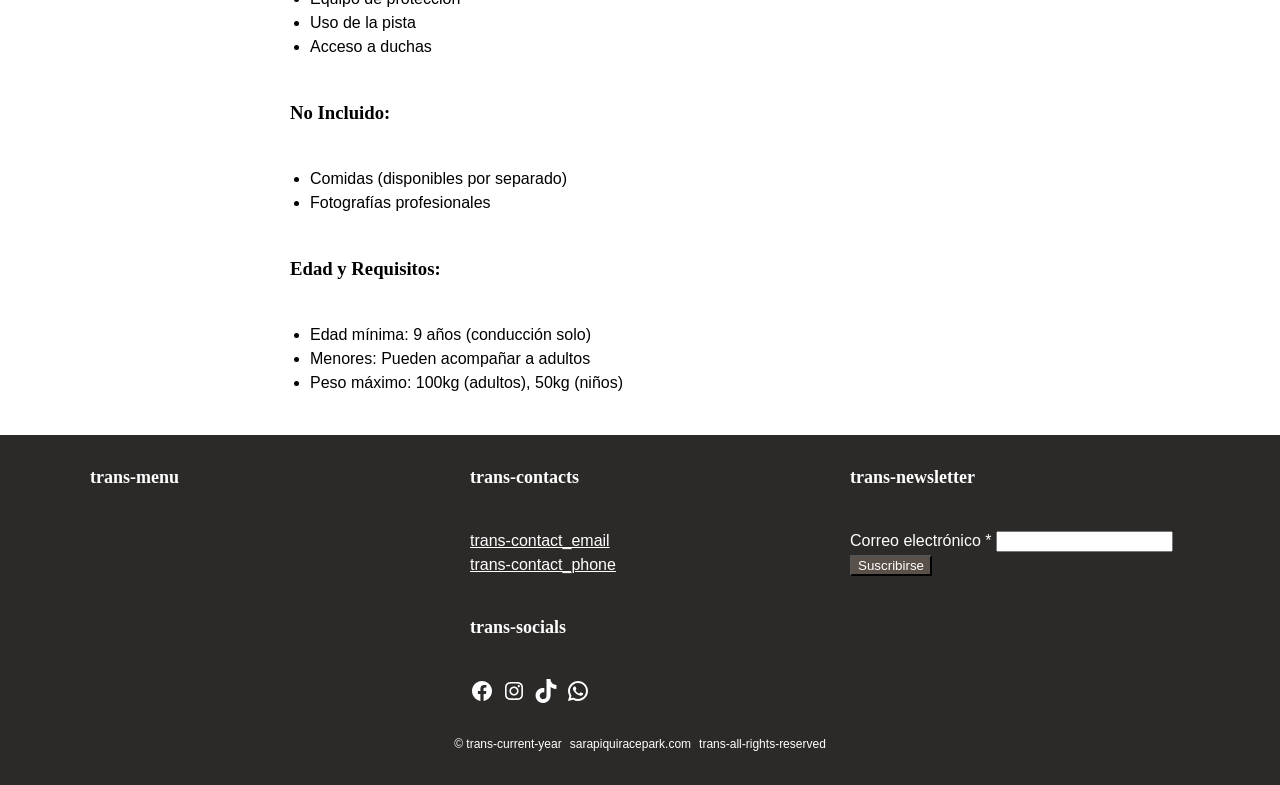
<file: 01-spec/rendered-precios.html>
<!DOCTYPE html>
<html lang="es">
<head>
	<meta charset="UTF-8" />
	<meta name="viewport" content="width=device-width, initial-scale=1" />
<meta name='robots' content='max-image-preview:large' />
<title>Precios y Paquetes | Sarapiquí Race Park &#8211; sarapiquiracepark.com</title>
<link rel='dns-prefetch' href='//cdn-reach.hostinger.com' />
<link rel="alternate" type="application/rss+xml" title="sarapiquiracepark.com &raquo; Feed" href="https://sarapiquiracepark.com/feed/" />
<link rel="alternate" type="application/rss+xml" title="sarapiquiracepark.com &raquo; Feed de los comentarios" href="https://sarapiquiracepark.com/comments/feed/" />
<link rel="alternate" title="oEmbed (JSON)" type="application/json+oembed" href="https://sarapiquiracepark.com/wp-json/oembed/1.0/embed?url=https%3A%2F%2Fsarapiquiracepark.com%2Fprecios%2F" />
<link rel="alternate" title="oEmbed (XML)" type="text/xml+oembed" href="https://sarapiquiracepark.com/wp-json/oembed/1.0/embed?url=https%3A%2F%2Fsarapiquiracepark.com%2Fprecios%2F&#038;format=xml" />
<style id="wp-img-auto-sizes-contain-inline-css">
img:is([sizes=auto i],[sizes^="auto," i]){contain-intrinsic-size:3000px 1500px}
/*# sourceURL=wp-img-auto-sizes-contain-inline-css */
</style>

<style id="wp-block-site-title-inline-css">
.wp-block-site-title{box-sizing:border-box}.wp-block-site-title :where(a){color:inherit;font-family:inherit;font-size:inherit;font-style:inherit;font-weight:inherit;letter-spacing:inherit;line-height:inherit;text-decoration:inherit}
/*# sourceURL=https://sarapiquiracepark.com/wp-includes/blocks/site-title/style.min.css */
</style>
<style id="wp-block-group-inline-css">
.wp-block-group{box-sizing:border-box}:where(.wp-block-group.wp-block-group-is-layout-constrained){position:relative}
/*# sourceURL=https://sarapiquiracepark.com/wp-includes/blocks/group/style.min.css */
</style>
<link rel='stylesheet' id='wp-block-navigation-css' href='https://sarapiquiracepark.com/wp-includes/blocks/navigation/style.min.css?ver=7.1' media='all' />
<style id="wp-block-post-title-inline-css">
.wp-block-post-title{box-sizing:border-box;word-break:break-word}.wp-block-post-title :where(a){display:inline-block;font-family:inherit;font-size:inherit;font-style:inherit;font-weight:inherit;letter-spacing:inherit;line-height:inherit;text-decoration:inherit}
/*# sourceURL=https://sarapiquiracepark.com/wp-includes/blocks/post-title/style.min.css */
</style>
<style id="wp-block-post-content-inline-css">
.wp-block-post-content{display:flow-root}
/*# sourceURL=https://sarapiquiracepark.com/wp-includes/blocks/post-content/style.min.css */
</style>
<style id="wp-block-heading-inline-css">
h1:where(.wp-block-heading).has-background,h2:where(.wp-block-heading).has-background,h3:where(.wp-block-heading).has-background,h4:where(.wp-block-heading).has-background,h5:where(.wp-block-heading).has-background,h6:where(.wp-block-heading).has-background{padding:1.25em 2.375em}h1.has-text-align-left[style*=writing-mode]:where([style*=vertical-lr]),h1.has-text-align-right[style*=writing-mode]:where([style*=vertical-rl]),h2.has-text-align-left[style*=writing-mode]:where([style*=vertical-lr]),h2.has-text-align-right[style*=writing-mode]:where([style*=vertical-rl]),h3.has-text-align-left[style*=writing-mode]:where([style*=vertical-lr]),h3.has-text-align-right[style*=writing-mode]:where([style*=vertical-rl]),h4.has-text-align-left[style*=writing-mode]:where([style*=vertical-lr]),h4.has-text-align-right[style*=writing-mode]:where([style*=vertical-rl]),h5.has-text-align-left[style*=writing-mode]:where([style*=vertical-lr]),h5.has-text-align-right[style*=writing-mode]:where([style*=vertical-rl]),h6.has-text-align-left[style*=writing-mode]:where([style*=vertical-lr]),h6.has-text-align-right[style*=writing-mode]:where([style*=vertical-rl]){rotate:180deg}
/*# sourceURL=https://sarapiquiracepark.com/wp-includes/blocks/heading/style.min.css */
</style>
<style id="wp-block-paragraph-inline-css">
.is-small-text{font-size:.875em}.is-regular-text{font-size:1em}.is-large-text{font-size:2.25em}.is-larger-text{font-size:3em}.has-drop-cap:not(:focus):first-letter{float:left;font-size:8.4em;font-style:normal;font-weight:100;line-height:.68;margin:.05em .1em 0 0;text-transform:uppercase}body.rtl .has-drop-cap:not(:focus):first-letter{float:none;margin-left:.1em}p.has-drop-cap.has-background{overflow:hidden}:root :where(p.has-background){padding:1.25em 2.375em}:where(p.has-text-color:not(.has-link-color)) a{color:inherit}p.has-text-align-left[style*="writing-mode:vertical-lr"],p.has-text-align-right[style*="writing-mode:vertical-rl"]{rotate:180deg}
/*# sourceURL=https://sarapiquiracepark.com/wp-includes/blocks/paragraph/style.min.css */
</style>
<style id="wp-block-social-links-inline-css">
.wp-block-social-links{background:none;box-sizing:border-box;margin-left:0;padding-left:0;padding-right:0;text-indent:0}.wp-block-social-links .wp-social-link a,.wp-block-social-links .wp-social-link a:hover{border-bottom:0;box-shadow:none;text-decoration:none}.wp-block-social-links .wp-social-link svg{height:1em;width:1em}.wp-block-social-links .wp-social-link span:not(.screen-reader-text){font-size:.65em;margin-left:.5em;margin-right:.5em}.wp-block-social-links.has-small-icon-size{font-size:16px}.wp-block-social-links,.wp-block-social-links.has-normal-icon-size{font-size:24px}.wp-block-social-links.has-large-icon-size{font-size:36px}.wp-block-social-links.has-huge-icon-size{font-size:48px}.wp-block-social-links.aligncenter{display:flex;justify-content:center}.wp-block-social-links.alignright{justify-content:flex-end}.wp-block-social-link{border-radius:9999px;display:block}@media not (prefers-reduced-motion){.wp-block-social-link{transition:transform .1s ease}}.wp-block-social-link{height:auto}.wp-block-social-link a{align-items:center;display:flex;line-height:0}.wp-block-social-link:hover{transform:scale(1.1)}.wp-block-social-links .wp-block-social-link.wp-social-link{display:inline-block;margin:0;padding:0}.wp-block-social-links .wp-block-social-link.wp-social-link .wp-block-social-link-anchor,.wp-block-social-links .wp-block-social-link.wp-social-link .wp-block-social-link-anchor svg,.wp-block-social-links .wp-block-social-link.wp-social-link .wp-block-social-link-anchor:active,.wp-block-social-links .wp-block-social-link.wp-social-link .wp-block-social-link-anchor:hover,.wp-block-social-links .wp-block-social-link.wp-social-link .wp-block-social-link-anchor:visited{fill:currentColor;color:currentColor}:where(.wp-block-social-links:not(.is-style-logos-only)) .wp-social-link{background-color:#f0f0f0;color:#444}:where(.wp-block-social-links:not(.is-style-logos-only)) .wp-social-link-amazon{background-color:#f90;color:#fff}:where(.wp-block-social-links:not(.is-style-logos-only)) .wp-social-link-bandcamp{background-color:#1ea0c3;color:#fff}:where(.wp-block-social-links:not(.is-style-logos-only)) .wp-social-link-behance{background-color:#0757fe;color:#fff}:where(.wp-block-social-links:not(.is-style-logos-only)) .wp-social-link-bluesky{background-color:#0a7aff;color:#fff}:where(.wp-block-social-links:not(.is-style-logos-only)) .wp-social-link-codepen{background-color:#1e1f26;color:#fff}:where(.wp-block-social-links:not(.is-style-logos-only)) .wp-social-link-deviantart{background-color:#02e49b;color:#fff}:where(.wp-block-social-links:not(.is-style-logos-only)) .wp-social-link-discord{background-color:#5865f2;color:#fff}:where(.wp-block-social-links:not(.is-style-logos-only)) .wp-social-link-dribbble{background-color:#e94c89;color:#fff}:where(.wp-block-social-links:not(.is-style-logos-only)) .wp-social-link-dropbox{background-color:#4280ff;color:#fff}:where(.wp-block-social-links:not(.is-style-logos-only)) .wp-social-link-etsy{background-color:#f45800;color:#fff}:where(.wp-block-social-links:not(.is-style-logos-only)) .wp-social-link-facebook{background-color:#0866ff;color:#fff}:where(.wp-block-social-links:not(.is-style-logos-only)) .wp-social-link-fivehundredpx{background-color:#000;color:#fff}:where(.wp-block-social-links:not(.is-style-logos-only)) .wp-social-link-flickr{background-color:#0461dd;color:#fff}:where(.wp-block-social-links:not(.is-style-logos-only)) .wp-social-link-foursquare{background-color:#e65678;color:#fff}:where(.wp-block-social-links:not(.is-style-logos-only)) .wp-social-link-github{background-color:#24292d;color:#fff}:where(.wp-block-social-links:not(.is-style-logos-only)) .wp-social-link-goodreads{background-color:#eceadd;color:#382110}:where(.wp-block-social-links:not(.is-style-logos-only)) .wp-social-link-google{background-color:#ea4434;color:#fff}:where(.wp-block-social-links:not(.is-style-logos-only)) .wp-social-link-gravatar{background-color:#1d4fc4;color:#fff}:where(.wp-block-social-links:not(.is-style-logos-only)) .wp-social-link-instagram{background-color:#f00075;color:#fff}:where(.wp-block-social-links:not(.is-style-logos-only)) .wp-social-link-lastfm{background-color:#e21b24;color:#fff}:where(.wp-block-social-links:not(.is-style-logos-only)) .wp-social-link-linkedin{background-color:#0d66c2;color:#fff}:where(.wp-block-social-links:not(.is-style-logos-only)) .wp-social-link-mastodon{background-color:#3288d4;color:#fff}:where(.wp-block-social-links:not(.is-style-logos-only)) .wp-social-link-medium{background-color:#000;color:#fff}:where(.wp-block-social-links:not(.is-style-logos-only)) .wp-social-link-meetup{background-color:#f6405f;color:#fff}:where(.wp-block-social-links:not(.is-style-logos-only)) .wp-social-link-patreon{background-color:#000;color:#fff}:where(.wp-block-social-links:not(.is-style-logos-only)) .wp-social-link-pinterest{background-color:#e60122;color:#fff}:where(.wp-block-social-links:not(.is-style-logos-only)) .wp-social-link-pocket{background-color:#ef4155;color:#fff}:where(.wp-block-social-links:not(.is-style-logos-only)) .wp-social-link-reddit{background-color:#ff4500;color:#fff}:where(.wp-block-social-links:not(.is-style-logos-only)) .wp-social-link-skype{background-color:#0478d7;color:#fff}:where(.wp-block-social-links:not(.is-style-logos-only)) .wp-social-link-snapchat{stroke:#000;background-color:#fefc00;color:#fff}:where(.wp-block-social-links:not(.is-style-logos-only)) .wp-social-link-soundcloud{background-color:#ff5600;color:#fff}:where(.wp-block-social-links:not(.is-style-logos-only)) .wp-social-link-spotify{background-color:#1bd760;color:#fff}:where(.wp-block-social-links:not(.is-style-logos-only)) .wp-social-link-telegram{background-color:#2aabee;color:#fff}:where(.wp-block-social-links:not(.is-style-logos-only)) .wp-social-link-threads{background-color:#000;color:#fff}:where(.wp-block-social-links:not(.is-style-logos-only)) .wp-social-link-tiktok{background-color:#000;color:#fff}:where(.wp-block-social-links:not(.is-style-logos-only)) .wp-social-link-tumblr{background-color:#011835;color:#fff}:where(.wp-block-social-links:not(.is-style-logos-only)) .wp-social-link-twitch{background-color:#6440a4;color:#fff}:where(.wp-block-social-links:not(.is-style-logos-only)) .wp-social-link-twitter{background-color:#1da1f2;color:#fff}:where(.wp-block-social-links:not(.is-style-logos-only)) .wp-social-link-vimeo{background-color:#1eb7ea;color:#fff}:where(.wp-block-social-links:not(.is-style-logos-only)) .wp-social-link-vk{background-color:#4680c2;color:#fff}:where(.wp-block-social-links:not(.is-style-logos-only)) .wp-social-link-wordpress{background-color:#3499cd;color:#fff}:where(.wp-block-social-links:not(.is-style-logos-only)) .wp-social-link-whatsapp{background-color:#25d366;color:#fff}:where(.wp-block-social-links:not(.is-style-logos-only)) .wp-social-link-x{background-color:#000;color:#fff}:where(.wp-block-social-links:not(.is-style-logos-only)) .wp-social-link-yelp{background-color:#d32422;color:#fff}:where(.wp-block-social-links:not(.is-style-logos-only)) .wp-social-link-youtube{background-color:red;color:#fff}:where(.wp-block-social-links.is-style-logos-only) .wp-social-link{background:none}:where(.wp-block-social-links.is-style-logos-only) .wp-social-link svg{height:1.25em;width:1.25em}:where(.wp-block-social-links.is-style-logos-only) .wp-social-link-amazon{color:#f90}:where(.wp-block-social-links.is-style-logos-only) .wp-social-link-bandcamp{color:#1ea0c3}:where(.wp-block-social-links.is-style-logos-only) .wp-social-link-behance{color:#0757fe}:where(.wp-block-social-links.is-style-logos-only) .wp-social-link-bluesky{color:#0a7aff}:where(.wp-block-social-links.is-style-logos-only) .wp-social-link-codepen{color:#1e1f26}:where(.wp-block-social-links.is-style-logos-only) .wp-social-link-deviantart{color:#02e49b}:where(.wp-block-social-links.is-style-logos-only) .wp-social-link-discord{color:#5865f2}:where(.wp-block-social-links.is-style-logos-only) .wp-social-link-dribbble{color:#e94c89}:where(.wp-block-social-links.is-style-logos-only) .wp-social-link-dropbox{color:#4280ff}:where(.wp-block-social-links.is-style-logos-only) .wp-social-link-etsy{color:#f45800}:where(.wp-block-social-links.is-style-logos-only) .wp-social-link-facebook{color:#0866ff}:where(.wp-block-social-links.is-style-logos-only) .wp-social-link-fivehundredpx{color:#000}:where(.wp-block-social-links.is-style-logos-only) .wp-social-link-flickr{color:#0461dd}:where(.wp-block-social-links.is-style-logos-only) .wp-social-link-foursquare{color:#e65678}:where(.wp-block-social-links.is-style-logos-only) .wp-social-link-github{color:#24292d}:where(.wp-block-social-links.is-style-logos-only) .wp-social-link-goodreads{color:#382110}:where(.wp-block-social-links.is-style-logos-only) .wp-social-link-google{color:#ea4434}:where(.wp-block-social-links.is-style-logos-only) .wp-social-link-gravatar{color:#1d4fc4}:where(.wp-block-social-links.is-style-logos-only) .wp-social-link-instagram{color:#f00075}:where(.wp-block-social-links.is-style-logos-only) .wp-social-link-lastfm{color:#e21b24}:where(.wp-block-social-links.is-style-logos-only) .wp-social-link-linkedin{color:#0d66c2}:where(.wp-block-social-links.is-style-logos-only) .wp-social-link-mastodon{color:#3288d4}:where(.wp-block-social-links.is-style-logos-only) .wp-social-link-medium{color:#000}:where(.wp-block-social-links.is-style-logos-only) .wp-social-link-meetup{color:#f6405f}:where(.wp-block-social-links.is-style-logos-only) .wp-social-link-patreon{color:#000}:where(.wp-block-social-links.is-style-logos-only) .wp-social-link-pinterest{color:#e60122}:where(.wp-block-social-links.is-style-logos-only) .wp-social-link-pocket{color:#ef4155}:where(.wp-block-social-links.is-style-logos-only) .wp-social-link-reddit{color:#ff4500}:where(.wp-block-social-links.is-style-logos-only) .wp-social-link-skype{color:#0478d7}:where(.wp-block-social-links.is-style-logos-only) .wp-social-link-snapchat{stroke:#000;color:#fff}:where(.wp-block-social-links.is-style-logos-only) .wp-social-link-soundcloud{color:#ff5600}:where(.wp-block-social-links.is-style-logos-only) .wp-social-link-spotify{color:#1bd760}:where(.wp-block-social-links.is-style-logos-only) .wp-social-link-telegram{color:#2aabee}:where(.wp-block-social-links.is-style-logos-only) .wp-social-link-threads{color:#000}:where(.wp-block-social-links.is-style-logos-only) .wp-social-link-tiktok{color:#000}:where(.wp-block-social-links.is-style-logos-only) .wp-social-link-tumblr{color:#011835}:where(.wp-block-social-links.is-style-logos-only) .wp-social-link-twitch{color:#6440a4}:where(.wp-block-social-links.is-style-logos-only) .wp-social-link-twitter{color:#1da1f2}:where(.wp-block-social-links.is-style-logos-only) .wp-social-link-vimeo{color:#1eb7ea}:where(.wp-block-social-links.is-style-logos-only) .wp-social-link-vk{color:#4680c2}:where(.wp-block-social-links.is-style-logos-only) .wp-social-link-whatsapp{color:#25d366}:where(.wp-block-social-links.is-style-logos-only) .wp-social-link-wordpress{color:#3499cd}:where(.wp-block-social-links.is-style-logos-only) .wp-social-link-x{color:#000}:where(.wp-block-social-links.is-style-logos-only) .wp-social-link-yelp{color:#d32422}:where(.wp-block-social-links.is-style-logos-only) .wp-social-link-youtube{color:red}.wp-block-social-links.is-style-pill-shape .wp-social-link{width:auto}:root :where(.wp-block-social-links .wp-social-link a){padding:.25em}:root :where(.wp-block-social-links.is-style-logos-only .wp-social-link a){padding:0}:root :where(.wp-block-social-links.is-style-pill-shape .wp-social-link a){padding-left:.6666666667em;padding-right:.6666666667em}.wp-block-social-links:not(.has-icon-color):not(.has-icon-background-color) .wp-social-link-snapchat .wp-block-social-link-label{color:#000}
/*# sourceURL=https://sarapiquiracepark.com/wp-includes/blocks/social-links/style.min.css */
</style>
<style id="wp-block-columns-inline-css">
.wp-block-columns{box-sizing:border-box;display:flex;flex-wrap:wrap!important}@media (min-width:782px){.wp-block-columns{flex-wrap:nowrap!important}}.wp-block-columns{align-items:normal!important}.wp-block-columns.are-vertically-aligned-top{align-items:flex-start}.wp-block-columns.are-vertically-aligned-center{align-items:center}.wp-block-columns.are-vertically-aligned-bottom{align-items:flex-end}@media (max-width:781px){.wp-block-columns:not(.is-not-stacked-on-mobile)>.wp-block-column{flex-basis:100%!important}}@media (min-width:782px){.wp-block-columns:not(.is-not-stacked-on-mobile)>.wp-block-column{flex-basis:0;flex-grow:1}.wp-block-columns:not(.is-not-stacked-on-mobile)>.wp-block-column[style*=flex-basis]{flex-grow:0}}.wp-block-columns.is-not-stacked-on-mobile{flex-wrap:nowrap!important}.wp-block-columns.is-not-stacked-on-mobile>.wp-block-column{flex-basis:0;flex-grow:1}.wp-block-columns.is-not-stacked-on-mobile>.wp-block-column[style*=flex-basis]{flex-grow:0}:where(.wp-block-columns){margin-bottom:1.75em}:where(.wp-block-columns.has-background){padding:1.25em 2.375em}.wp-block-column{flex-grow:1;min-width:0;overflow-wrap:break-word;word-break:break-word}.wp-block-column.is-vertically-aligned-top{align-self:flex-start}.wp-block-column.is-vertically-aligned-center{align-self:center}.wp-block-column.is-vertically-aligned-bottom{align-self:flex-end}.wp-block-column.is-vertically-aligned-stretch{align-self:stretch}.wp-block-column.is-vertically-aligned-bottom,.wp-block-column.is-vertically-aligned-center,.wp-block-column.is-vertically-aligned-top{width:100%}
/*# sourceURL=https://sarapiquiracepark.com/wp-includes/blocks/columns/style.min.css */
</style>
<style id="wp-emoji-styles-inline-css">

	img.wp-smiley, img.emoji {
		display: inline !important;
		border: none !important;
		box-shadow: none !important;
		height: 1em !important;
		width: 1em !important;
		margin: 0 0.07em !important;
		vertical-align: -0.1em !important;
		background: none !important;
		padding: 0 !important;
	}
/*# sourceURL=wp-emoji-styles-inline-css */
</style>
<style id="wp-block-library-inline-css">
:root{--wp-block-synced-color:#7a00df;--wp-block-synced-color--rgb:122,0,223;--wp-bound-block-color:var(--wp-block-synced-color);--wp-editor-canvas-background:#ddd;--wp-admin-theme-color:#007cba;--wp-admin-theme-color--rgb:0,124,186;--wp-admin-theme-color-darker-10:#006ba1;--wp-admin-theme-color-darker-10--rgb:0,107,160.5;--wp-admin-theme-color-darker-20:#005a87;--wp-admin-theme-color-darker-20--rgb:0,90,135;--wp-admin-border-width-focus:2px}@media (min-resolution:192dpi){:root{--wp-admin-border-width-focus:1.5px}}.wp-element-button{cursor:pointer}:root .has-very-light-gray-background-color{background-color:#eee}:root .has-very-dark-gray-background-color{background-color:#313131}:root .has-very-light-gray-color{color:#eee}:root .has-very-dark-gray-color{color:#313131}:root .has-vivid-green-cyan-to-vivid-cyan-blue-gradient-background{background:linear-gradient(135deg,#00d084,#0693e3)}:root .has-purple-crush-gradient-background{background:linear-gradient(135deg,#34e2e4,#4721fb 50%,#ab1dfe)}:root .has-hazy-dawn-gradient-background{background:linear-gradient(135deg,#faaca8,#dad0ec)}:root .has-subdued-olive-gradient-background{background:linear-gradient(135deg,#fafae1,#67a671)}:root .has-atomic-cream-gradient-background{background:linear-gradient(135deg,#fdd79a,#004a59)}:root .has-nightshade-gradient-background{background:linear-gradient(135deg,#330968,#31cdcf)}:root .has-midnight-gradient-background{background:linear-gradient(135deg,#020381,#2874fc)}:root{--wp--preset--font-size--normal:16px;--wp--preset--font-size--huge:42px}.has-regular-font-size{font-size:1em}.has-larger-font-size{font-size:2.625em}.has-normal-font-size{font-size:var(--wp--preset--font-size--normal)}.has-huge-font-size{font-size:var(--wp--preset--font-size--huge)}:root .has-text-align-center{text-align:center}:root .has-text-align-left{text-align:left}:root .has-text-align-right{text-align:right}.has-fit-text{white-space:nowrap!important}#end-resizable-editor-section{display:none}.aligncenter{clear:both}.items-justified-left{justify-content:flex-start}.items-justified-center{justify-content:center}.items-justified-right{justify-content:flex-end}.items-justified-space-between{justify-content:space-between}.screen-reader-text{word-wrap:normal!important;border:0;clip-path:inset(50%);height:1px;margin:-1px;overflow:hidden;padding:0;position:absolute;width:1px;word-break:normal!important}.screen-reader-text:focus{background-color:#ddd;clip-path:none;color:#444;display:block;font-size:1em;height:auto;left:5px;line-height:normal;padding:15px 23px 14px;text-decoration:none;top:5px;width:auto;z-index:100000}html :where(.has-border-color){border-style:solid}html :where([style^=border-color],[style*=";border-color"],[style*="; border-color"]){border-style:solid}html :where([style^=border-top-color],[style*=";border-top-color"],[style*="; border-top-color"]){border-top-style:solid}html :where([style^=border-right-color],[style*=";border-right-color"],[style*="; border-right-color"]){border-right-style:solid}html :where([style^=border-bottom-color],[style*=";border-bottom-color"],[style*="; border-bottom-color"]){border-bottom-style:solid}html :where([style^=border-left-color],[style*=";border-left-color"],[style*="; border-left-color"]){border-left-style:solid}html :where([style^=border-width],[style*=";border-width"],[style*="; border-width"]){border-style:solid}html :where([style^=border-top-width],[style*=";border-top-width"],[style*="; border-top-width"]){border-top-style:solid}html :where([style^=border-right-width],[style*=";border-right-width"],[style*="; border-right-width"]){border-right-style:solid}html :where([style^=border-bottom-width],[style*=";border-bottom-width"],[style*="; border-bottom-width"]){border-bottom-style:solid}html :where([style^=border-left-width],[style*=";border-left-width"],[style*="; border-left-width"]){border-left-style:solid}html :where(img[class*=wp-image-]){height:auto;max-width:100%}:where(figure){margin:0 0 1em}html :where(.is-position-sticky){--wp-admin--admin-bar--position-offset:var(--wp-admin--admin-bar--height,0px)}@media screen and (max-width:600px){html :where(.is-position-sticky){--wp-admin--admin-bar--position-offset:0px}}
/*# sourceURL=/wp-includes/css/dist/block-library/common.min.css */
</style>
<link rel='stylesheet' id='hostinger-reach-subscription-block-css' href='https://sarapiquiracepark.com/wp-content/plugins/hostinger-reach/frontend/dist/blocks/subscription.css?ver=1789000152' media='all' />
<style id="global-styles-inline-css">
:root{--wp--preset--aspect-ratio--square: 1;--wp--preset--aspect-ratio--4-3: 4/3;--wp--preset--aspect-ratio--3-4: 3/4;--wp--preset--aspect-ratio--3-2: 3/2;--wp--preset--aspect-ratio--2-3: 2/3;--wp--preset--aspect-ratio--16-9: 16/9;--wp--preset--aspect-ratio--9-16: 9/16;--wp--preset--color--black: #000000;--wp--preset--color--cyan-bluish-gray: #abb8c3;--wp--preset--color--white: #ffffff;--wp--preset--color--pale-pink: #f78da7;--wp--preset--color--vivid-red: #cf2e2e;--wp--preset--color--luminous-vivid-orange: #ff6900;--wp--preset--color--luminous-vivid-amber: #fcb900;--wp--preset--color--light-green-cyan: #7bdcb5;--wp--preset--color--vivid-green-cyan: #00d084;--wp--preset--color--pale-cyan-blue: #8ed1fc;--wp--preset--color--vivid-cyan-blue: #0693e3;--wp--preset--color--vivid-purple: #9b51e0;--wp--preset--color--color-1: #E1D7C6;--wp--preset--color--color-2: #2C2A29;--wp--preset--color--color-3: #5A504A;--wp--preset--color--light: #ffffff;--wp--preset--color--dark: #0d141a;--wp--preset--color--grey: #B8C0CC;--wp--preset--color--header-background: #E1D7C6;--wp--preset--color--header-text: #0d141a;--wp--preset--color--page-background: #ffffff;--wp--preset--color--page-text: #000000;--wp--preset--color--button-text: #ffffff;--wp--preset--gradient--vivid-cyan-blue-to-vivid-purple: linear-gradient(135deg,rgb(6,147,227) 0%,rgb(155,81,224) 100%);--wp--preset--gradient--light-green-cyan-to-vivid-green-cyan: linear-gradient(135deg,rgb(122,220,180) 0%,rgb(0,208,130) 100%);--wp--preset--gradient--luminous-vivid-amber-to-luminous-vivid-orange: linear-gradient(135deg,rgb(252,185,0) 0%,rgb(255,105,0) 100%);--wp--preset--gradient--luminous-vivid-orange-to-vivid-red: linear-gradient(135deg,rgb(255,105,0) 0%,rgb(207,46,46) 100%);--wp--preset--gradient--very-light-gray-to-cyan-bluish-gray: linear-gradient(135deg,rgb(238,238,238) 0%,rgb(169,184,195) 100%);--wp--preset--gradient--cool-to-warm-spectrum: linear-gradient(135deg,rgb(74,234,220) 0%,rgb(151,120,209) 20%,rgb(207,42,186) 40%,rgb(238,44,130) 60%,rgb(251,105,98) 80%,rgb(254,248,76) 100%);--wp--preset--gradient--blush-light-purple: linear-gradient(135deg,rgb(255,206,236) 0%,rgb(152,150,240) 100%);--wp--preset--gradient--blush-bordeaux: linear-gradient(135deg,rgb(254,205,165) 0%,rgb(254,45,45) 50%,rgb(107,0,62) 100%);--wp--preset--gradient--luminous-dusk: linear-gradient(135deg,rgb(255,203,112) 0%,rgb(199,81,192) 50%,rgb(65,88,208) 100%);--wp--preset--gradient--pale-ocean: linear-gradient(135deg,rgb(255,245,203) 0%,rgb(182,227,212) 50%,rgb(51,167,181) 100%);--wp--preset--gradient--electric-grass: linear-gradient(135deg,rgb(202,248,128) 0%,rgb(113,206,126) 100%);--wp--preset--gradient--midnight: linear-gradient(135deg,rgb(2,3,129) 0%,rgb(40,116,252) 100%);--wp--preset--gradient--gradient-one: linear-gradient(135deg, #E1D7C6 0%, #D4A373 100%);--wp--preset--font-size--small: 12px;--wp--preset--font-size--medium: 16px;--wp--preset--font-size--large: 18px;--wp--preset--font-size--x-large: 38px;--wp--preset--font-size--xx-large: 60px;--wp--preset--font-family--system: -apple-system,BlinkMacSystemFont,"Segoe UI",Roboto,Oxygen-Sans,Ubuntu,Cantarell,"Helvetica Neue",sans-serif;--wp--preset--font-family--serif: "Times New Roman","New York",Times,"Noto Serif",serif;--wp--preset--font-family--monospace: Consolas,Menlo,Monaco,"SF Mono","DejaVu Sans Mono","Roboto Mono","Courier New",Courier,monospace;--wp--preset--font-family--dmsans: DMSans, sans-serif;--wp--preset--font-family--caudex: Caudex, serif;--wp--preset--font-family--cormorant: Cormorant, serif;--wp--preset--font-family--dmserif-display: DMSerifDisplay, serif;--wp--preset--font-family--firasans: FiraSans, sans-serif;--wp--preset--font-family--gruppo: Gruppo, sans-serif;--wp--preset--font-family--junge: Junge, serif;--wp--preset--font-family--montserrat: Montserrat, sans-serif;--wp--preset--font-family--nunitosans: NunitoSans, sans-serif;--wp--preset--font-family--playfairdisplay: PlayfairDisplay, serif;--wp--preset--font-family--poppins: Poppins, sans-serif;--wp--preset--font-family--prompt: Prompt, sans-serif;--wp--preset--font-family--prostoone: ProstoOne, sans-serif;--wp--preset--font-family--roboto: Roboto, sans-serif;--wp--preset--font-family--titilliumweb: TitilliumWeb, sans-serif;--wp--preset--font-family--trirong: Trirong, serif;--wp--preset--font-family--lato: Lato, sans-serif;--wp--preset--font-family--ibm-plex-mono: IBM Plex Mono, monospace, sans-serif;--wp--preset--font-family--prata: Prata, serif;--wp--preset--font-family--catamaran: Catamaran, sans-serif;--wp--preset--font-family--open-sans: Open Sans, sans-serif;--wp--preset--font-family--manrope: Manrope, sans-serif;--wp--preset--spacing--20: 8px;--wp--preset--spacing--30: 8px;--wp--preset--spacing--40: 16px;--wp--preset--spacing--50: 24px;--wp--preset--spacing--60: 32px;--wp--preset--spacing--70: 48px;--wp--preset--spacing--80: 64px;--wp--preset--shadow--natural: 6px 6px 9px rgba(0, 0, 0, 0.2);--wp--preset--shadow--deep: 12px 12px 50px rgba(0, 0, 0, 0.4);--wp--preset--shadow--sharp: 6px 6px 0px rgba(0, 0, 0, 0.2);--wp--preset--shadow--outlined: 6px 6px 0px -3px rgb(255, 255, 255), 6px 6px rgb(0, 0, 0);--wp--preset--shadow--crisp: 6px 6px 0px rgb(0, 0, 0);--wp--preset--shadow--sm: 0 1px 2px rgba(17, 17, 17, 0.06);--wp--preset--shadow--md: 0 4px 10px rgba(17, 17, 17, 0.08);--wp--preset--shadow--lg: 0 12px 22px rgba(17, 17, 17, 0.1);--wp--preset--shadow--xl: 0 18px 34px rgba(17, 17, 17, 0.12);--wp--preset--shadow--xxl: 0 30px 55px rgba(17, 17, 17, 0.16);--wp--custom--border-radius: 8px;--wp--custom--form-field-border-color: var(--wp--preset--color--grey, #DADCE0);--wp--custom--form-field-background: #ffffff;}.wp-block-button{--wp--preset--dimension--25: 25%;--wp--preset--dimension--50: 50%;--wp--preset--dimension--75: 75%;--wp--preset--dimension--100: 100%;}:root { --wp--style--global--content-size: 700px;--wp--style--global--wide-size: 1100px; }:where(body) { margin: 0; }.wp-site-blocks { padding-top: var(--wp--style--root--padding-top); padding-bottom: var(--wp--style--root--padding-bottom); }.has-global-padding { padding-right: var(--wp--style--root--padding-right); padding-left: var(--wp--style--root--padding-left); }.has-global-padding > .alignfull { margin-right: calc(var(--wp--style--root--padding-right) * -1); margin-left: calc(var(--wp--style--root--padding-left) * -1); }.has-global-padding :where(:not(.alignfull.is-layout-flow) > .has-global-padding:not(.wp-block-block, .alignfull)) { padding-right: 0; padding-left: 0; }.has-global-padding :where(:not(.alignfull.is-layout-flow) > .has-global-padding:not(.wp-block-block, .alignfull)) > .alignfull { margin-left: 0; margin-right: 0; }.wp-site-blocks > .alignleft { float: left; margin-right: 2em; }.wp-site-blocks > .alignright { float: right; margin-left: 2em; }.wp-site-blocks > .aligncenter { justify-content: center; margin-left: auto; margin-right: auto; }:where(.wp-site-blocks) > * { margin-block-start: 40px; margin-block-end: 0; }:where(.wp-site-blocks) > :first-child { margin-block-start: 0; }:where(.wp-site-blocks) > :last-child { margin-block-end: 0; }:root { --wp--style--block-gap: 40px; }:root :where(.is-layout-flow) > :first-child{margin-block-start: 0;}:root :where(.is-layout-flow) > :last-child{margin-block-end: 0;}:root :where(.is-layout-flow) > *{margin-block-start: 40px;margin-block-end: 0;}:root :where(.is-layout-constrained) > :first-child{margin-block-start: 0;}:root :where(.is-layout-constrained) > :last-child{margin-block-end: 0;}:root :where(.is-layout-constrained) > *{margin-block-start: 40px;margin-block-end: 0;}:root :where(.is-layout-flex){gap: 40px;}:root :where(.is-layout-grid){gap: 40px;}.is-layout-flow > .alignleft{float: left;margin-inline-start: 0;margin-inline-end: 2em;}.is-layout-flow > .alignright{float: right;margin-inline-start: 2em;margin-inline-end: 0;}.is-layout-flow > .aligncenter{margin-left: auto !important;margin-right: auto !important;}.is-layout-constrained > .alignleft{float: left;margin-inline-start: 0;margin-inline-end: 2em;}.is-layout-constrained > .alignright{float: right;margin-inline-start: 2em;margin-inline-end: 0;}.is-layout-constrained > .aligncenter{margin-left: auto !important;margin-right: auto !important;}.is-layout-constrained > :where(:not(.alignleft):not(.alignright):not(.alignfull)){max-width: var(--wp--style--global--content-size);margin-left: auto !important;margin-right: auto !important;}.is-layout-constrained > .alignwide{max-width: var(--wp--style--global--wide-size);}body .is-layout-flex{display: flex;}.is-layout-flex{flex-wrap: wrap;align-items: center;}.is-layout-flex > :is(*, div){margin: 0;}body .is-layout-grid{display: grid;}.is-layout-grid > :is(*, div){margin: 0;}body{background-color: var(--wp--preset--color--page-background);color: var(--wp--preset--color--page-text);font-family: Roboto, sans-serif;font-size: var(--wp--preset--font-size--medium);line-height: 1.5;--wp--style--root--padding-top: 0px;--wp--style--root--padding-right: clamp(40px, 6vw, 104px);--wp--style--root--padding-bottom: 0px;--wp--style--root--padding-left: clamp(40px, 6vw, 104px);}a:where(:not(.wp-element-button)){color: var(--wp--preset--color--contrast);}:root :where(a:where(:not(.wp-element-button)):hover){color: var(--wp--preset--color--contrast);text-decoration: none;}:root :where(a:where(:not(.wp-element-button)):focus){color: var(--wp--preset--color--contrast);}:root :where(a:where(:not(.wp-element-button)):active){color: var(--wp--preset--color--contrast);}h1, h2, h3, h4, h5, h6{font-family: Caudex, serif;}:root :where(.wp-element-button, .wp-block-button__link){background-color: var(--wp--preset--color--primary);border-radius: var(--wp--custom--border-radius);border-color: var(--wp--preset--color--transparent);border-width: 2px;border-style: solid;color: var(--wp--preset--color--contrast);font-family: inherit;font-size: var(--wp--preset--font-size--medium);font-style: inherit;font-weight: 500;letter-spacing: inherit;line-height: 1.5;padding-top: 8px;padding-right: 16px;padding-bottom: 8px;padding-left: 16px;text-decoration: none;text-transform: inherit;}:root :where(.wp-element-button:hover, .wp-block-button__link:hover){border-color: var(--wp--preset--color--secondary);}:root :where(.wp-element-caption, .wp-block-audio figcaption, .wp-block-embed figcaption, .wp-block-gallery figcaption, .wp-block-image figcaption, .wp-block-table figcaption, .wp-block-video figcaption){color: var(--wp--preset--color--primary);font-size: max(12px, 0.8125em);}cite{color: var(--wp--preset--color--primary);font-size: max(12px, 0.65em);}.has-black-color{color: var(--wp--preset--color--black) !important;}.has-cyan-bluish-gray-color{color: var(--wp--preset--color--cyan-bluish-gray) !important;}.has-white-color{color: var(--wp--preset--color--white) !important;}.has-pale-pink-color{color: var(--wp--preset--color--pale-pink) !important;}.has-vivid-red-color{color: var(--wp--preset--color--vivid-red) !important;}.has-luminous-vivid-orange-color{color: var(--wp--preset--color--luminous-vivid-orange) !important;}.has-luminous-vivid-amber-color{color: var(--wp--preset--color--luminous-vivid-amber) !important;}.has-light-green-cyan-color{color: var(--wp--preset--color--light-green-cyan) !important;}.has-vivid-green-cyan-color{color: var(--wp--preset--color--vivid-green-cyan) !important;}.has-pale-cyan-blue-color{color: var(--wp--preset--color--pale-cyan-blue) !important;}.has-vivid-cyan-blue-color{color: var(--wp--preset--color--vivid-cyan-blue) !important;}.has-vivid-purple-color{color: var(--wp--preset--color--vivid-purple) !important;}.has-color-1-color{color: var(--wp--preset--color--color-1) !important;}.has-color-2-color{color: var(--wp--preset--color--color-2) !important;}.has-color-3-color{color: var(--wp--preset--color--color-3) !important;}.has-light-color{color: var(--wp--preset--color--light) !important;}.has-dark-color{color: var(--wp--preset--color--dark) !important;}.has-grey-color{color: var(--wp--preset--color--grey) !important;}.has-header-background-color{color: var(--wp--preset--color--header-background) !important;}.has-header-text-color{color: var(--wp--preset--color--header-text) !important;}.has-page-background-color{color: var(--wp--preset--color--page-background) !important;}.has-page-text-color{color: var(--wp--preset--color--page-text) !important;}.has-button-text-color{color: var(--wp--preset--color--button-text) !important;}.has-black-background-color{background-color: var(--wp--preset--color--black) !important;}.has-cyan-bluish-gray-background-color{background-color: var(--wp--preset--color--cyan-bluish-gray) !important;}.has-white-background-color{background-color: var(--wp--preset--color--white) !important;}.has-pale-pink-background-color{background-color: var(--wp--preset--color--pale-pink) !important;}.has-vivid-red-background-color{background-color: var(--wp--preset--color--vivid-red) !important;}.has-luminous-vivid-orange-background-color{background-color: var(--wp--preset--color--luminous-vivid-orange) !important;}.has-luminous-vivid-amber-background-color{background-color: var(--wp--preset--color--luminous-vivid-amber) !important;}.has-light-green-cyan-background-color{background-color: var(--wp--preset--color--light-green-cyan) !important;}.has-vivid-green-cyan-background-color{background-color: var(--wp--preset--color--vivid-green-cyan) !important;}.has-pale-cyan-blue-background-color{background-color: var(--wp--preset--color--pale-cyan-blue) !important;}.has-vivid-cyan-blue-background-color{background-color: var(--wp--preset--color--vivid-cyan-blue) !important;}.has-vivid-purple-background-color{background-color: var(--wp--preset--color--vivid-purple) !important;}.has-color-1-background-color{background-color: var(--wp--preset--color--color-1) !important;}.has-color-2-background-color{background-color: var(--wp--preset--color--color-2) !important;}.has-color-3-background-color{background-color: var(--wp--preset--color--color-3) !important;}.has-light-background-color{background-color: var(--wp--preset--color--light) !important;}.has-dark-background-color{background-color: var(--wp--preset--color--dark) !important;}.has-grey-background-color{background-color: var(--wp--preset--color--grey) !important;}.has-header-background-background-color{background-color: var(--wp--preset--color--header-background) !important;}.has-header-text-background-color{background-color: var(--wp--preset--color--header-text) !important;}.has-page-background-background-color{background-color: var(--wp--preset--color--page-background) !important;}.has-page-text-background-color{background-color: var(--wp--preset--color--page-text) !important;}.has-button-text-background-color{background-color: var(--wp--preset--color--button-text) !important;}.has-black-border-color{border-color: var(--wp--preset--color--black) !important;}.has-cyan-bluish-gray-border-color{border-color: var(--wp--preset--color--cyan-bluish-gray) !important;}.has-white-border-color{border-color: var(--wp--preset--color--white) !important;}.has-pale-pink-border-color{border-color: var(--wp--preset--color--pale-pink) !important;}.has-vivid-red-border-color{border-color: var(--wp--preset--color--vivid-red) !important;}.has-luminous-vivid-orange-border-color{border-color: var(--wp--preset--color--luminous-vivid-orange) !important;}.has-luminous-vivid-amber-border-color{border-color: var(--wp--preset--color--luminous-vivid-amber) !important;}.has-light-green-cyan-border-color{border-color: var(--wp--preset--color--light-green-cyan) !important;}.has-vivid-green-cyan-border-color{border-color: var(--wp--preset--color--vivid-green-cyan) !important;}.has-pale-cyan-blue-border-color{border-color: var(--wp--preset--color--pale-cyan-blue) !important;}.has-vivid-cyan-blue-border-color{border-color: var(--wp--preset--color--vivid-cyan-blue) !important;}.has-vivid-purple-border-color{border-color: var(--wp--preset--color--vivid-purple) !important;}.has-color-1-border-color{border-color: var(--wp--preset--color--color-1) !important;}.has-color-2-border-color{border-color: var(--wp--preset--color--color-2) !important;}.has-color-3-border-color{border-color: var(--wp--preset--color--color-3) !important;}.has-light-border-color{border-color: var(--wp--preset--color--light) !important;}.has-dark-border-color{border-color: var(--wp--preset--color--dark) !important;}.has-grey-border-color{border-color: var(--wp--preset--color--grey) !important;}.has-header-background-border-color{border-color: var(--wp--preset--color--header-background) !important;}.has-header-text-border-color{border-color: var(--wp--preset--color--header-text) !important;}.has-page-background-border-color{border-color: var(--wp--preset--color--page-background) !important;}.has-page-text-border-color{border-color: var(--wp--preset--color--page-text) !important;}.has-button-text-border-color{border-color: var(--wp--preset--color--button-text) !important;}.has-vivid-cyan-blue-to-vivid-purple-gradient-background{background: var(--wp--preset--gradient--vivid-cyan-blue-to-vivid-purple) !important;}.has-light-green-cyan-to-vivid-green-cyan-gradient-background{background: var(--wp--preset--gradient--light-green-cyan-to-vivid-green-cyan) !important;}.has-luminous-vivid-amber-to-luminous-vivid-orange-gradient-background{background: var(--wp--preset--gradient--luminous-vivid-amber-to-luminous-vivid-orange) !important;}.has-luminous-vivid-orange-to-vivid-red-gradient-background{background: var(--wp--preset--gradient--luminous-vivid-orange-to-vivid-red) !important;}.has-very-light-gray-to-cyan-bluish-gray-gradient-background{background: var(--wp--preset--gradient--very-light-gray-to-cyan-bluish-gray) !important;}.has-cool-to-warm-spectrum-gradient-background{background: var(--wp--preset--gradient--cool-to-warm-spectrum) !important;}.has-blush-light-purple-gradient-background{background: var(--wp--preset--gradient--blush-light-purple) !important;}.has-blush-bordeaux-gradient-background{background: var(--wp--preset--gradient--blush-bordeaux) !important;}.has-luminous-dusk-gradient-background{background: var(--wp--preset--gradient--luminous-dusk) !important;}.has-pale-ocean-gradient-background{background: var(--wp--preset--gradient--pale-ocean) !important;}.has-electric-grass-gradient-background{background: var(--wp--preset--gradient--electric-grass) !important;}.has-midnight-gradient-background{background: var(--wp--preset--gradient--midnight) !important;}.has-gradient-one-gradient-background{background: var(--wp--preset--gradient--gradient-one) !important;}.has-small-font-size{font-size: var(--wp--preset--font-size--small) !important;}.has-medium-font-size{font-size: var(--wp--preset--font-size--medium) !important;}.has-large-font-size{font-size: var(--wp--preset--font-size--large) !important;}.has-x-large-font-size{font-size: var(--wp--preset--font-size--x-large) !important;}.has-xx-large-font-size{font-size: var(--wp--preset--font-size--xx-large) !important;}.has-system-font-family{font-family: var(--wp--preset--font-family--system) !important;}.has-serif-font-family{font-family: var(--wp--preset--font-family--serif) !important;}.has-monospace-font-family{font-family: var(--wp--preset--font-family--monospace) !important;}.has-dmsans-font-family{font-family: var(--wp--preset--font-family--dmsans) !important;}.has-caudex-font-family{font-family: var(--wp--preset--font-family--caudex) !important;}.has-cormorant-font-family{font-family: var(--wp--preset--font-family--cormorant) !important;}.has-dmserif-display-font-family{font-family: var(--wp--preset--font-family--dmserif-display) !important;}.has-firasans-font-family{font-family: var(--wp--preset--font-family--firasans) !important;}.has-gruppo-font-family{font-family: var(--wp--preset--font-family--gruppo) !important;}.has-junge-font-family{font-family: var(--wp--preset--font-family--junge) !important;}.has-montserrat-font-family{font-family: var(--wp--preset--font-family--montserrat) !important;}.has-nunitosans-font-family{font-family: var(--wp--preset--font-family--nunitosans) !important;}.has-playfairdisplay-font-family{font-family: var(--wp--preset--font-family--playfairdisplay) !important;}.has-poppins-font-family{font-family: var(--wp--preset--font-family--poppins) !important;}.has-prompt-font-family{font-family: var(--wp--preset--font-family--prompt) !important;}.has-prostoone-font-family{font-family: var(--wp--preset--font-family--prostoone) !important;}.has-roboto-font-family{font-family: var(--wp--preset--font-family--roboto) !important;}.has-titilliumweb-font-family{font-family: var(--wp--preset--font-family--titilliumweb) !important;}.has-trirong-font-family{font-family: var(--wp--preset--font-family--trirong) !important;}.has-lato-font-family{font-family: var(--wp--preset--font-family--lato) !important;}.has-ibm-plex-mono-font-family{font-family: var(--wp--preset--font-family--ibm-plex-mono) !important;}.has-prata-font-family{font-family: var(--wp--preset--font-family--prata) !important;}.has-catamaran-font-family{font-family: var(--wp--preset--font-family--catamaran) !important;}.has-open-sans-font-family{font-family: var(--wp--preset--font-family--open-sans) !important;}.has-manrope-font-family{font-family: var(--wp--preset--font-family--manrope) !important;}
:root :where(.wp-block-heading){line-height: 1.2;}
/*# sourceURL=global-styles-inline-css */
</style>
<style id="core-block-supports-inline-css">
.wp-elements-1 a:where(:not(.wp-element-button)){color:var(--wp--preset--color--page-text);}.wp-elements-2 a:where(:not(.wp-element-button)){color:var(--wp--preset--color--page-text);}.wp-elements-2 a:where(:not(.wp-element-button)):hover{color:var(--wp--preset--color--page-text);}.wp-container-core-group-is-layout-7094c525{flex-wrap:nowrap;}.wp-container-core-group-is-layout-8f614a2c{flex-wrap:nowrap;justify-content:flex-end;}.wp-container-core-group-is-layout-46703f0f{grid-template-columns:repeat(2, minmax(0, 1fr));}.wp-elements-3 a:where(:not(.wp-element-button)){color:var(--wp--preset--color--light);}.wp-container-core-navigation-is-layout-55b6a12f{gap:var(--wp--preset--spacing--30);flex-direction:column;align-items:flex-start;}.wp-elements-4 a:where(:not(.wp-element-button)){color:var(--wp--preset--color--light);}.wp-elements-5 a:where(:not(.wp-element-button)){color:var(--wp--preset--color--light);}.wp-elements-6 a:where(:not(.wp-element-button)){color:var(--wp--preset--color--light);}.wp-container-core-social-links-is-layout-87452e7f{gap:40px var(--wp--preset--spacing--20);}.wp-elements-7 a:where(:not(.wp-element-button)){color:var(--wp--preset--color--light);}.wp-container-core-columns-is-layout-7094c525{flex-wrap:nowrap;}.wp-elements-8 a:where(:not(.wp-element-button)){color:var(--wp--preset--color--light);}.wp-elements-9 a:where(:not(.wp-element-button)){color:var(--wp--preset--color--light);}.wp-elements-10 a:where(:not(.wp-element-button)){color:var(--wp--preset--color--light);}.wp-container-core-group-is-layout-93f66d02{gap:var(--wp--preset--spacing--20);justify-content:center;}
/*# sourceURL=core-block-supports-inline-css */
</style>
<style id="wp-block-template-skip-link-inline-css">
/*! This file is auto-generated */
.skip-link.screen-reader-text{border:0;clip-path:inset(50%);height:1px;margin:-1px;overflow:hidden;padding:0;position:absolute!important;width:1px;word-wrap:normal!important;word-break:normal!important}.skip-link.screen-reader-text:focus{background-color:#eee;clip-path:none;color:#444;display:block;font-size:1em;height:auto;left:5px;line-height:normal;padding:15px 23px 14px;text-decoration:none;top:5px;width:auto;z-index:100000}
/*# sourceURL=/wp-includes/css/wp-block-template-skip-link.min.css */
</style>
<link rel='stylesheet' id='hostinger-ai-style-css' href='https://sarapiquiracepark.com/wp-content/themes/hostinger-ai-theme/assets/css/style.min.css?ver=2.1.5' media='all' />
<style id="hostinger-ai-style-inline-css">
.hostinger-ai-fade-up { opacity: 0; }
/*# sourceURL=hostinger-ai-style-inline-css */
</style>
<script id="jquery-core-js" src="https://sarapiquiracepark.com/wp-includes/js/jquery/jquery.min.js?ver=3.7.1"></script>
<script id="jquery-migrate-js" src="https://sarapiquiracepark.com/wp-includes/js/jquery/jquery-migrate.min.js?ver=3.4.1"></script>
<link rel="https://api.w.org/" href="https://sarapiquiracepark.com/wp-json/" /><link rel="alternate" title="JSON" type="application/json" href="https://sarapiquiracepark.com/wp-json/wp/v2/pages/15" /><link rel="EditURI" type="application/rsd+xml" title="RSD" href="https://sarapiquiracepark.com/xmlrpc.php?rsd" />
<meta name="generator" content="WordPress 7.1" />
<link rel="canonical" href="https://sarapiquiracepark.com/precios/" />
<link rel='shortlink' href='https://sarapiquiracepark.com/?p=15' />
<script id="wp-importmap" type="importmap">
{"imports":{"@wordpress/interactivity":"https://sarapiquiracepark.com/wp-includes/js/dist/script-modules/interactivity/index.min.js?ver=efaa5193bbad9c60ffd1"}}
</script>
<link rel="modulepreload" href="https://sarapiquiracepark.com/wp-includes/js/dist/script-modules/interactivity/index.min.js?ver=efaa5193bbad9c60ffd1" id="@wordpress/interactivity-js-modulepreload" fetchpriority="low">
<style class="wp-fonts-local">
@font-face{font-family:DMSans;font-style:normal;font-weight:400;font-display:fallback;src:url('https://sarapiquiracepark.com/wp-content/themes/hostinger-ai-theme/assets/fonts/DMSans-Regular.ttf') format('truetype');}
@font-face{font-family:DMSans;font-style:italic;font-weight:400;font-display:fallback;src:url('https://sarapiquiracepark.com/wp-content/themes/hostinger-ai-theme/assets/fonts/DMSans-Italic.ttf') format('truetype');}
@font-face{font-family:DMSans;font-style:normal;font-weight:500;font-display:fallback;src:url('https://sarapiquiracepark.com/wp-content/themes/hostinger-ai-theme/assets/fonts/DMSans-Medium.ttf') format('truetype');}
@font-face{font-family:DMSans;font-style:italic;font-weight:500;font-display:fallback;src:url('https://sarapiquiracepark.com/wp-content/themes/hostinger-ai-theme/assets/fonts/DMSans-MediumItalic.ttf') format('truetype');}
@font-face{font-family:DMSans;font-style:normal;font-weight:700;font-display:fallback;src:url('https://sarapiquiracepark.com/wp-content/themes/hostinger-ai-theme/assets/fonts/DMSans-Bold.ttf') format('truetype');}
@font-face{font-family:DMSans;font-style:italic;font-weight:700;font-display:fallback;src:url('https://sarapiquiracepark.com/wp-content/themes/hostinger-ai-theme/assets/fonts/DMSans-BoldItalic.ttf') format('truetype');}
@font-face{font-family:Caudex;font-style:normal;font-weight:400;font-display:fallback;src:url('https://sarapiquiracepark.com/wp-content/themes/hostinger-ai-theme/assets/fonts/Caudex-Regular.ttf') format('truetype');}
@font-face{font-family:Cormorant;font-style:normal;font-weight:400;font-display:fallback;src:url('https://sarapiquiracepark.com/wp-content/themes/hostinger-ai-theme/assets/fonts/Cormorant-Regular.ttf') format('truetype');}
@font-face{font-family:DMSerifDisplay;font-style:normal;font-weight:400;font-display:fallback;src:url('https://sarapiquiracepark.com/wp-content/themes/hostinger-ai-theme/assets/fonts/DMSerifDisplay-Regular.ttf') format('truetype');}
@font-face{font-family:FiraSans;font-style:normal;font-weight:400;font-display:fallback;src:url('https://sarapiquiracepark.com/wp-content/themes/hostinger-ai-theme/assets/fonts/FiraSans-Regular.ttf') format('truetype');}
@font-face{font-family:Gruppo;font-style:normal;font-weight:400;font-display:fallback;src:url('https://sarapiquiracepark.com/wp-content/themes/hostinger-ai-theme/assets/fonts/Gruppo-Regular.ttf') format('truetype');}
@font-face{font-family:Junge;font-style:normal;font-weight:400;font-display:fallback;src:url('https://sarapiquiracepark.com/wp-content/themes/hostinger-ai-theme/assets/fonts/Junge-Regular.ttf') format('truetype');}
@font-face{font-family:Montserrat;font-style:normal;font-weight:400;font-display:fallback;src:url('https://sarapiquiracepark.com/wp-content/themes/hostinger-ai-theme/assets/fonts/Montserrat-Regular.ttf') format('truetype');}
@font-face{font-family:NunitoSans;font-style:normal;font-weight:variable;font-display:fallback;src:url('https://sarapiquiracepark.com/wp-content/themes/hostinger-ai-theme/assets/fonts/NunitoSans-Variable.ttf') format('truetype');}
@font-face{font-family:PlayfairDisplay;font-style:normal;font-weight:400;font-display:fallback;src:url('https://sarapiquiracepark.com/wp-content/themes/hostinger-ai-theme/assets/fonts/PlayfairDisplay-Regular.ttf') format('truetype');}
@font-face{font-family:Poppins;font-style:normal;font-weight:400;font-display:fallback;src:url('https://sarapiquiracepark.com/wp-content/themes/hostinger-ai-theme/assets/fonts/Poppins-Regular.ttf') format('truetype');}
@font-face{font-family:Prompt;font-style:normal;font-weight:400;font-display:fallback;src:url('https://sarapiquiracepark.com/wp-content/themes/hostinger-ai-theme/assets/fonts/Prompt-Regular.ttf') format('truetype');}
@font-face{font-family:ProstoOne;font-style:normal;font-weight:400;font-display:fallback;src:url('https://sarapiquiracepark.com/wp-content/themes/hostinger-ai-theme/assets/fonts/ProstoOne-Regular.ttf') format('truetype');}
@font-face{font-family:Roboto;font-style:normal;font-weight:400;font-display:fallback;src:url('https://sarapiquiracepark.com/wp-content/themes/hostinger-ai-theme/assets/fonts/Roboto-Regular.ttf') format('truetype');}
@font-face{font-family:TitilliumWeb;font-style:normal;font-weight:400;font-display:fallback;src:url('https://sarapiquiracepark.com/wp-content/themes/hostinger-ai-theme/assets/fonts/TitilliumWeb-Regular.ttf') format('truetype');}
@font-face{font-family:Trirong;font-style:normal;font-weight:400;font-display:fallback;src:url('https://sarapiquiracepark.com/wp-content/themes/hostinger-ai-theme/assets/fonts/Trirong-Regular.ttf') format('truetype');}
@font-face{font-family:Lato;font-style:normal;font-weight:400;font-display:fallback;src:url('https://sarapiquiracepark.com/wp-content/themes/hostinger-ai-theme/assets/fonts/Lato-Regular.ttf') format('truetype');}
@font-face{font-family:"IBM Plex Mono";font-style:normal;font-weight:400;font-display:fallback;src:url('https://sarapiquiracepark.com/wp-content/themes/hostinger-ai-theme/assets/fonts/IBMPlexMono-Regular.ttf') format('truetype');}
@font-face{font-family:Prata;font-style:normal;font-weight:400;font-display:fallback;src:url('https://sarapiquiracepark.com/wp-content/themes/hostinger-ai-theme/assets/fonts/Prata-Regular.ttf') format('truetype');}
@font-face{font-family:Catamaran;font-style:normal;font-weight:variable;font-display:fallback;src:url('https://sarapiquiracepark.com/wp-content/themes/hostinger-ai-theme/assets/fonts/Catamaran-Variable.ttf') format('truetype');}
@font-face{font-family:"Open Sans";font-style:normal;font-weight:variable;font-display:fallback;src:url('https://sarapiquiracepark.com/wp-content/themes/hostinger-ai-theme/assets/fonts/OpenSans-Variable.ttf') format('truetype');}
@font-face{font-family:Manrope;font-style:normal;font-weight:variable;font-display:fallback;src:url('https://sarapiquiracepark.com/wp-content/themes/hostinger-ai-theme/assets/fonts/Manrope-Variable.ttf') format('truetype');}
</style>
</head>

<body class="wp-singular page-template-default page page-id-15 wp-embed-responsive wp-theme-hostinger-ai-theme hostinger-ai-builder-gutenberg">

<a class="skip-link screen-reader-text" id="wp-skip-link" href="#wp--skip-link--target">Saltar al contenido</a><div class="wp-site-blocks"><header class="site-header wp-block-template-part">
<div class="wp-block-group hostinger-ai-menu has-page-text-color has-page-background-background-color has-text-color has-background has-link-color wp-elements-1 has-global-padding is-layout-constrained wp-block-group-is-layout-constrained">
    <div class="wp-block-group alignwide hostinger-ai-menu-wrapper is-layout-grid wp-container-core-group-is-layout-46703f0f wp-block-group-is-layout-grid" style="padding-top:var(--wp--preset--spacing--50);padding-bottom:var(--wp--preset--spacing--50)">
        <div class="wp-block-group is-nowrap is-layout-flex wp-container-core-group-is-layout-7094c525 wp-block-group-is-layout-flex">

            <p class="has-link-color hostinger-ai-site-title wp-elements-2 wp-block-site-title has-text-color has-page-text-color has-large-font-size"><a href="https://sarapiquiracepark.com" target="_self" rel="home">sarapiquiracepark.com</a></p></div>
        

        
        <div class="wp-block-group hostinger-ai-site-navigation-wrapper is-content-justification-right is-nowrap is-layout-flex wp-container-core-group-is-layout-8f614a2c wp-block-group-is-layout-flex"><nav class="has-text-color has-page-text-color has-medium-font-size is-responsive hostinger-ai-site-navigation wp-block-navigation is-horizontal is-layout-flex wp-block-navigation-is-layout-flex" 
		 data-wp-interactive="core/navigation" data-wp-context='{"overlayOpenedBy":{"click":false,"hover":false,"focus":false},"type":"overlay","roleAttribute":"","ariaLabel":"Men\u00fa"}'><button aria-haspopup="dialog" aria-label="Abrir el menú" class="wp-block-navigation__responsive-container-open" 
				data-wp-on--click="actions.openMenuOnClick"
				data-wp-on--keydown="actions.handleMenuKeydown"
			><svg width="24" height="24" xmlns="http://www.w3.org/2000/svg" viewBox="0 0 24 24" aria-hidden="true" focusable="false"><path d="M4 7.5h16v1.5H4z"></path><path d="M4 15h16v1.5H4z"></path></svg></button>
				<div class="wp-block-navigation__responsive-container"  id="modal-1" 
				data-wp-class--has-modal-open="state.isMenuOpen"
				data-wp-class--is-menu-open="state.isMenuOpen"
				data-wp-watch="callbacks.initMenu"
				data-wp-on--keydown="actions.handleMenuKeydown"
				data-wp-on--focusout="actions.handleMenuFocusout"
				tabindex="-1"
			>
					<div class="wp-block-navigation__responsive-close" tabindex="-1">
						<div class="wp-block-navigation__responsive-dialog" 
				data-wp-bind--aria-modal="state.ariaModal"
				data-wp-bind--aria-label="state.ariaLabel"
				data-wp-bind--role="state.roleAttribute"
			>
							<button aria-label="Cerrar el menú" class="wp-block-navigation__responsive-container-close" 
				data-wp-on--click="actions.closeMenuOnClick"
			><svg xmlns="http://www.w3.org/2000/svg" viewBox="0 0 24 24" width="24" height="24" aria-hidden="true" focusable="false"><path d="m13.06 12 6.47-6.47-1.06-1.06L12 10.94 5.53 4.47 4.47 5.53 10.94 12l-6.47 6.47 1.06 1.06L12 13.06l6.47 6.47 1.06-1.06L13.06 12Z"></path></svg></button>
							<div class="wp-block-navigation__responsive-container-content" 
				data-wp-watch="callbacks.focusFirstElement"
			 id="modal-1-content">
								
								
							</div>
						</div>
					</div>
				</div></nav>

            

            </div>
        </div>
    </div>

</header>


<main id="wp--skip-link--target" class="wp-block-group is-layout-flow wp-block-group-is-layout-flow" style="padding-top:0;padding-bottom:0">
    <div class="wp-block-group alignfull has-global-padding is-layout-constrained wp-block-group-is-layout-constrained" style="padding-top:0;padding-bottom:0"><h1 style="padding-top:var(--wp--preset--spacing--60);padding-bottom:var(--wp--preset--spacing--60)" class="has-text-align-center hostinger-ai-page-title wp-block-post-title has-x-large-font-size">Precios y Paquetes | Sarapiquí Race Park</h1></div>
    

    <div class="entry-content wp-block-post-content has-global-padding is-layout-constrained wp-block-post-content-is-layout-constrained"><h2>Precios Competitivos y Paquetes Especiales</h2>
<p>En Sarapiquí Race Park ofrecemos opciones para todos los presupuestos. Desde pilotos individuales hasta grandes grupos, tenemos el paquete perfecto para ti.</p>
<h2>Tarifa Individual</h2>
<ul>
<li><strong>Vuelta Individual</strong> &#8211; ₡2,000 por vuelta (Perfecto para probar)</li>
<li><strong>Paquete 10 Minutos</strong> &#8211; ₡6,000 (Aproximadamente 5-6 vueltas &#8211; Lo más popular)</li>
<li><strong>Paquete 15 Minutos</strong> &#8211; ₡7,000 (Aproximadamente 8-9 vueltas &#8211; Máxima adrenalina)</li>
</ul>
<h2>Paquetes para Grupos</h2>
<p><em>Mínimo 5 personas &#8211; Máximo 5 por heat (turno)</em></p>
<p>Si tu grupo es más grande, se divide en heats.</p>
<ul>
<li><strong>Paquete Grupo 10 Minutos</strong> &#8211; ₡5,500 por persona (Aproximadamente 5-6 vueltas)</li>
<li><strong>Paquete Grupo 15 Minutos</strong> &#8211; ₡6,500 por persona (Aproximadamente 8-9 vueltas)</li>
</ul>
<h3>Descuentos Especiales:</h3>
<p>Grupos de 20+ personas: Descuento adicional disponible (Consultar para detalles)</p>
<h2>Términos Importantes</h2>
<h3>Reserva Previa:</h3>
<ul>
<li>Obligatoria para todos</li>
<li>Requiere depósito del 50%</li>
<li>Depósito se aplica al total a pagar</li>
</ul>
<h3>Cancelación:</h3>
<ul>
<li>Cancelación con 48 horas: Reembolso completo</li>
<li>Cancelación con menos de 48 horas: Depósito no reembolsable</li>
</ul>
<h3>Incluido en el Precio:</h3>
<ul>
<li>Carrera en kart 270cc</li>
<li>Instrucciones de seguridad</li>
<li>Equipo de protección</li>
<li>Uso de la pista</li>
<li>Acceso a duchas</li>
</ul>
<h3>No Incluido:</h3>
<ul>
<li>Comidas (disponibles por separado)</li>
<li>Fotografías profesionales</li>
</ul>
<h3>Edad y Requisitos:</h3>
<ul>
<li>Edad mínima: 9 años (conducción solo)</li>
<li>Menores: Pueden acompañar a adultos</li>
<li>Peso máximo: 100kg (adultos), 50kg (niños)</li>
</ul>
</div></main>


<footer class="site-footer wp-block-template-part">
<div class="wp-block-group has-color-2-background-color has-background has-global-padding is-layout-constrained wp-block-group-is-layout-constrained" style="padding-top:var(--wp--preset--spacing--60);padding-bottom:var(--wp--preset--spacing--60)">
    <div class="wp-block-columns alignwide is-layout-flex wp-container-core-columns-is-layout-7094c525 wp-block-columns-is-layout-flex">
        <div class="wp-block-column is-layout-flow wp-block-column-is-layout-flow" style="flex-basis:33.34%">
            <h3 class="wp-block-heading hostinger-locale has-large-font-size has-light-color has-text-color has-link-color wp-elements-3">
                trans-menu</h3>
            

            <nav class="has-text-color has-light-color has-medium-font-size is-vertical hostinger-ai-site-navigation wp-block-navigation is-layout-flex wp-container-core-navigation-is-layout-55b6a12f wp-block-navigation-is-layout-flex" aria-label=" 2"></nav></div>
        

        
        <div class="wp-block-column is-layout-flow wp-block-column-is-layout-flow" style="flex-basis:33.34%">
            <h3 class="wp-block-heading hostinger-locale has-light-color has-text-color has-link-color has-large-font-size wp-elements-4">
                trans-contacts</h3>
            

            
            <p class="has-light-color has-text-color has-link-color has-medium-font-size wp-elements-5 wp-block-paragraph"><a href="mailto:trans-encoded_email">trans-contact_email</a><br><a href="tel:trans-encoded_phone">trans-contact_phone</a></p>
            

            
            <h3 class="wp-block-heading hostinger-locale has-light-color has-text-color has-link-color has-large-font-size wp-elements-6">
                trans-socials</h3>
            

            
            <ul class="wp-block-social-links has-icon-color is-style-logos-only is-layout-flex wp-container-core-social-links-is-layout-87452e7f wp-block-social-links-is-layout-flex"><li style="color:#ffffff" class="wp-social-link wp-social-link-facebook has-light-color wp-block-social-link"><a rel="noopener nofollow" target="_blank" href="https://trans-social_facebook_url" class="wp-block-social-link-anchor"><svg width="24" height="24" viewBox="0 0 24 24" version="1.1" xmlns="http://www.w3.org/2000/svg" aria-hidden="true" focusable="false"><path d="M12 2C6.5 2 2 6.5 2 12c0 5 3.7 9.1 8.4 9.9v-7H7.9V12h2.5V9.8c0-2.5 1.5-3.9 3.8-3.9 1.1 0 2.2.2 2.2.2v2.5h-1.3c-1.2 0-1.6.8-1.6 1.6V12h2.8l-.4 2.9h-2.3v7C18.3 21.1 22 17 22 12c0-5.5-4.5-10-10-10z"></path></svg><span class="wp-block-social-link-label screen-reader-text">Facebook</span></a></li>

                <li style="color:#ffffff" class="wp-social-link wp-social-link-instagram has-light-color wp-block-social-link"><a rel="noopener nofollow" target="_blank" href="https://trans-social_instagram_url" class="wp-block-social-link-anchor"><svg width="24" height="24" viewBox="0 0 24 24" version="1.1" xmlns="http://www.w3.org/2000/svg" aria-hidden="true" focusable="false"><path d="M12,4.622c2.403,0,2.688,0.009,3.637,0.052c0.877,0.04,1.354,0.187,1.671,0.31c0.42,0.163,0.72,0.358,1.035,0.673 c0.315,0.315,0.51,0.615,0.673,1.035c0.123,0.317,0.27,0.794,0.31,1.671c0.043,0.949,0.052,1.234,0.052,3.637 s-0.009,2.688-0.052,3.637c-0.04,0.877-0.187,1.354-0.31,1.671c-0.163,0.42-0.358,0.72-0.673,1.035 c-0.315,0.315-0.615,0.51-1.035,0.673c-0.317,0.123-0.794,0.27-1.671,0.31c-0.949,0.043-1.233,0.052-3.637,0.052 s-2.688-0.009-3.637-0.052c-0.877-0.04-1.354-0.187-1.671-0.31c-0.42-0.163-0.72-0.358-1.035-0.673 c-0.315-0.315-0.51-0.615-0.673-1.035c-0.123-0.317-0.27-0.794-0.31-1.671C4.631,14.688,4.622,14.403,4.622,12 s0.009-2.688,0.052-3.637c0.04-0.877,0.187-1.354,0.31-1.671c0.163-0.42,0.358-0.72,0.673-1.035 c0.315-0.315,0.615-0.51,1.035-0.673c0.317-0.123,0.794-0.27,1.671-0.31C9.312,4.631,9.597,4.622,12,4.622 M12,3 C9.556,3,9.249,3.01,8.289,3.054C7.331,3.098,6.677,3.25,6.105,3.472C5.513,3.702,5.011,4.01,4.511,4.511 c-0.5,0.5-0.808,1.002-1.038,1.594C3.25,6.677,3.098,7.331,3.054,8.289C3.01,9.249,3,9.556,3,12c0,2.444,0.01,2.751,0.054,3.711 c0.044,0.958,0.196,1.612,0.418,2.185c0.23,0.592,0.538,1.094,1.038,1.594c0.5,0.5,1.002,0.808,1.594,1.038 c0.572,0.222,1.227,0.375,2.185,0.418C9.249,20.99,9.556,21,12,21s2.751-0.01,3.711-0.054c0.958-0.044,1.612-0.196,2.185-0.418 c0.592-0.23,1.094-0.538,1.594-1.038c0.5-0.5,0.808-1.002,1.038-1.594c0.222-0.572,0.375-1.227,0.418-2.185 C20.99,14.751,21,14.444,21,12s-0.01-2.751-0.054-3.711c-0.044-0.958-0.196-1.612-0.418-2.185c-0.23-0.592-0.538-1.094-1.038-1.594 c-0.5-0.5-1.002-0.808-1.594-1.038c-0.572-0.222-1.227-0.375-2.185-0.418C14.751,3.01,14.444,3,12,3L12,3z M12,7.378 c-2.552,0-4.622,2.069-4.622,4.622S9.448,16.622,12,16.622s4.622-2.069,4.622-4.622S14.552,7.378,12,7.378z M12,15 c-1.657,0-3-1.343-3-3s1.343-3,3-3s3,1.343,3,3S13.657,15,12,15z M16.804,6.116c-0.596,0-1.08,0.484-1.08,1.08 s0.484,1.08,1.08,1.08c0.596,0,1.08-0.484,1.08-1.08S17.401,6.116,16.804,6.116z"></path></svg><span class="wp-block-social-link-label screen-reader-text">Instagram</span></a></li>

                <li style="color:#ffffff" class="wp-social-link wp-social-link-tiktok has-light-color wp-block-social-link"><a rel="noopener nofollow" target="_blank" href="https://trans-social_tiktok_url" class="wp-block-social-link-anchor"><svg width="24" height="24" viewBox="0 0 32 32" version="1.1" xmlns="http://www.w3.org/2000/svg" aria-hidden="true" focusable="false"><path d="M16.708 0.027c1.745-0.027 3.48-0.011 5.213-0.027 0.105 2.041 0.839 4.12 2.333 5.563 1.491 1.479 3.6 2.156 5.652 2.385v5.369c-1.923-0.063-3.855-0.463-5.6-1.291-0.76-0.344-1.468-0.787-2.161-1.24-0.009 3.896 0.016 7.787-0.025 11.667-0.104 1.864-0.719 3.719-1.803 5.255-1.744 2.557-4.771 4.224-7.88 4.276-1.907 0.109-3.812-0.411-5.437-1.369-2.693-1.588-4.588-4.495-4.864-7.615-0.032-0.667-0.043-1.333-0.016-1.984 0.24-2.537 1.495-4.964 3.443-6.615 2.208-1.923 5.301-2.839 8.197-2.297 0.027 1.975-0.052 3.948-0.052 5.923-1.323-0.428-2.869-0.308-4.025 0.495-0.844 0.547-1.485 1.385-1.819 2.333-0.276 0.676-0.197 1.427-0.181 2.145 0.317 2.188 2.421 4.027 4.667 3.828 1.489-0.016 2.916-0.88 3.692-2.145 0.251-0.443 0.532-0.896 0.547-1.417 0.131-2.385 0.079-4.76 0.095-7.145 0.011-5.375-0.016-10.735 0.025-16.093z" /></svg><span class="wp-block-social-link-label screen-reader-text">TikTok</span></a></li>

                <li style="color:#ffffff" class="wp-social-link wp-social-link-whatsapp has-light-color wp-block-social-link"><a rel="noopener nofollow" target="_blank" href="https://trans-whatsapp-number" class="wp-block-social-link-anchor"><svg width="24" height="24" viewBox="0 0 24 24" version="1.1" xmlns="http://www.w3.org/2000/svg" aria-hidden="true" focusable="false"><path d="M 12.011719 2 C 6.5057187 2 2.0234844 6.478375 2.0214844 11.984375 C 2.0204844 13.744375 2.4814687 15.462563 3.3554688 16.976562 L 2 22 L 7.2324219 20.763672 C 8.6914219 21.559672 10.333859 21.977516 12.005859 21.978516 L 12.009766 21.978516 C 17.514766 21.978516 21.995047 17.499141 21.998047 11.994141 C 22.000047 9.3251406 20.962172 6.8157344 19.076172 4.9277344 C 17.190172 3.0407344 14.683719 2.001 12.011719 2 z M 12.009766 4 C 14.145766 4.001 16.153109 4.8337969 17.662109 6.3417969 C 19.171109 7.8517969 20.000047 9.8581875 19.998047 11.992188 C 19.996047 16.396187 16.413812 19.978516 12.007812 19.978516 C 10.674812 19.977516 9.3544062 19.642812 8.1914062 19.007812 L 7.5175781 18.640625 L 6.7734375 18.816406 L 4.8046875 19.28125 L 5.2851562 17.496094 L 5.5019531 16.695312 L 5.0878906 15.976562 C 4.3898906 14.768562 4.0204844 13.387375 4.0214844 11.984375 C 4.0234844 7.582375 7.6067656 4 12.009766 4 z M 8.4765625 7.375 C 8.3095625 7.375 8.0395469 7.4375 7.8105469 7.6875 C 7.5815469 7.9365 6.9355469 8.5395781 6.9355469 9.7675781 C 6.9355469 10.995578 7.8300781 12.182609 7.9550781 12.349609 C 8.0790781 12.515609 9.68175 15.115234 12.21875 16.115234 C 14.32675 16.946234 14.754891 16.782234 15.212891 16.740234 C 15.670891 16.699234 16.690438 16.137687 16.898438 15.554688 C 17.106437 14.971687 17.106922 14.470187 17.044922 14.367188 C 16.982922 14.263188 16.816406 14.201172 16.566406 14.076172 C 16.317406 13.951172 15.090328 13.348625 14.861328 13.265625 C 14.632328 13.182625 14.464828 13.140625 14.298828 13.390625 C 14.132828 13.640625 13.655766 14.201187 13.509766 14.367188 C 13.363766 14.534188 13.21875 14.556641 12.96875 14.431641 C 12.71875 14.305641 11.914938 14.041406 10.960938 13.191406 C 10.218937 12.530406 9.7182656 11.714844 9.5722656 11.464844 C 9.4272656 11.215844 9.5585938 11.079078 9.6835938 10.955078 C 9.7955938 10.843078 9.9316406 10.663578 10.056641 10.517578 C 10.180641 10.371578 10.223641 10.267562 10.306641 10.101562 C 10.389641 9.9355625 10.347156 9.7890625 10.285156 9.6640625 C 10.223156 9.5390625 9.737625 8.3065 9.515625 7.8125 C 9.328625 7.3975 9.131125 7.3878594 8.953125 7.3808594 C 8.808125 7.3748594 8.6425625 7.375 8.4765625 7.375 z"></path></svg><span class="wp-block-social-link-label screen-reader-text">WhatsApp</span></a></li></ul>
            </div>
        

        
        <div class="wp-block-column has-light-color is-layout-flow wp-block-column-is-layout-flow" style="flex-basis:33.33%">
            <h3 class="wp-block-heading hostinger-locale has-light-color has-text-color has-link-color has-large-font-size wp-elements-7">
                trans-newsletter</h3>
            

                    <div class="hostinger-reach-block-subscription-form-wrapper">

            <form id="ai-theme-footer-form" class="hostinger-reach-block-subscription-form">
                <input type="hidden" name="group" value="">
                <input type="hidden" name="id" value="ai-theme-footer-form">
                <input type="hidden" name="tags" value="">
                <input type="hidden" name="metadata.plugin" value="hostinger-reach">

                <div
                    class="hostinger-reach-block-form-fields ">
                    <div class="hostinger-reach-block-form-field">
                        <label
                            for="ai-theme-footer-form-email">Correo electrónico                            <span class="required">*</span></label>
                        <input type="email" id="ai-theme-footer-form-email" name="email" required>
                    </div>

                    
                    
                    <button
                        type="submit"
                        class="hostinger-reach-block-submit has-light-color has-color-3-background-color has-text-color has-background has-link-color">
                        Suscribirse                    </button>
                </div>

                <div class="reach-subscription-message" style="display: none;">
                    <div class="reach-subscription-message__icon-success" style="display: none;">
                        <svg width="24" height="24" viewBox="0 0 24 24" fill="none" xmlns="http://www.w3.org/2000/svg">
                            <path
                                d="M21.0455 5.95463C21.4848 6.39397 21.4848 7.10628 21.0455 7.54562L11.5076 17.0835C10.9511 17.64 10.0489 17.64 9.49237 17.0835L5.2045 12.7956C4.76517 12.3563 4.76517 11.644 5.2045 11.2046C5.64384 10.7653 6.35616 10.7653 6.7955 11.2046L10.5 14.9091L19.4545 5.95463C19.8938 5.51529 20.6062 5.51529 21.0455 5.95463Z"
                                fill="#18181A"/>
                        </svg>
                    </div>
                    <div class="reach-subscription-message__icon-error" style="display: none;">
                        <svg width="24" height="24" viewBox="0 0 24 24" fill="none" xmlns="http://www.w3.org/2000/svg">
                            <path fill="#a10223" fill-rule="evenodd"
                                    d="M11.279 4.721a.75.75 0 0 1 0 1.06L5.782 11.28a.75.75 0 0 1-1.06-1.06l5.496-5.498a.75.75 0 0 1 1.06 0"
                                    clip-rule="evenodd"></path>
                            <path fill="#a10223" fill-rule="evenodd"
                                    d="M4.721 4.721a.75.75 0 0 0 0 1.06l5.497 5.498a.75.75 0 0 0 1.06-1.06L5.783 4.72a.75.75 0 0 0-1.06 0"
                                    clip-rule="evenodd"></path>
                            <path fill="#a10223" fill-rule="evenodd"
                                    d="M8 1.75a6.25 6.25 0 1 0 0 12.5 6.25 6.25 0 0 0 0-12.5M.25 8a7.75 7.75 0 1 1 15.5 0A7.75 7.75 0 0 1 .25 8"
                                    clip-rule="evenodd"></path>
                        </svg>
                    </div>
                    <div class="reach-subscription-message__text">
                        El formulario de suscripción no está disponible en este momento.                    </div>
                </div>
            </form>
        </div>
        </div>
        </div>
    

    
    <div class="wp-block-group alignwide is-content-justification-center is-layout-flex wp-container-core-group-is-layout-93f66d02 wp-block-group-is-layout-flex" style="margin-top:var(--wp--preset--spacing--60);padding-top:0;padding-right:0;padding-bottom:0;padding-left:0">
        <p class="has-text-align-center has-light-color has-text-color has-link-color has-small-font-size wp-elements-8 wp-block-paragraph">© trans-current-year</p>
        

        <p class="has-text-align-center has-link-color wp-elements-9 wp-block-site-title has-text-color has-light-color has-small-font-size">sarapiquiracepark.com</p>

        
        <p class="has-text-align-center has-light-color has-text-color has-link-color has-small-font-size wp-elements-10 wp-block-paragraph">trans-all-rights-reserved</p>
        </div>
    </div>

</footer>
</div>
<script type="speculationrules">
{"prefetch":[{"source":"document","where":{"and":[{"href_matches":"/*"},{"not":{"href_matches":["/wp-*.php","/wp-admin/*","/wp-content/uploads/*","/wp-content/*","/wp-content/plugins/*","/wp-content/themes/hostinger-ai-theme/*","/*\\?(.+)"]}},{"not":{"selector_matches":"a[rel~=\"nofollow\"]"}},{"not":{"selector_matches":".no-prefetch, .no-prefetch a"}}]},"eagerness":"conservative"}]}
</script>
<script data-wp-router-options="{&quot;loadOnClientNavigation&quot;:true}" fetchpriority="low" id="@wordpress/block-library/navigation/view-js-module" src="https://sarapiquiracepark.com/wp-includes/js/dist/script-modules/block-library/navigation/view.min.js?ver=1bf28ded04f9f188bdcb" type="module"></script>
<script id="hostinger-reach-subscription-block-view-js-extra">
var hostinger_reach_subscription_block_data = {"endpoint":"https://sarapiquiracepark.com/wp-json/hostinger-reach/v1/contact","nonce":"5feec9a74a","translations":{"thanks":"Gracias por suscribirte.","error":"Algo ha ido mal. Int\u00e9ntalo de nuevo."}};
//# sourceURL=hostinger-reach-subscription-block-view-js-extra
</script>
<script id="hostinger-reach-subscription-block-view-js" src="https://sarapiquiracepark.com/wp-content/plugins/hostinger-reach/frontend/dist/blocks/subscription-view.js?ver=1789000152"></script>
<script data-wp-strategy="defer" defer id="hostinger-reach-embed-js" src="https://cdn-reach.hostinger.com/js/embed.js"></script>
<script id="wp-hooks-js" src="https://sarapiquiracepark.com/wp-includes/js/dist/hooks.min.js?ver=f0f188028580e8dc1255"></script>
<script id="wp-i18n-js" src="https://sarapiquiracepark.com/wp-includes/js/dist/i18n.min.js?ver=1dfe7db3940c23ea9216"></script>
<script id="wp-i18n-js-after">
wp.i18n.setLocaleData( { 'text direction\u0004ltr': [ 'ltr' ] } );
//# sourceURL=wp-i18n-js-after
</script>
<script id="hostinger-ai-scripts-js" src="https://sarapiquiracepark.com/wp-content/themes/hostinger-ai-theme/assets/js/front-scripts.min.js?ver=2.1.5"></script>
<script id="wp-emoji-settings" type="application/json">
{"baseUrl":"https://s.w.org/images/core/emoji/17.0.2/72x72/","ext":".png","svgUrl":"https://s.w.org/images/core/emoji/17.0.2/svg/","svgExt":".svg","source":{"concatemoji":"https://sarapiquiracepark.com/wp-includes/js/wp-emoji-release.min.js?ver=7.1"}}
</script>
<script type="module">
/*! This file is auto-generated */
var e="script#wp-emoji-settings",t=document.querySelector(e);if(!(t instanceof HTMLScriptElement))throw new Error("Element missing: "+e);const r=JSON.parse(t.text),s=(window._wpemojiSettings=r,"wpEmojiSettingsSupports"),o=["flag","emoji"];function i(e){try{var t={supportTests:e,timestamp:(new Date).valueOf()};sessionStorage.setItem(s,JSON.stringify(t))}catch(e){}}function c(e,t,n){e.clearRect(0,0,e.canvas.width,e.canvas.height),e.fillText(t,0,0);t=new Uint32Array(e.getImageData(0,0,e.canvas.width,e.canvas.height).data);e.clearRect(0,0,e.canvas.width,e.canvas.height),e.fillText(n,0,0);const r=new Uint32Array(e.getImageData(0,0,e.canvas.width,e.canvas.height).data);return t.every((e,t)=>e===r[t])}function p(e,t){e.clearRect(0,0,e.canvas.width,e.canvas.height),e.fillText(t,0,0);var n=e.getImageData(16,16,1,1);for(let e=0;e<n.data.length;e++)if(0!==n.data[e])return!1;return!0}function u(e,t,n,r){switch(t){case"flag":return n(e,"\ud83c\udff3\ufe0f\u200d\u26a7\ufe0f","\ud83c\udff3\ufe0f\u200b\u26a7\ufe0f")?!1:!n(e,"\ud83c\udde8\ud83c\uddf6","\ud83c\udde8\u200b\ud83c\uddf6")&&!n(e,"\ud83c\udff4\udb40\udc67\udb40\udc62\udb40\udc65\udb40\udc6e\udb40\udc67\udb40\udc7f","\ud83c\udff4\u200b\udb40\udc67\u200b\udb40\udc62\u200b\udb40\udc65\u200b\udb40\udc6e\u200b\udb40\udc67\u200b\udb40\udc7f");case"emoji":return!r(e,"\ud83e\u1fac8")}return!1}function f(e,t,n,r){let a;const s=(a="undefined"!=typeof WorkerGlobalScope&&self instanceof WorkerGlobalScope?new OffscreenCanvas(300,150):document.createElement("canvas")).getContext("2d",{willReadFrequently:!0}),o=(s.textBaseline="top",s.font="600 32px Arial",{});return e.forEach(e=>{o[e]=t(s,e,n,r)}),o}function a(e){var t=document.createElement("script");t.src=e,t.defer=!0,document.head.appendChild(t)}r.supports={everything:!0,everythingExceptFlag:!0},new Promise(t=>{let n=function(){try{var e=JSON.parse(sessionStorage.getItem(s));if("object"==typeof e&&"number"==typeof e.timestamp&&(new Date).valueOf()<e.timestamp+604800&&"object"==typeof e.supportTests)return e.supportTests}catch(e){}return null}();if(!n){if("undefined"!=typeof Worker&&"undefined"!=typeof OffscreenCanvas&&"undefined"!=typeof URL&&URL.createObjectURL&&"undefined"!=typeof Blob)try{var e="postMessage("+f.toString()+"("+[JSON.stringify(o),u.toString(),c.toString(),p.toString()].join(",")+"));",r=new Blob([e],{type:"text/javascript"});const a=new Worker(URL.createObjectURL(r),{name:"wpTestEmojiSupports"});return void(a.onmessage=e=>{i(n=e.data),a.terminate(),t(n)})}catch(e){}i(n=f(o,u,c,p))}t(n)}).then(e=>{for(const n in e)r.supports[n]=e[n],r.supports.everything=r.supports.everything&&r.supports[n],"flag"!==n&&(r.supports.everythingExceptFlag=r.supports.everythingExceptFlag&&r.supports[n]);var t;r.supports.everythingExceptFlag=r.supports.everythingExceptFlag&&!r.supports.flag,r.supports.everything||((t=r.source||{}).concatemoji?a(t.concatemoji):t.wpemoji&&t.twemoji&&(a(t.twemoji),a(t.wpemoji)))});
//# sourceURL=https://sarapiquiracepark.com/wp-includes/js/wp-emoji-loader.min.js
</script>
</body>
</html>


<!-- Page cached by LiteSpeed Cache 7.9.1 on 2026-09-10 12:06:48 -->
</file>
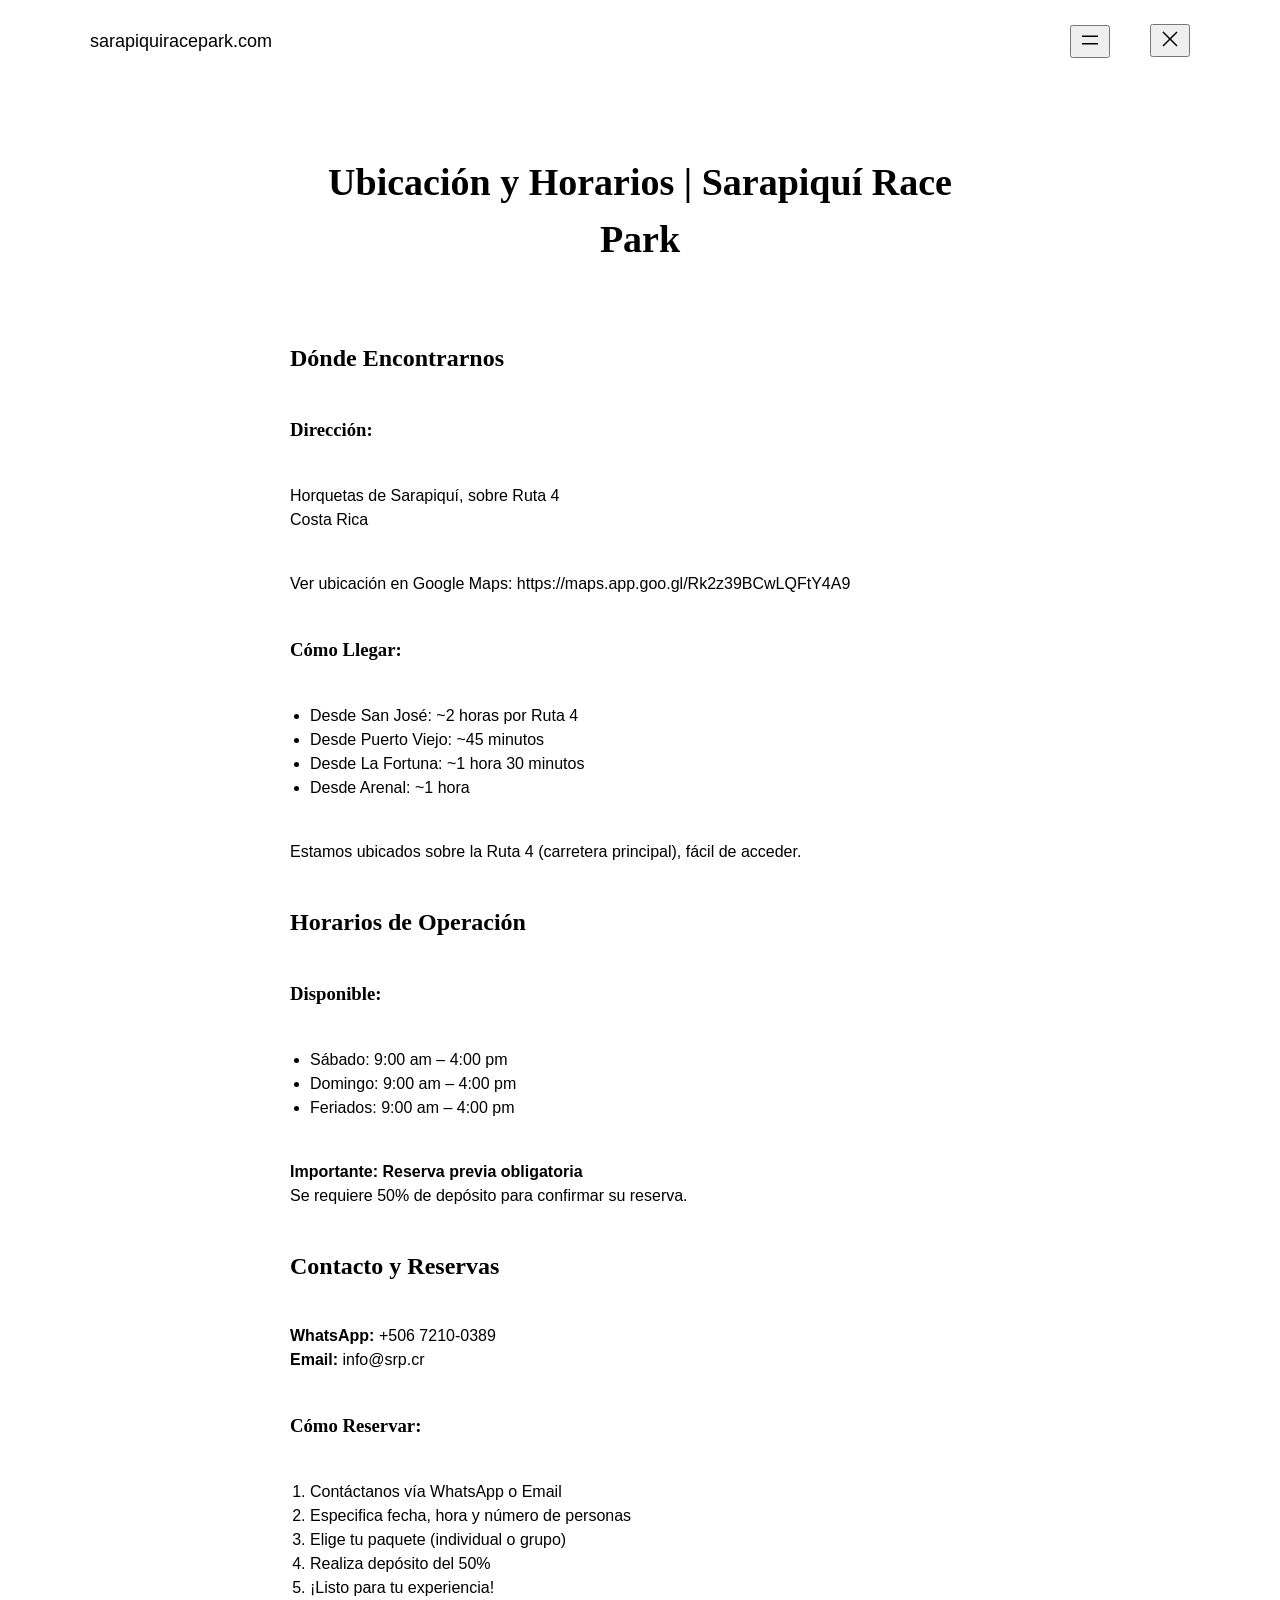
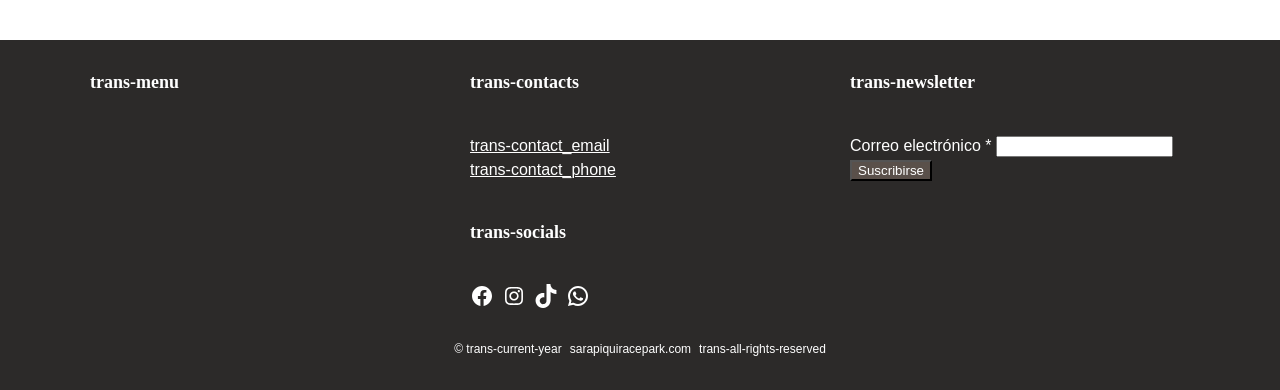
<file: 01-spec/rendered-ubicacion.html>
<!DOCTYPE html>
<html lang="es">
<head>
	<meta charset="UTF-8" />
	<meta name="viewport" content="width=device-width, initial-scale=1" />
<meta name='robots' content='max-image-preview:large' />
<title>Ubicación y Horarios | Sarapiquí Race Park &#8211; sarapiquiracepark.com</title>
<link rel='dns-prefetch' href='//cdn-reach.hostinger.com' />
<link rel="alternate" type="application/rss+xml" title="sarapiquiracepark.com &raquo; Feed" href="https://sarapiquiracepark.com/feed/" />
<link rel="alternate" type="application/rss+xml" title="sarapiquiracepark.com &raquo; Feed de los comentarios" href="https://sarapiquiracepark.com/comments/feed/" />
<link rel="alternate" title="oEmbed (JSON)" type="application/json+oembed" href="https://sarapiquiracepark.com/wp-json/oembed/1.0/embed?url=https%3A%2F%2Fsarapiquiracepark.com%2Fubicacion-horarios%2F" />
<link rel="alternate" title="oEmbed (XML)" type="text/xml+oembed" href="https://sarapiquiracepark.com/wp-json/oembed/1.0/embed?url=https%3A%2F%2Fsarapiquiracepark.com%2Fubicacion-horarios%2F&#038;format=xml" />
<style id="wp-img-auto-sizes-contain-inline-css">
img:is([sizes=auto i],[sizes^="auto," i]){contain-intrinsic-size:3000px 1500px}
/*# sourceURL=wp-img-auto-sizes-contain-inline-css */
</style>

<style id="wp-block-site-title-inline-css">
.wp-block-site-title{box-sizing:border-box}.wp-block-site-title :where(a){color:inherit;font-family:inherit;font-size:inherit;font-style:inherit;font-weight:inherit;letter-spacing:inherit;line-height:inherit;text-decoration:inherit}
/*# sourceURL=https://sarapiquiracepark.com/wp-includes/blocks/site-title/style.min.css */
</style>
<style id="wp-block-group-inline-css">
.wp-block-group{box-sizing:border-box}:where(.wp-block-group.wp-block-group-is-layout-constrained){position:relative}
/*# sourceURL=https://sarapiquiracepark.com/wp-includes/blocks/group/style.min.css */
</style>
<link rel='stylesheet' id='wp-block-navigation-css' href='https://sarapiquiracepark.com/wp-includes/blocks/navigation/style.min.css?ver=7.1' media='all' />
<style id="wp-block-post-title-inline-css">
.wp-block-post-title{box-sizing:border-box;word-break:break-word}.wp-block-post-title :where(a){display:inline-block;font-family:inherit;font-size:inherit;font-style:inherit;font-weight:inherit;letter-spacing:inherit;line-height:inherit;text-decoration:inherit}
/*# sourceURL=https://sarapiquiracepark.com/wp-includes/blocks/post-title/style.min.css */
</style>
<style id="wp-block-post-content-inline-css">
.wp-block-post-content{display:flow-root}
/*# sourceURL=https://sarapiquiracepark.com/wp-includes/blocks/post-content/style.min.css */
</style>
<style id="wp-block-heading-inline-css">
h1:where(.wp-block-heading).has-background,h2:where(.wp-block-heading).has-background,h3:where(.wp-block-heading).has-background,h4:where(.wp-block-heading).has-background,h5:where(.wp-block-heading).has-background,h6:where(.wp-block-heading).has-background{padding:1.25em 2.375em}h1.has-text-align-left[style*=writing-mode]:where([style*=vertical-lr]),h1.has-text-align-right[style*=writing-mode]:where([style*=vertical-rl]),h2.has-text-align-left[style*=writing-mode]:where([style*=vertical-lr]),h2.has-text-align-right[style*=writing-mode]:where([style*=vertical-rl]),h3.has-text-align-left[style*=writing-mode]:where([style*=vertical-lr]),h3.has-text-align-right[style*=writing-mode]:where([style*=vertical-rl]),h4.has-text-align-left[style*=writing-mode]:where([style*=vertical-lr]),h4.has-text-align-right[style*=writing-mode]:where([style*=vertical-rl]),h5.has-text-align-left[style*=writing-mode]:where([style*=vertical-lr]),h5.has-text-align-right[style*=writing-mode]:where([style*=vertical-rl]),h6.has-text-align-left[style*=writing-mode]:where([style*=vertical-lr]),h6.has-text-align-right[style*=writing-mode]:where([style*=vertical-rl]){rotate:180deg}
/*# sourceURL=https://sarapiquiracepark.com/wp-includes/blocks/heading/style.min.css */
</style>
<style id="wp-block-paragraph-inline-css">
.is-small-text{font-size:.875em}.is-regular-text{font-size:1em}.is-large-text{font-size:2.25em}.is-larger-text{font-size:3em}.has-drop-cap:not(:focus):first-letter{float:left;font-size:8.4em;font-style:normal;font-weight:100;line-height:.68;margin:.05em .1em 0 0;text-transform:uppercase}body.rtl .has-drop-cap:not(:focus):first-letter{float:none;margin-left:.1em}p.has-drop-cap.has-background{overflow:hidden}:root :where(p.has-background){padding:1.25em 2.375em}:where(p.has-text-color:not(.has-link-color)) a{color:inherit}p.has-text-align-left[style*="writing-mode:vertical-lr"],p.has-text-align-right[style*="writing-mode:vertical-rl"]{rotate:180deg}
/*# sourceURL=https://sarapiquiracepark.com/wp-includes/blocks/paragraph/style.min.css */
</style>
<style id="wp-block-social-links-inline-css">
.wp-block-social-links{background:none;box-sizing:border-box;margin-left:0;padding-left:0;padding-right:0;text-indent:0}.wp-block-social-links .wp-social-link a,.wp-block-social-links .wp-social-link a:hover{border-bottom:0;box-shadow:none;text-decoration:none}.wp-block-social-links .wp-social-link svg{height:1em;width:1em}.wp-block-social-links .wp-social-link span:not(.screen-reader-text){font-size:.65em;margin-left:.5em;margin-right:.5em}.wp-block-social-links.has-small-icon-size{font-size:16px}.wp-block-social-links,.wp-block-social-links.has-normal-icon-size{font-size:24px}.wp-block-social-links.has-large-icon-size{font-size:36px}.wp-block-social-links.has-huge-icon-size{font-size:48px}.wp-block-social-links.aligncenter{display:flex;justify-content:center}.wp-block-social-links.alignright{justify-content:flex-end}.wp-block-social-link{border-radius:9999px;display:block}@media not (prefers-reduced-motion){.wp-block-social-link{transition:transform .1s ease}}.wp-block-social-link{height:auto}.wp-block-social-link a{align-items:center;display:flex;line-height:0}.wp-block-social-link:hover{transform:scale(1.1)}.wp-block-social-links .wp-block-social-link.wp-social-link{display:inline-block;margin:0;padding:0}.wp-block-social-links .wp-block-social-link.wp-social-link .wp-block-social-link-anchor,.wp-block-social-links .wp-block-social-link.wp-social-link .wp-block-social-link-anchor svg,.wp-block-social-links .wp-block-social-link.wp-social-link .wp-block-social-link-anchor:active,.wp-block-social-links .wp-block-social-link.wp-social-link .wp-block-social-link-anchor:hover,.wp-block-social-links .wp-block-social-link.wp-social-link .wp-block-social-link-anchor:visited{fill:currentColor;color:currentColor}:where(.wp-block-social-links:not(.is-style-logos-only)) .wp-social-link{background-color:#f0f0f0;color:#444}:where(.wp-block-social-links:not(.is-style-logos-only)) .wp-social-link-amazon{background-color:#f90;color:#fff}:where(.wp-block-social-links:not(.is-style-logos-only)) .wp-social-link-bandcamp{background-color:#1ea0c3;color:#fff}:where(.wp-block-social-links:not(.is-style-logos-only)) .wp-social-link-behance{background-color:#0757fe;color:#fff}:where(.wp-block-social-links:not(.is-style-logos-only)) .wp-social-link-bluesky{background-color:#0a7aff;color:#fff}:where(.wp-block-social-links:not(.is-style-logos-only)) .wp-social-link-codepen{background-color:#1e1f26;color:#fff}:where(.wp-block-social-links:not(.is-style-logos-only)) .wp-social-link-deviantart{background-color:#02e49b;color:#fff}:where(.wp-block-social-links:not(.is-style-logos-only)) .wp-social-link-discord{background-color:#5865f2;color:#fff}:where(.wp-block-social-links:not(.is-style-logos-only)) .wp-social-link-dribbble{background-color:#e94c89;color:#fff}:where(.wp-block-social-links:not(.is-style-logos-only)) .wp-social-link-dropbox{background-color:#4280ff;color:#fff}:where(.wp-block-social-links:not(.is-style-logos-only)) .wp-social-link-etsy{background-color:#f45800;color:#fff}:where(.wp-block-social-links:not(.is-style-logos-only)) .wp-social-link-facebook{background-color:#0866ff;color:#fff}:where(.wp-block-social-links:not(.is-style-logos-only)) .wp-social-link-fivehundredpx{background-color:#000;color:#fff}:where(.wp-block-social-links:not(.is-style-logos-only)) .wp-social-link-flickr{background-color:#0461dd;color:#fff}:where(.wp-block-social-links:not(.is-style-logos-only)) .wp-social-link-foursquare{background-color:#e65678;color:#fff}:where(.wp-block-social-links:not(.is-style-logos-only)) .wp-social-link-github{background-color:#24292d;color:#fff}:where(.wp-block-social-links:not(.is-style-logos-only)) .wp-social-link-goodreads{background-color:#eceadd;color:#382110}:where(.wp-block-social-links:not(.is-style-logos-only)) .wp-social-link-google{background-color:#ea4434;color:#fff}:where(.wp-block-social-links:not(.is-style-logos-only)) .wp-social-link-gravatar{background-color:#1d4fc4;color:#fff}:where(.wp-block-social-links:not(.is-style-logos-only)) .wp-social-link-instagram{background-color:#f00075;color:#fff}:where(.wp-block-social-links:not(.is-style-logos-only)) .wp-social-link-lastfm{background-color:#e21b24;color:#fff}:where(.wp-block-social-links:not(.is-style-logos-only)) .wp-social-link-linkedin{background-color:#0d66c2;color:#fff}:where(.wp-block-social-links:not(.is-style-logos-only)) .wp-social-link-mastodon{background-color:#3288d4;color:#fff}:where(.wp-block-social-links:not(.is-style-logos-only)) .wp-social-link-medium{background-color:#000;color:#fff}:where(.wp-block-social-links:not(.is-style-logos-only)) .wp-social-link-meetup{background-color:#f6405f;color:#fff}:where(.wp-block-social-links:not(.is-style-logos-only)) .wp-social-link-patreon{background-color:#000;color:#fff}:where(.wp-block-social-links:not(.is-style-logos-only)) .wp-social-link-pinterest{background-color:#e60122;color:#fff}:where(.wp-block-social-links:not(.is-style-logos-only)) .wp-social-link-pocket{background-color:#ef4155;color:#fff}:where(.wp-block-social-links:not(.is-style-logos-only)) .wp-social-link-reddit{background-color:#ff4500;color:#fff}:where(.wp-block-social-links:not(.is-style-logos-only)) .wp-social-link-skype{background-color:#0478d7;color:#fff}:where(.wp-block-social-links:not(.is-style-logos-only)) .wp-social-link-snapchat{stroke:#000;background-color:#fefc00;color:#fff}:where(.wp-block-social-links:not(.is-style-logos-only)) .wp-social-link-soundcloud{background-color:#ff5600;color:#fff}:where(.wp-block-social-links:not(.is-style-logos-only)) .wp-social-link-spotify{background-color:#1bd760;color:#fff}:where(.wp-block-social-links:not(.is-style-logos-only)) .wp-social-link-telegram{background-color:#2aabee;color:#fff}:where(.wp-block-social-links:not(.is-style-logos-only)) .wp-social-link-threads{background-color:#000;color:#fff}:where(.wp-block-social-links:not(.is-style-logos-only)) .wp-social-link-tiktok{background-color:#000;color:#fff}:where(.wp-block-social-links:not(.is-style-logos-only)) .wp-social-link-tumblr{background-color:#011835;color:#fff}:where(.wp-block-social-links:not(.is-style-logos-only)) .wp-social-link-twitch{background-color:#6440a4;color:#fff}:where(.wp-block-social-links:not(.is-style-logos-only)) .wp-social-link-twitter{background-color:#1da1f2;color:#fff}:where(.wp-block-social-links:not(.is-style-logos-only)) .wp-social-link-vimeo{background-color:#1eb7ea;color:#fff}:where(.wp-block-social-links:not(.is-style-logos-only)) .wp-social-link-vk{background-color:#4680c2;color:#fff}:where(.wp-block-social-links:not(.is-style-logos-only)) .wp-social-link-wordpress{background-color:#3499cd;color:#fff}:where(.wp-block-social-links:not(.is-style-logos-only)) .wp-social-link-whatsapp{background-color:#25d366;color:#fff}:where(.wp-block-social-links:not(.is-style-logos-only)) .wp-social-link-x{background-color:#000;color:#fff}:where(.wp-block-social-links:not(.is-style-logos-only)) .wp-social-link-yelp{background-color:#d32422;color:#fff}:where(.wp-block-social-links:not(.is-style-logos-only)) .wp-social-link-youtube{background-color:red;color:#fff}:where(.wp-block-social-links.is-style-logos-only) .wp-social-link{background:none}:where(.wp-block-social-links.is-style-logos-only) .wp-social-link svg{height:1.25em;width:1.25em}:where(.wp-block-social-links.is-style-logos-only) .wp-social-link-amazon{color:#f90}:where(.wp-block-social-links.is-style-logos-only) .wp-social-link-bandcamp{color:#1ea0c3}:where(.wp-block-social-links.is-style-logos-only) .wp-social-link-behance{color:#0757fe}:where(.wp-block-social-links.is-style-logos-only) .wp-social-link-bluesky{color:#0a7aff}:where(.wp-block-social-links.is-style-logos-only) .wp-social-link-codepen{color:#1e1f26}:where(.wp-block-social-links.is-style-logos-only) .wp-social-link-deviantart{color:#02e49b}:where(.wp-block-social-links.is-style-logos-only) .wp-social-link-discord{color:#5865f2}:where(.wp-block-social-links.is-style-logos-only) .wp-social-link-dribbble{color:#e94c89}:where(.wp-block-social-links.is-style-logos-only) .wp-social-link-dropbox{color:#4280ff}:where(.wp-block-social-links.is-style-logos-only) .wp-social-link-etsy{color:#f45800}:where(.wp-block-social-links.is-style-logos-only) .wp-social-link-facebook{color:#0866ff}:where(.wp-block-social-links.is-style-logos-only) .wp-social-link-fivehundredpx{color:#000}:where(.wp-block-social-links.is-style-logos-only) .wp-social-link-flickr{color:#0461dd}:where(.wp-block-social-links.is-style-logos-only) .wp-social-link-foursquare{color:#e65678}:where(.wp-block-social-links.is-style-logos-only) .wp-social-link-github{color:#24292d}:where(.wp-block-social-links.is-style-logos-only) .wp-social-link-goodreads{color:#382110}:where(.wp-block-social-links.is-style-logos-only) .wp-social-link-google{color:#ea4434}:where(.wp-block-social-links.is-style-logos-only) .wp-social-link-gravatar{color:#1d4fc4}:where(.wp-block-social-links.is-style-logos-only) .wp-social-link-instagram{color:#f00075}:where(.wp-block-social-links.is-style-logos-only) .wp-social-link-lastfm{color:#e21b24}:where(.wp-block-social-links.is-style-logos-only) .wp-social-link-linkedin{color:#0d66c2}:where(.wp-block-social-links.is-style-logos-only) .wp-social-link-mastodon{color:#3288d4}:where(.wp-block-social-links.is-style-logos-only) .wp-social-link-medium{color:#000}:where(.wp-block-social-links.is-style-logos-only) .wp-social-link-meetup{color:#f6405f}:where(.wp-block-social-links.is-style-logos-only) .wp-social-link-patreon{color:#000}:where(.wp-block-social-links.is-style-logos-only) .wp-social-link-pinterest{color:#e60122}:where(.wp-block-social-links.is-style-logos-only) .wp-social-link-pocket{color:#ef4155}:where(.wp-block-social-links.is-style-logos-only) .wp-social-link-reddit{color:#ff4500}:where(.wp-block-social-links.is-style-logos-only) .wp-social-link-skype{color:#0478d7}:where(.wp-block-social-links.is-style-logos-only) .wp-social-link-snapchat{stroke:#000;color:#fff}:where(.wp-block-social-links.is-style-logos-only) .wp-social-link-soundcloud{color:#ff5600}:where(.wp-block-social-links.is-style-logos-only) .wp-social-link-spotify{color:#1bd760}:where(.wp-block-social-links.is-style-logos-only) .wp-social-link-telegram{color:#2aabee}:where(.wp-block-social-links.is-style-logos-only) .wp-social-link-threads{color:#000}:where(.wp-block-social-links.is-style-logos-only) .wp-social-link-tiktok{color:#000}:where(.wp-block-social-links.is-style-logos-only) .wp-social-link-tumblr{color:#011835}:where(.wp-block-social-links.is-style-logos-only) .wp-social-link-twitch{color:#6440a4}:where(.wp-block-social-links.is-style-logos-only) .wp-social-link-twitter{color:#1da1f2}:where(.wp-block-social-links.is-style-logos-only) .wp-social-link-vimeo{color:#1eb7ea}:where(.wp-block-social-links.is-style-logos-only) .wp-social-link-vk{color:#4680c2}:where(.wp-block-social-links.is-style-logos-only) .wp-social-link-whatsapp{color:#25d366}:where(.wp-block-social-links.is-style-logos-only) .wp-social-link-wordpress{color:#3499cd}:where(.wp-block-social-links.is-style-logos-only) .wp-social-link-x{color:#000}:where(.wp-block-social-links.is-style-logos-only) .wp-social-link-yelp{color:#d32422}:where(.wp-block-social-links.is-style-logos-only) .wp-social-link-youtube{color:red}.wp-block-social-links.is-style-pill-shape .wp-social-link{width:auto}:root :where(.wp-block-social-links .wp-social-link a){padding:.25em}:root :where(.wp-block-social-links.is-style-logos-only .wp-social-link a){padding:0}:root :where(.wp-block-social-links.is-style-pill-shape .wp-social-link a){padding-left:.6666666667em;padding-right:.6666666667em}.wp-block-social-links:not(.has-icon-color):not(.has-icon-background-color) .wp-social-link-snapchat .wp-block-social-link-label{color:#000}
/*# sourceURL=https://sarapiquiracepark.com/wp-includes/blocks/social-links/style.min.css */
</style>
<style id="wp-block-columns-inline-css">
.wp-block-columns{box-sizing:border-box;display:flex;flex-wrap:wrap!important}@media (min-width:782px){.wp-block-columns{flex-wrap:nowrap!important}}.wp-block-columns{align-items:normal!important}.wp-block-columns.are-vertically-aligned-top{align-items:flex-start}.wp-block-columns.are-vertically-aligned-center{align-items:center}.wp-block-columns.are-vertically-aligned-bottom{align-items:flex-end}@media (max-width:781px){.wp-block-columns:not(.is-not-stacked-on-mobile)>.wp-block-column{flex-basis:100%!important}}@media (min-width:782px){.wp-block-columns:not(.is-not-stacked-on-mobile)>.wp-block-column{flex-basis:0;flex-grow:1}.wp-block-columns:not(.is-not-stacked-on-mobile)>.wp-block-column[style*=flex-basis]{flex-grow:0}}.wp-block-columns.is-not-stacked-on-mobile{flex-wrap:nowrap!important}.wp-block-columns.is-not-stacked-on-mobile>.wp-block-column{flex-basis:0;flex-grow:1}.wp-block-columns.is-not-stacked-on-mobile>.wp-block-column[style*=flex-basis]{flex-grow:0}:where(.wp-block-columns){margin-bottom:1.75em}:where(.wp-block-columns.has-background){padding:1.25em 2.375em}.wp-block-column{flex-grow:1;min-width:0;overflow-wrap:break-word;word-break:break-word}.wp-block-column.is-vertically-aligned-top{align-self:flex-start}.wp-block-column.is-vertically-aligned-center{align-self:center}.wp-block-column.is-vertically-aligned-bottom{align-self:flex-end}.wp-block-column.is-vertically-aligned-stretch{align-self:stretch}.wp-block-column.is-vertically-aligned-bottom,.wp-block-column.is-vertically-aligned-center,.wp-block-column.is-vertically-aligned-top{width:100%}
/*# sourceURL=https://sarapiquiracepark.com/wp-includes/blocks/columns/style.min.css */
</style>
<style id="wp-emoji-styles-inline-css">

	img.wp-smiley, img.emoji {
		display: inline !important;
		border: none !important;
		box-shadow: none !important;
		height: 1em !important;
		width: 1em !important;
		margin: 0 0.07em !important;
		vertical-align: -0.1em !important;
		background: none !important;
		padding: 0 !important;
	}
/*# sourceURL=wp-emoji-styles-inline-css */
</style>
<style id="wp-block-library-inline-css">
:root{--wp-block-synced-color:#7a00df;--wp-block-synced-color--rgb:122,0,223;--wp-bound-block-color:var(--wp-block-synced-color);--wp-editor-canvas-background:#ddd;--wp-admin-theme-color:#007cba;--wp-admin-theme-color--rgb:0,124,186;--wp-admin-theme-color-darker-10:#006ba1;--wp-admin-theme-color-darker-10--rgb:0,107,160.5;--wp-admin-theme-color-darker-20:#005a87;--wp-admin-theme-color-darker-20--rgb:0,90,135;--wp-admin-border-width-focus:2px}@media (min-resolution:192dpi){:root{--wp-admin-border-width-focus:1.5px}}.wp-element-button{cursor:pointer}:root .has-very-light-gray-background-color{background-color:#eee}:root .has-very-dark-gray-background-color{background-color:#313131}:root .has-very-light-gray-color{color:#eee}:root .has-very-dark-gray-color{color:#313131}:root .has-vivid-green-cyan-to-vivid-cyan-blue-gradient-background{background:linear-gradient(135deg,#00d084,#0693e3)}:root .has-purple-crush-gradient-background{background:linear-gradient(135deg,#34e2e4,#4721fb 50%,#ab1dfe)}:root .has-hazy-dawn-gradient-background{background:linear-gradient(135deg,#faaca8,#dad0ec)}:root .has-subdued-olive-gradient-background{background:linear-gradient(135deg,#fafae1,#67a671)}:root .has-atomic-cream-gradient-background{background:linear-gradient(135deg,#fdd79a,#004a59)}:root .has-nightshade-gradient-background{background:linear-gradient(135deg,#330968,#31cdcf)}:root .has-midnight-gradient-background{background:linear-gradient(135deg,#020381,#2874fc)}:root{--wp--preset--font-size--normal:16px;--wp--preset--font-size--huge:42px}.has-regular-font-size{font-size:1em}.has-larger-font-size{font-size:2.625em}.has-normal-font-size{font-size:var(--wp--preset--font-size--normal)}.has-huge-font-size{font-size:var(--wp--preset--font-size--huge)}:root .has-text-align-center{text-align:center}:root .has-text-align-left{text-align:left}:root .has-text-align-right{text-align:right}.has-fit-text{white-space:nowrap!important}#end-resizable-editor-section{display:none}.aligncenter{clear:both}.items-justified-left{justify-content:flex-start}.items-justified-center{justify-content:center}.items-justified-right{justify-content:flex-end}.items-justified-space-between{justify-content:space-between}.screen-reader-text{word-wrap:normal!important;border:0;clip-path:inset(50%);height:1px;margin:-1px;overflow:hidden;padding:0;position:absolute;width:1px;word-break:normal!important}.screen-reader-text:focus{background-color:#ddd;clip-path:none;color:#444;display:block;font-size:1em;height:auto;left:5px;line-height:normal;padding:15px 23px 14px;text-decoration:none;top:5px;width:auto;z-index:100000}html :where(.has-border-color){border-style:solid}html :where([style^=border-color],[style*=";border-color"],[style*="; border-color"]){border-style:solid}html :where([style^=border-top-color],[style*=";border-top-color"],[style*="; border-top-color"]){border-top-style:solid}html :where([style^=border-right-color],[style*=";border-right-color"],[style*="; border-right-color"]){border-right-style:solid}html :where([style^=border-bottom-color],[style*=";border-bottom-color"],[style*="; border-bottom-color"]){border-bottom-style:solid}html :where([style^=border-left-color],[style*=";border-left-color"],[style*="; border-left-color"]){border-left-style:solid}html :where([style^=border-width],[style*=";border-width"],[style*="; border-width"]){border-style:solid}html :where([style^=border-top-width],[style*=";border-top-width"],[style*="; border-top-width"]){border-top-style:solid}html :where([style^=border-right-width],[style*=";border-right-width"],[style*="; border-right-width"]){border-right-style:solid}html :where([style^=border-bottom-width],[style*=";border-bottom-width"],[style*="; border-bottom-width"]){border-bottom-style:solid}html :where([style^=border-left-width],[style*=";border-left-width"],[style*="; border-left-width"]){border-left-style:solid}html :where(img[class*=wp-image-]){height:auto;max-width:100%}:where(figure){margin:0 0 1em}html :where(.is-position-sticky){--wp-admin--admin-bar--position-offset:var(--wp-admin--admin-bar--height,0px)}@media screen and (max-width:600px){html :where(.is-position-sticky){--wp-admin--admin-bar--position-offset:0px}}
/*# sourceURL=/wp-includes/css/dist/block-library/common.min.css */
</style>
<link rel='stylesheet' id='hostinger-reach-subscription-block-css' href='https://sarapiquiracepark.com/wp-content/plugins/hostinger-reach/frontend/dist/blocks/subscription.css?ver=1789000152' media='all' />
<style id="global-styles-inline-css">
:root{--wp--preset--aspect-ratio--square: 1;--wp--preset--aspect-ratio--4-3: 4/3;--wp--preset--aspect-ratio--3-4: 3/4;--wp--preset--aspect-ratio--3-2: 3/2;--wp--preset--aspect-ratio--2-3: 2/3;--wp--preset--aspect-ratio--16-9: 16/9;--wp--preset--aspect-ratio--9-16: 9/16;--wp--preset--color--black: #000000;--wp--preset--color--cyan-bluish-gray: #abb8c3;--wp--preset--color--white: #ffffff;--wp--preset--color--pale-pink: #f78da7;--wp--preset--color--vivid-red: #cf2e2e;--wp--preset--color--luminous-vivid-orange: #ff6900;--wp--preset--color--luminous-vivid-amber: #fcb900;--wp--preset--color--light-green-cyan: #7bdcb5;--wp--preset--color--vivid-green-cyan: #00d084;--wp--preset--color--pale-cyan-blue: #8ed1fc;--wp--preset--color--vivid-cyan-blue: #0693e3;--wp--preset--color--vivid-purple: #9b51e0;--wp--preset--color--color-1: #E1D7C6;--wp--preset--color--color-2: #2C2A29;--wp--preset--color--color-3: #5A504A;--wp--preset--color--light: #ffffff;--wp--preset--color--dark: #0d141a;--wp--preset--color--grey: #B8C0CC;--wp--preset--color--header-background: #E1D7C6;--wp--preset--color--header-text: #0d141a;--wp--preset--color--page-background: #ffffff;--wp--preset--color--page-text: #000000;--wp--preset--color--button-text: #ffffff;--wp--preset--gradient--vivid-cyan-blue-to-vivid-purple: linear-gradient(135deg,rgb(6,147,227) 0%,rgb(155,81,224) 100%);--wp--preset--gradient--light-green-cyan-to-vivid-green-cyan: linear-gradient(135deg,rgb(122,220,180) 0%,rgb(0,208,130) 100%);--wp--preset--gradient--luminous-vivid-amber-to-luminous-vivid-orange: linear-gradient(135deg,rgb(252,185,0) 0%,rgb(255,105,0) 100%);--wp--preset--gradient--luminous-vivid-orange-to-vivid-red: linear-gradient(135deg,rgb(255,105,0) 0%,rgb(207,46,46) 100%);--wp--preset--gradient--very-light-gray-to-cyan-bluish-gray: linear-gradient(135deg,rgb(238,238,238) 0%,rgb(169,184,195) 100%);--wp--preset--gradient--cool-to-warm-spectrum: linear-gradient(135deg,rgb(74,234,220) 0%,rgb(151,120,209) 20%,rgb(207,42,186) 40%,rgb(238,44,130) 60%,rgb(251,105,98) 80%,rgb(254,248,76) 100%);--wp--preset--gradient--blush-light-purple: linear-gradient(135deg,rgb(255,206,236) 0%,rgb(152,150,240) 100%);--wp--preset--gradient--blush-bordeaux: linear-gradient(135deg,rgb(254,205,165) 0%,rgb(254,45,45) 50%,rgb(107,0,62) 100%);--wp--preset--gradient--luminous-dusk: linear-gradient(135deg,rgb(255,203,112) 0%,rgb(199,81,192) 50%,rgb(65,88,208) 100%);--wp--preset--gradient--pale-ocean: linear-gradient(135deg,rgb(255,245,203) 0%,rgb(182,227,212) 50%,rgb(51,167,181) 100%);--wp--preset--gradient--electric-grass: linear-gradient(135deg,rgb(202,248,128) 0%,rgb(113,206,126) 100%);--wp--preset--gradient--midnight: linear-gradient(135deg,rgb(2,3,129) 0%,rgb(40,116,252) 100%);--wp--preset--gradient--gradient-one: linear-gradient(135deg, #E1D7C6 0%, #D4A373 100%);--wp--preset--font-size--small: 12px;--wp--preset--font-size--medium: 16px;--wp--preset--font-size--large: 18px;--wp--preset--font-size--x-large: 38px;--wp--preset--font-size--xx-large: 60px;--wp--preset--font-family--system: -apple-system,BlinkMacSystemFont,"Segoe UI",Roboto,Oxygen-Sans,Ubuntu,Cantarell,"Helvetica Neue",sans-serif;--wp--preset--font-family--serif: "Times New Roman","New York",Times,"Noto Serif",serif;--wp--preset--font-family--monospace: Consolas,Menlo,Monaco,"SF Mono","DejaVu Sans Mono","Roboto Mono","Courier New",Courier,monospace;--wp--preset--font-family--dmsans: DMSans, sans-serif;--wp--preset--font-family--caudex: Caudex, serif;--wp--preset--font-family--cormorant: Cormorant, serif;--wp--preset--font-family--dmserif-display: DMSerifDisplay, serif;--wp--preset--font-family--firasans: FiraSans, sans-serif;--wp--preset--font-family--gruppo: Gruppo, sans-serif;--wp--preset--font-family--junge: Junge, serif;--wp--preset--font-family--montserrat: Montserrat, sans-serif;--wp--preset--font-family--nunitosans: NunitoSans, sans-serif;--wp--preset--font-family--playfairdisplay: PlayfairDisplay, serif;--wp--preset--font-family--poppins: Poppins, sans-serif;--wp--preset--font-family--prompt: Prompt, sans-serif;--wp--preset--font-family--prostoone: ProstoOne, sans-serif;--wp--preset--font-family--roboto: Roboto, sans-serif;--wp--preset--font-family--titilliumweb: TitilliumWeb, sans-serif;--wp--preset--font-family--trirong: Trirong, serif;--wp--preset--font-family--lato: Lato, sans-serif;--wp--preset--font-family--ibm-plex-mono: IBM Plex Mono, monospace, sans-serif;--wp--preset--font-family--prata: Prata, serif;--wp--preset--font-family--catamaran: Catamaran, sans-serif;--wp--preset--font-family--open-sans: Open Sans, sans-serif;--wp--preset--font-family--manrope: Manrope, sans-serif;--wp--preset--spacing--20: 8px;--wp--preset--spacing--30: 8px;--wp--preset--spacing--40: 16px;--wp--preset--spacing--50: 24px;--wp--preset--spacing--60: 32px;--wp--preset--spacing--70: 48px;--wp--preset--spacing--80: 64px;--wp--preset--shadow--natural: 6px 6px 9px rgba(0, 0, 0, 0.2);--wp--preset--shadow--deep: 12px 12px 50px rgba(0, 0, 0, 0.4);--wp--preset--shadow--sharp: 6px 6px 0px rgba(0, 0, 0, 0.2);--wp--preset--shadow--outlined: 6px 6px 0px -3px rgb(255, 255, 255), 6px 6px rgb(0, 0, 0);--wp--preset--shadow--crisp: 6px 6px 0px rgb(0, 0, 0);--wp--preset--shadow--sm: 0 1px 2px rgba(17, 17, 17, 0.06);--wp--preset--shadow--md: 0 4px 10px rgba(17, 17, 17, 0.08);--wp--preset--shadow--lg: 0 12px 22px rgba(17, 17, 17, 0.1);--wp--preset--shadow--xl: 0 18px 34px rgba(17, 17, 17, 0.12);--wp--preset--shadow--xxl: 0 30px 55px rgba(17, 17, 17, 0.16);--wp--custom--border-radius: 8px;--wp--custom--form-field-border-color: var(--wp--preset--color--grey, #DADCE0);--wp--custom--form-field-background: #ffffff;}.wp-block-button{--wp--preset--dimension--25: 25%;--wp--preset--dimension--50: 50%;--wp--preset--dimension--75: 75%;--wp--preset--dimension--100: 100%;}:root { --wp--style--global--content-size: 700px;--wp--style--global--wide-size: 1100px; }:where(body) { margin: 0; }.wp-site-blocks { padding-top: var(--wp--style--root--padding-top); padding-bottom: var(--wp--style--root--padding-bottom); }.has-global-padding { padding-right: var(--wp--style--root--padding-right); padding-left: var(--wp--style--root--padding-left); }.has-global-padding > .alignfull { margin-right: calc(var(--wp--style--root--padding-right) * -1); margin-left: calc(var(--wp--style--root--padding-left) * -1); }.has-global-padding :where(:not(.alignfull.is-layout-flow) > .has-global-padding:not(.wp-block-block, .alignfull)) { padding-right: 0; padding-left: 0; }.has-global-padding :where(:not(.alignfull.is-layout-flow) > .has-global-padding:not(.wp-block-block, .alignfull)) > .alignfull { margin-left: 0; margin-right: 0; }.wp-site-blocks > .alignleft { float: left; margin-right: 2em; }.wp-site-blocks > .alignright { float: right; margin-left: 2em; }.wp-site-blocks > .aligncenter { justify-content: center; margin-left: auto; margin-right: auto; }:where(.wp-site-blocks) > * { margin-block-start: 40px; margin-block-end: 0; }:where(.wp-site-blocks) > :first-child { margin-block-start: 0; }:where(.wp-site-blocks) > :last-child { margin-block-end: 0; }:root { --wp--style--block-gap: 40px; }:root :where(.is-layout-flow) > :first-child{margin-block-start: 0;}:root :where(.is-layout-flow) > :last-child{margin-block-end: 0;}:root :where(.is-layout-flow) > *{margin-block-start: 40px;margin-block-end: 0;}:root :where(.is-layout-constrained) > :first-child{margin-block-start: 0;}:root :where(.is-layout-constrained) > :last-child{margin-block-end: 0;}:root :where(.is-layout-constrained) > *{margin-block-start: 40px;margin-block-end: 0;}:root :where(.is-layout-flex){gap: 40px;}:root :where(.is-layout-grid){gap: 40px;}.is-layout-flow > .alignleft{float: left;margin-inline-start: 0;margin-inline-end: 2em;}.is-layout-flow > .alignright{float: right;margin-inline-start: 2em;margin-inline-end: 0;}.is-layout-flow > .aligncenter{margin-left: auto !important;margin-right: auto !important;}.is-layout-constrained > .alignleft{float: left;margin-inline-start: 0;margin-inline-end: 2em;}.is-layout-constrained > .alignright{float: right;margin-inline-start: 2em;margin-inline-end: 0;}.is-layout-constrained > .aligncenter{margin-left: auto !important;margin-right: auto !important;}.is-layout-constrained > :where(:not(.alignleft):not(.alignright):not(.alignfull)){max-width: var(--wp--style--global--content-size);margin-left: auto !important;margin-right: auto !important;}.is-layout-constrained > .alignwide{max-width: var(--wp--style--global--wide-size);}body .is-layout-flex{display: flex;}.is-layout-flex{flex-wrap: wrap;align-items: center;}.is-layout-flex > :is(*, div){margin: 0;}body .is-layout-grid{display: grid;}.is-layout-grid > :is(*, div){margin: 0;}body{background-color: var(--wp--preset--color--page-background);color: var(--wp--preset--color--page-text);font-family: Roboto, sans-serif;font-size: var(--wp--preset--font-size--medium);line-height: 1.5;--wp--style--root--padding-top: 0px;--wp--style--root--padding-right: clamp(40px, 6vw, 104px);--wp--style--root--padding-bottom: 0px;--wp--style--root--padding-left: clamp(40px, 6vw, 104px);}a:where(:not(.wp-element-button)){color: var(--wp--preset--color--contrast);}:root :where(a:where(:not(.wp-element-button)):hover){color: var(--wp--preset--color--contrast);text-decoration: none;}:root :where(a:where(:not(.wp-element-button)):focus){color: var(--wp--preset--color--contrast);}:root :where(a:where(:not(.wp-element-button)):active){color: var(--wp--preset--color--contrast);}h1, h2, h3, h4, h5, h6{font-family: Caudex, serif;}:root :where(.wp-element-button, .wp-block-button__link){background-color: var(--wp--preset--color--primary);border-radius: var(--wp--custom--border-radius);border-color: var(--wp--preset--color--transparent);border-width: 2px;border-style: solid;color: var(--wp--preset--color--contrast);font-family: inherit;font-size: var(--wp--preset--font-size--medium);font-style: inherit;font-weight: 500;letter-spacing: inherit;line-height: 1.5;padding-top: 8px;padding-right: 16px;padding-bottom: 8px;padding-left: 16px;text-decoration: none;text-transform: inherit;}:root :where(.wp-element-button:hover, .wp-block-button__link:hover){border-color: var(--wp--preset--color--secondary);}:root :where(.wp-element-caption, .wp-block-audio figcaption, .wp-block-embed figcaption, .wp-block-gallery figcaption, .wp-block-image figcaption, .wp-block-table figcaption, .wp-block-video figcaption){color: var(--wp--preset--color--primary);font-size: max(12px, 0.8125em);}cite{color: var(--wp--preset--color--primary);font-size: max(12px, 0.65em);}.has-black-color{color: var(--wp--preset--color--black) !important;}.has-cyan-bluish-gray-color{color: var(--wp--preset--color--cyan-bluish-gray) !important;}.has-white-color{color: var(--wp--preset--color--white) !important;}.has-pale-pink-color{color: var(--wp--preset--color--pale-pink) !important;}.has-vivid-red-color{color: var(--wp--preset--color--vivid-red) !important;}.has-luminous-vivid-orange-color{color: var(--wp--preset--color--luminous-vivid-orange) !important;}.has-luminous-vivid-amber-color{color: var(--wp--preset--color--luminous-vivid-amber) !important;}.has-light-green-cyan-color{color: var(--wp--preset--color--light-green-cyan) !important;}.has-vivid-green-cyan-color{color: var(--wp--preset--color--vivid-green-cyan) !important;}.has-pale-cyan-blue-color{color: var(--wp--preset--color--pale-cyan-blue) !important;}.has-vivid-cyan-blue-color{color: var(--wp--preset--color--vivid-cyan-blue) !important;}.has-vivid-purple-color{color: var(--wp--preset--color--vivid-purple) !important;}.has-color-1-color{color: var(--wp--preset--color--color-1) !important;}.has-color-2-color{color: var(--wp--preset--color--color-2) !important;}.has-color-3-color{color: var(--wp--preset--color--color-3) !important;}.has-light-color{color: var(--wp--preset--color--light) !important;}.has-dark-color{color: var(--wp--preset--color--dark) !important;}.has-grey-color{color: var(--wp--preset--color--grey) !important;}.has-header-background-color{color: var(--wp--preset--color--header-background) !important;}.has-header-text-color{color: var(--wp--preset--color--header-text) !important;}.has-page-background-color{color: var(--wp--preset--color--page-background) !important;}.has-page-text-color{color: var(--wp--preset--color--page-text) !important;}.has-button-text-color{color: var(--wp--preset--color--button-text) !important;}.has-black-background-color{background-color: var(--wp--preset--color--black) !important;}.has-cyan-bluish-gray-background-color{background-color: var(--wp--preset--color--cyan-bluish-gray) !important;}.has-white-background-color{background-color: var(--wp--preset--color--white) !important;}.has-pale-pink-background-color{background-color: var(--wp--preset--color--pale-pink) !important;}.has-vivid-red-background-color{background-color: var(--wp--preset--color--vivid-red) !important;}.has-luminous-vivid-orange-background-color{background-color: var(--wp--preset--color--luminous-vivid-orange) !important;}.has-luminous-vivid-amber-background-color{background-color: var(--wp--preset--color--luminous-vivid-amber) !important;}.has-light-green-cyan-background-color{background-color: var(--wp--preset--color--light-green-cyan) !important;}.has-vivid-green-cyan-background-color{background-color: var(--wp--preset--color--vivid-green-cyan) !important;}.has-pale-cyan-blue-background-color{background-color: var(--wp--preset--color--pale-cyan-blue) !important;}.has-vivid-cyan-blue-background-color{background-color: var(--wp--preset--color--vivid-cyan-blue) !important;}.has-vivid-purple-background-color{background-color: var(--wp--preset--color--vivid-purple) !important;}.has-color-1-background-color{background-color: var(--wp--preset--color--color-1) !important;}.has-color-2-background-color{background-color: var(--wp--preset--color--color-2) !important;}.has-color-3-background-color{background-color: var(--wp--preset--color--color-3) !important;}.has-light-background-color{background-color: var(--wp--preset--color--light) !important;}.has-dark-background-color{background-color: var(--wp--preset--color--dark) !important;}.has-grey-background-color{background-color: var(--wp--preset--color--grey) !important;}.has-header-background-background-color{background-color: var(--wp--preset--color--header-background) !important;}.has-header-text-background-color{background-color: var(--wp--preset--color--header-text) !important;}.has-page-background-background-color{background-color: var(--wp--preset--color--page-background) !important;}.has-page-text-background-color{background-color: var(--wp--preset--color--page-text) !important;}.has-button-text-background-color{background-color: var(--wp--preset--color--button-text) !important;}.has-black-border-color{border-color: var(--wp--preset--color--black) !important;}.has-cyan-bluish-gray-border-color{border-color: var(--wp--preset--color--cyan-bluish-gray) !important;}.has-white-border-color{border-color: var(--wp--preset--color--white) !important;}.has-pale-pink-border-color{border-color: var(--wp--preset--color--pale-pink) !important;}.has-vivid-red-border-color{border-color: var(--wp--preset--color--vivid-red) !important;}.has-luminous-vivid-orange-border-color{border-color: var(--wp--preset--color--luminous-vivid-orange) !important;}.has-luminous-vivid-amber-border-color{border-color: var(--wp--preset--color--luminous-vivid-amber) !important;}.has-light-green-cyan-border-color{border-color: var(--wp--preset--color--light-green-cyan) !important;}.has-vivid-green-cyan-border-color{border-color: var(--wp--preset--color--vivid-green-cyan) !important;}.has-pale-cyan-blue-border-color{border-color: var(--wp--preset--color--pale-cyan-blue) !important;}.has-vivid-cyan-blue-border-color{border-color: var(--wp--preset--color--vivid-cyan-blue) !important;}.has-vivid-purple-border-color{border-color: var(--wp--preset--color--vivid-purple) !important;}.has-color-1-border-color{border-color: var(--wp--preset--color--color-1) !important;}.has-color-2-border-color{border-color: var(--wp--preset--color--color-2) !important;}.has-color-3-border-color{border-color: var(--wp--preset--color--color-3) !important;}.has-light-border-color{border-color: var(--wp--preset--color--light) !important;}.has-dark-border-color{border-color: var(--wp--preset--color--dark) !important;}.has-grey-border-color{border-color: var(--wp--preset--color--grey) !important;}.has-header-background-border-color{border-color: var(--wp--preset--color--header-background) !important;}.has-header-text-border-color{border-color: var(--wp--preset--color--header-text) !important;}.has-page-background-border-color{border-color: var(--wp--preset--color--page-background) !important;}.has-page-text-border-color{border-color: var(--wp--preset--color--page-text) !important;}.has-button-text-border-color{border-color: var(--wp--preset--color--button-text) !important;}.has-vivid-cyan-blue-to-vivid-purple-gradient-background{background: var(--wp--preset--gradient--vivid-cyan-blue-to-vivid-purple) !important;}.has-light-green-cyan-to-vivid-green-cyan-gradient-background{background: var(--wp--preset--gradient--light-green-cyan-to-vivid-green-cyan) !important;}.has-luminous-vivid-amber-to-luminous-vivid-orange-gradient-background{background: var(--wp--preset--gradient--luminous-vivid-amber-to-luminous-vivid-orange) !important;}.has-luminous-vivid-orange-to-vivid-red-gradient-background{background: var(--wp--preset--gradient--luminous-vivid-orange-to-vivid-red) !important;}.has-very-light-gray-to-cyan-bluish-gray-gradient-background{background: var(--wp--preset--gradient--very-light-gray-to-cyan-bluish-gray) !important;}.has-cool-to-warm-spectrum-gradient-background{background: var(--wp--preset--gradient--cool-to-warm-spectrum) !important;}.has-blush-light-purple-gradient-background{background: var(--wp--preset--gradient--blush-light-purple) !important;}.has-blush-bordeaux-gradient-background{background: var(--wp--preset--gradient--blush-bordeaux) !important;}.has-luminous-dusk-gradient-background{background: var(--wp--preset--gradient--luminous-dusk) !important;}.has-pale-ocean-gradient-background{background: var(--wp--preset--gradient--pale-ocean) !important;}.has-electric-grass-gradient-background{background: var(--wp--preset--gradient--electric-grass) !important;}.has-midnight-gradient-background{background: var(--wp--preset--gradient--midnight) !important;}.has-gradient-one-gradient-background{background: var(--wp--preset--gradient--gradient-one) !important;}.has-small-font-size{font-size: var(--wp--preset--font-size--small) !important;}.has-medium-font-size{font-size: var(--wp--preset--font-size--medium) !important;}.has-large-font-size{font-size: var(--wp--preset--font-size--large) !important;}.has-x-large-font-size{font-size: var(--wp--preset--font-size--x-large) !important;}.has-xx-large-font-size{font-size: var(--wp--preset--font-size--xx-large) !important;}.has-system-font-family{font-family: var(--wp--preset--font-family--system) !important;}.has-serif-font-family{font-family: var(--wp--preset--font-family--serif) !important;}.has-monospace-font-family{font-family: var(--wp--preset--font-family--monospace) !important;}.has-dmsans-font-family{font-family: var(--wp--preset--font-family--dmsans) !important;}.has-caudex-font-family{font-family: var(--wp--preset--font-family--caudex) !important;}.has-cormorant-font-family{font-family: var(--wp--preset--font-family--cormorant) !important;}.has-dmserif-display-font-family{font-family: var(--wp--preset--font-family--dmserif-display) !important;}.has-firasans-font-family{font-family: var(--wp--preset--font-family--firasans) !important;}.has-gruppo-font-family{font-family: var(--wp--preset--font-family--gruppo) !important;}.has-junge-font-family{font-family: var(--wp--preset--font-family--junge) !important;}.has-montserrat-font-family{font-family: var(--wp--preset--font-family--montserrat) !important;}.has-nunitosans-font-family{font-family: var(--wp--preset--font-family--nunitosans) !important;}.has-playfairdisplay-font-family{font-family: var(--wp--preset--font-family--playfairdisplay) !important;}.has-poppins-font-family{font-family: var(--wp--preset--font-family--poppins) !important;}.has-prompt-font-family{font-family: var(--wp--preset--font-family--prompt) !important;}.has-prostoone-font-family{font-family: var(--wp--preset--font-family--prostoone) !important;}.has-roboto-font-family{font-family: var(--wp--preset--font-family--roboto) !important;}.has-titilliumweb-font-family{font-family: var(--wp--preset--font-family--titilliumweb) !important;}.has-trirong-font-family{font-family: var(--wp--preset--font-family--trirong) !important;}.has-lato-font-family{font-family: var(--wp--preset--font-family--lato) !important;}.has-ibm-plex-mono-font-family{font-family: var(--wp--preset--font-family--ibm-plex-mono) !important;}.has-prata-font-family{font-family: var(--wp--preset--font-family--prata) !important;}.has-catamaran-font-family{font-family: var(--wp--preset--font-family--catamaran) !important;}.has-open-sans-font-family{font-family: var(--wp--preset--font-family--open-sans) !important;}.has-manrope-font-family{font-family: var(--wp--preset--font-family--manrope) !important;}
:root :where(.wp-block-heading){line-height: 1.2;}
/*# sourceURL=global-styles-inline-css */
</style>
<style id="core-block-supports-inline-css">
.wp-elements-1 a:where(:not(.wp-element-button)){color:var(--wp--preset--color--page-text);}.wp-elements-2 a:where(:not(.wp-element-button)){color:var(--wp--preset--color--page-text);}.wp-elements-2 a:where(:not(.wp-element-button)):hover{color:var(--wp--preset--color--page-text);}.wp-container-core-group-is-layout-7094c525{flex-wrap:nowrap;}.wp-container-core-group-is-layout-8f614a2c{flex-wrap:nowrap;justify-content:flex-end;}.wp-container-core-group-is-layout-46703f0f{grid-template-columns:repeat(2, minmax(0, 1fr));}.wp-elements-3 a:where(:not(.wp-element-button)){color:var(--wp--preset--color--light);}.wp-container-core-navigation-is-layout-55b6a12f{gap:var(--wp--preset--spacing--30);flex-direction:column;align-items:flex-start;}.wp-elements-4 a:where(:not(.wp-element-button)){color:var(--wp--preset--color--light);}.wp-elements-5 a:where(:not(.wp-element-button)){color:var(--wp--preset--color--light);}.wp-elements-6 a:where(:not(.wp-element-button)){color:var(--wp--preset--color--light);}.wp-container-core-social-links-is-layout-87452e7f{gap:40px var(--wp--preset--spacing--20);}.wp-elements-7 a:where(:not(.wp-element-button)){color:var(--wp--preset--color--light);}.wp-container-core-columns-is-layout-7094c525{flex-wrap:nowrap;}.wp-elements-8 a:where(:not(.wp-element-button)){color:var(--wp--preset--color--light);}.wp-elements-9 a:where(:not(.wp-element-button)){color:var(--wp--preset--color--light);}.wp-elements-10 a:where(:not(.wp-element-button)){color:var(--wp--preset--color--light);}.wp-container-core-group-is-layout-93f66d02{gap:var(--wp--preset--spacing--20);justify-content:center;}
/*# sourceURL=core-block-supports-inline-css */
</style>
<style id="wp-block-template-skip-link-inline-css">
/*! This file is auto-generated */
.skip-link.screen-reader-text{border:0;clip-path:inset(50%);height:1px;margin:-1px;overflow:hidden;padding:0;position:absolute!important;width:1px;word-wrap:normal!important;word-break:normal!important}.skip-link.screen-reader-text:focus{background-color:#eee;clip-path:none;color:#444;display:block;font-size:1em;height:auto;left:5px;line-height:normal;padding:15px 23px 14px;text-decoration:none;top:5px;width:auto;z-index:100000}
/*# sourceURL=/wp-includes/css/wp-block-template-skip-link.min.css */
</style>
<link rel='stylesheet' id='hostinger-ai-style-css' href='https://sarapiquiracepark.com/wp-content/themes/hostinger-ai-theme/assets/css/style.min.css?ver=2.1.5' media='all' />
<style id="hostinger-ai-style-inline-css">
.hostinger-ai-fade-up { opacity: 0; }
/*# sourceURL=hostinger-ai-style-inline-css */
</style>
<script id="jquery-core-js" src="https://sarapiquiracepark.com/wp-includes/js/jquery/jquery.min.js?ver=3.7.1"></script>
<script id="jquery-migrate-js" src="https://sarapiquiracepark.com/wp-includes/js/jquery/jquery-migrate.min.js?ver=3.4.1"></script>
<link rel="https://api.w.org/" href="https://sarapiquiracepark.com/wp-json/" /><link rel="alternate" title="JSON" type="application/json" href="https://sarapiquiracepark.com/wp-json/wp/v2/pages/13" /><link rel="EditURI" type="application/rsd+xml" title="RSD" href="https://sarapiquiracepark.com/xmlrpc.php?rsd" />
<meta name="generator" content="WordPress 7.1" />
<link rel="canonical" href="https://sarapiquiracepark.com/ubicacion-horarios/" />
<link rel='shortlink' href='https://sarapiquiracepark.com/?p=13' />
<script id="wp-importmap" type="importmap">
{"imports":{"@wordpress/interactivity":"https://sarapiquiracepark.com/wp-includes/js/dist/script-modules/interactivity/index.min.js?ver=efaa5193bbad9c60ffd1"}}
</script>
<link rel="modulepreload" href="https://sarapiquiracepark.com/wp-includes/js/dist/script-modules/interactivity/index.min.js?ver=efaa5193bbad9c60ffd1" id="@wordpress/interactivity-js-modulepreload" fetchpriority="low">
<style class="wp-fonts-local">
@font-face{font-family:DMSans;font-style:normal;font-weight:400;font-display:fallback;src:url('https://sarapiquiracepark.com/wp-content/themes/hostinger-ai-theme/assets/fonts/DMSans-Regular.ttf') format('truetype');}
@font-face{font-family:DMSans;font-style:italic;font-weight:400;font-display:fallback;src:url('https://sarapiquiracepark.com/wp-content/themes/hostinger-ai-theme/assets/fonts/DMSans-Italic.ttf') format('truetype');}
@font-face{font-family:DMSans;font-style:normal;font-weight:500;font-display:fallback;src:url('https://sarapiquiracepark.com/wp-content/themes/hostinger-ai-theme/assets/fonts/DMSans-Medium.ttf') format('truetype');}
@font-face{font-family:DMSans;font-style:italic;font-weight:500;font-display:fallback;src:url('https://sarapiquiracepark.com/wp-content/themes/hostinger-ai-theme/assets/fonts/DMSans-MediumItalic.ttf') format('truetype');}
@font-face{font-family:DMSans;font-style:normal;font-weight:700;font-display:fallback;src:url('https://sarapiquiracepark.com/wp-content/themes/hostinger-ai-theme/assets/fonts/DMSans-Bold.ttf') format('truetype');}
@font-face{font-family:DMSans;font-style:italic;font-weight:700;font-display:fallback;src:url('https://sarapiquiracepark.com/wp-content/themes/hostinger-ai-theme/assets/fonts/DMSans-BoldItalic.ttf') format('truetype');}
@font-face{font-family:Caudex;font-style:normal;font-weight:400;font-display:fallback;src:url('https://sarapiquiracepark.com/wp-content/themes/hostinger-ai-theme/assets/fonts/Caudex-Regular.ttf') format('truetype');}
@font-face{font-family:Cormorant;font-style:normal;font-weight:400;font-display:fallback;src:url('https://sarapiquiracepark.com/wp-content/themes/hostinger-ai-theme/assets/fonts/Cormorant-Regular.ttf') format('truetype');}
@font-face{font-family:DMSerifDisplay;font-style:normal;font-weight:400;font-display:fallback;src:url('https://sarapiquiracepark.com/wp-content/themes/hostinger-ai-theme/assets/fonts/DMSerifDisplay-Regular.ttf') format('truetype');}
@font-face{font-family:FiraSans;font-style:normal;font-weight:400;font-display:fallback;src:url('https://sarapiquiracepark.com/wp-content/themes/hostinger-ai-theme/assets/fonts/FiraSans-Regular.ttf') format('truetype');}
@font-face{font-family:Gruppo;font-style:normal;font-weight:400;font-display:fallback;src:url('https://sarapiquiracepark.com/wp-content/themes/hostinger-ai-theme/assets/fonts/Gruppo-Regular.ttf') format('truetype');}
@font-face{font-family:Junge;font-style:normal;font-weight:400;font-display:fallback;src:url('https://sarapiquiracepark.com/wp-content/themes/hostinger-ai-theme/assets/fonts/Junge-Regular.ttf') format('truetype');}
@font-face{font-family:Montserrat;font-style:normal;font-weight:400;font-display:fallback;src:url('https://sarapiquiracepark.com/wp-content/themes/hostinger-ai-theme/assets/fonts/Montserrat-Regular.ttf') format('truetype');}
@font-face{font-family:NunitoSans;font-style:normal;font-weight:variable;font-display:fallback;src:url('https://sarapiquiracepark.com/wp-content/themes/hostinger-ai-theme/assets/fonts/NunitoSans-Variable.ttf') format('truetype');}
@font-face{font-family:PlayfairDisplay;font-style:normal;font-weight:400;font-display:fallback;src:url('https://sarapiquiracepark.com/wp-content/themes/hostinger-ai-theme/assets/fonts/PlayfairDisplay-Regular.ttf') format('truetype');}
@font-face{font-family:Poppins;font-style:normal;font-weight:400;font-display:fallback;src:url('https://sarapiquiracepark.com/wp-content/themes/hostinger-ai-theme/assets/fonts/Poppins-Regular.ttf') format('truetype');}
@font-face{font-family:Prompt;font-style:normal;font-weight:400;font-display:fallback;src:url('https://sarapiquiracepark.com/wp-content/themes/hostinger-ai-theme/assets/fonts/Prompt-Regular.ttf') format('truetype');}
@font-face{font-family:ProstoOne;font-style:normal;font-weight:400;font-display:fallback;src:url('https://sarapiquiracepark.com/wp-content/themes/hostinger-ai-theme/assets/fonts/ProstoOne-Regular.ttf') format('truetype');}
@font-face{font-family:Roboto;font-style:normal;font-weight:400;font-display:fallback;src:url('https://sarapiquiracepark.com/wp-content/themes/hostinger-ai-theme/assets/fonts/Roboto-Regular.ttf') format('truetype');}
@font-face{font-family:TitilliumWeb;font-style:normal;font-weight:400;font-display:fallback;src:url('https://sarapiquiracepark.com/wp-content/themes/hostinger-ai-theme/assets/fonts/TitilliumWeb-Regular.ttf') format('truetype');}
@font-face{font-family:Trirong;font-style:normal;font-weight:400;font-display:fallback;src:url('https://sarapiquiracepark.com/wp-content/themes/hostinger-ai-theme/assets/fonts/Trirong-Regular.ttf') format('truetype');}
@font-face{font-family:Lato;font-style:normal;font-weight:400;font-display:fallback;src:url('https://sarapiquiracepark.com/wp-content/themes/hostinger-ai-theme/assets/fonts/Lato-Regular.ttf') format('truetype');}
@font-face{font-family:"IBM Plex Mono";font-style:normal;font-weight:400;font-display:fallback;src:url('https://sarapiquiracepark.com/wp-content/themes/hostinger-ai-theme/assets/fonts/IBMPlexMono-Regular.ttf') format('truetype');}
@font-face{font-family:Prata;font-style:normal;font-weight:400;font-display:fallback;src:url('https://sarapiquiracepark.com/wp-content/themes/hostinger-ai-theme/assets/fonts/Prata-Regular.ttf') format('truetype');}
@font-face{font-family:Catamaran;font-style:normal;font-weight:variable;font-display:fallback;src:url('https://sarapiquiracepark.com/wp-content/themes/hostinger-ai-theme/assets/fonts/Catamaran-Variable.ttf') format('truetype');}
@font-face{font-family:"Open Sans";font-style:normal;font-weight:variable;font-display:fallback;src:url('https://sarapiquiracepark.com/wp-content/themes/hostinger-ai-theme/assets/fonts/OpenSans-Variable.ttf') format('truetype');}
@font-face{font-family:Manrope;font-style:normal;font-weight:variable;font-display:fallback;src:url('https://sarapiquiracepark.com/wp-content/themes/hostinger-ai-theme/assets/fonts/Manrope-Variable.ttf') format('truetype');}
</style>
</head>

<body class="wp-singular page-template-default page page-id-13 wp-embed-responsive wp-theme-hostinger-ai-theme hostinger-ai-builder-gutenberg">

<a class="skip-link screen-reader-text" id="wp-skip-link" href="#wp--skip-link--target">Saltar al contenido</a><div class="wp-site-blocks"><header class="site-header wp-block-template-part">
<div class="wp-block-group hostinger-ai-menu has-page-text-color has-page-background-background-color has-text-color has-background has-link-color wp-elements-1 has-global-padding is-layout-constrained wp-block-group-is-layout-constrained">
    <div class="wp-block-group alignwide hostinger-ai-menu-wrapper is-layout-grid wp-container-core-group-is-layout-46703f0f wp-block-group-is-layout-grid" style="padding-top:var(--wp--preset--spacing--50);padding-bottom:var(--wp--preset--spacing--50)">
        <div class="wp-block-group is-nowrap is-layout-flex wp-container-core-group-is-layout-7094c525 wp-block-group-is-layout-flex">

            <p class="has-link-color hostinger-ai-site-title wp-elements-2 wp-block-site-title has-text-color has-page-text-color has-large-font-size"><a href="https://sarapiquiracepark.com" target="_self" rel="home">sarapiquiracepark.com</a></p></div>
        

        
        <div class="wp-block-group hostinger-ai-site-navigation-wrapper is-content-justification-right is-nowrap is-layout-flex wp-container-core-group-is-layout-8f614a2c wp-block-group-is-layout-flex"><nav class="has-text-color has-page-text-color has-medium-font-size is-responsive hostinger-ai-site-navigation wp-block-navigation is-horizontal is-layout-flex wp-block-navigation-is-layout-flex" 
		 data-wp-interactive="core/navigation" data-wp-context='{"overlayOpenedBy":{"click":false,"hover":false,"focus":false},"type":"overlay","roleAttribute":"","ariaLabel":"Men\u00fa"}'><button aria-haspopup="dialog" aria-label="Abrir el menú" class="wp-block-navigation__responsive-container-open" 
				data-wp-on--click="actions.openMenuOnClick"
				data-wp-on--keydown="actions.handleMenuKeydown"
			><svg width="24" height="24" xmlns="http://www.w3.org/2000/svg" viewBox="0 0 24 24" aria-hidden="true" focusable="false"><path d="M4 7.5h16v1.5H4z"></path><path d="M4 15h16v1.5H4z"></path></svg></button>
				<div class="wp-block-navigation__responsive-container"  id="modal-1" 
				data-wp-class--has-modal-open="state.isMenuOpen"
				data-wp-class--is-menu-open="state.isMenuOpen"
				data-wp-watch="callbacks.initMenu"
				data-wp-on--keydown="actions.handleMenuKeydown"
				data-wp-on--focusout="actions.handleMenuFocusout"
				tabindex="-1"
			>
					<div class="wp-block-navigation__responsive-close" tabindex="-1">
						<div class="wp-block-navigation__responsive-dialog" 
				data-wp-bind--aria-modal="state.ariaModal"
				data-wp-bind--aria-label="state.ariaLabel"
				data-wp-bind--role="state.roleAttribute"
			>
							<button aria-label="Cerrar el menú" class="wp-block-navigation__responsive-container-close" 
				data-wp-on--click="actions.closeMenuOnClick"
			><svg xmlns="http://www.w3.org/2000/svg" viewBox="0 0 24 24" width="24" height="24" aria-hidden="true" focusable="false"><path d="m13.06 12 6.47-6.47-1.06-1.06L12 10.94 5.53 4.47 4.47 5.53 10.94 12l-6.47 6.47 1.06 1.06L12 13.06l6.47 6.47 1.06-1.06L13.06 12Z"></path></svg></button>
							<div class="wp-block-navigation__responsive-container-content" 
				data-wp-watch="callbacks.focusFirstElement"
			 id="modal-1-content">
								
								
							</div>
						</div>
					</div>
				</div></nav>

            

            </div>
        </div>
    </div>

</header>


<main id="wp--skip-link--target" class="wp-block-group is-layout-flow wp-block-group-is-layout-flow" style="padding-top:0;padding-bottom:0">
    <div class="wp-block-group alignfull has-global-padding is-layout-constrained wp-block-group-is-layout-constrained" style="padding-top:0;padding-bottom:0"><h1 style="padding-top:var(--wp--preset--spacing--60);padding-bottom:var(--wp--preset--spacing--60)" class="has-text-align-center hostinger-ai-page-title wp-block-post-title has-x-large-font-size">Ubicación y Horarios | Sarapiquí Race Park</h1></div>
    

    <div class="entry-content wp-block-post-content has-global-padding is-layout-constrained wp-block-post-content-is-layout-constrained"><h2>Dónde Encontrarnos</h2>
<h3>Dirección:</h3>
<p>Horquetas de Sarapiquí, sobre Ruta 4<br />Costa Rica</p>
<p>Ver ubicación en Google Maps: https://maps.app.goo.gl/Rk2z39BCwLQFtY4A9</p>
<h3>Cómo Llegar:</h3>
<ul>
<li>Desde San José: ~2 horas por Ruta 4</li>
<li>Desde Puerto Viejo: ~45 minutos</li>
<li>Desde La Fortuna: ~1 hora 30 minutos</li>
<li>Desde Arenal: ~1 hora</li>
</ul>
<p>Estamos ubicados sobre la Ruta 4 (carretera principal), fácil de acceder.</p>
<h2>Horarios de Operación</h2>
<h3>Disponible:</h3>
<ul>
<li>Sábado: 9:00 am &#8211; 4:00 pm</li>
<li>Domingo: 9:00 am &#8211; 4:00 pm</li>
<li>Feriados: 9:00 am &#8211; 4:00 pm</li>
</ul>
<p><strong>Importante: Reserva previa obligatoria</strong><br />Se requiere 50% de depósito para confirmar su reserva.</p>
<h2>Contacto y Reservas</h2>
<p><strong>WhatsApp:</strong> +506 7210-0389<br />
<strong>Email:</strong> info@srp.cr</p>
<h3>Cómo Reservar:</h3>
<ol>
<li>Contáctanos vía WhatsApp o Email</li>
<li>Especifica fecha, hora y número de personas</li>
<li>Elige tu paquete (individual o grupo)</li>
<li>Realiza depósito del 50%</li>
<li>¡Listo para tu experiencia!</li>
</ol>
</div></main>


<footer class="site-footer wp-block-template-part">
<div class="wp-block-group has-color-2-background-color has-background has-global-padding is-layout-constrained wp-block-group-is-layout-constrained" style="padding-top:var(--wp--preset--spacing--60);padding-bottom:var(--wp--preset--spacing--60)">
    <div class="wp-block-columns alignwide is-layout-flex wp-container-core-columns-is-layout-7094c525 wp-block-columns-is-layout-flex">
        <div class="wp-block-column is-layout-flow wp-block-column-is-layout-flow" style="flex-basis:33.34%">
            <h3 class="wp-block-heading hostinger-locale has-large-font-size has-light-color has-text-color has-link-color wp-elements-3">
                trans-menu</h3>
            

            <nav class="has-text-color has-light-color has-medium-font-size is-vertical hostinger-ai-site-navigation wp-block-navigation is-layout-flex wp-container-core-navigation-is-layout-55b6a12f wp-block-navigation-is-layout-flex" aria-label=" 2"></nav></div>
        

        
        <div class="wp-block-column is-layout-flow wp-block-column-is-layout-flow" style="flex-basis:33.34%">
            <h3 class="wp-block-heading hostinger-locale has-light-color has-text-color has-link-color has-large-font-size wp-elements-4">
                trans-contacts</h3>
            

            
            <p class="has-light-color has-text-color has-link-color has-medium-font-size wp-elements-5 wp-block-paragraph"><a href="mailto:trans-encoded_email">trans-contact_email</a><br><a href="tel:trans-encoded_phone">trans-contact_phone</a></p>
            

            
            <h3 class="wp-block-heading hostinger-locale has-light-color has-text-color has-link-color has-large-font-size wp-elements-6">
                trans-socials</h3>
            

            
            <ul class="wp-block-social-links has-icon-color is-style-logos-only is-layout-flex wp-container-core-social-links-is-layout-87452e7f wp-block-social-links-is-layout-flex"><li style="color:#ffffff" class="wp-social-link wp-social-link-facebook has-light-color wp-block-social-link"><a rel="noopener nofollow" target="_blank" href="https://trans-social_facebook_url" class="wp-block-social-link-anchor"><svg width="24" height="24" viewBox="0 0 24 24" version="1.1" xmlns="http://www.w3.org/2000/svg" aria-hidden="true" focusable="false"><path d="M12 2C6.5 2 2 6.5 2 12c0 5 3.7 9.1 8.4 9.9v-7H7.9V12h2.5V9.8c0-2.5 1.5-3.9 3.8-3.9 1.1 0 2.2.2 2.2.2v2.5h-1.3c-1.2 0-1.6.8-1.6 1.6V12h2.8l-.4 2.9h-2.3v7C18.3 21.1 22 17 22 12c0-5.5-4.5-10-10-10z"></path></svg><span class="wp-block-social-link-label screen-reader-text">Facebook</span></a></li>

                <li style="color:#ffffff" class="wp-social-link wp-social-link-instagram has-light-color wp-block-social-link"><a rel="noopener nofollow" target="_blank" href="https://trans-social_instagram_url" class="wp-block-social-link-anchor"><svg width="24" height="24" viewBox="0 0 24 24" version="1.1" xmlns="http://www.w3.org/2000/svg" aria-hidden="true" focusable="false"><path d="M12,4.622c2.403,0,2.688,0.009,3.637,0.052c0.877,0.04,1.354,0.187,1.671,0.31c0.42,0.163,0.72,0.358,1.035,0.673 c0.315,0.315,0.51,0.615,0.673,1.035c0.123,0.317,0.27,0.794,0.31,1.671c0.043,0.949,0.052,1.234,0.052,3.637 s-0.009,2.688-0.052,3.637c-0.04,0.877-0.187,1.354-0.31,1.671c-0.163,0.42-0.358,0.72-0.673,1.035 c-0.315,0.315-0.615,0.51-1.035,0.673c-0.317,0.123-0.794,0.27-1.671,0.31c-0.949,0.043-1.233,0.052-3.637,0.052 s-2.688-0.009-3.637-0.052c-0.877-0.04-1.354-0.187-1.671-0.31c-0.42-0.163-0.72-0.358-1.035-0.673 c-0.315-0.315-0.51-0.615-0.673-1.035c-0.123-0.317-0.27-0.794-0.31-1.671C4.631,14.688,4.622,14.403,4.622,12 s0.009-2.688,0.052-3.637c0.04-0.877,0.187-1.354,0.31-1.671c0.163-0.42,0.358-0.72,0.673-1.035 c0.315-0.315,0.615-0.51,1.035-0.673c0.317-0.123,0.794-0.27,1.671-0.31C9.312,4.631,9.597,4.622,12,4.622 M12,3 C9.556,3,9.249,3.01,8.289,3.054C7.331,3.098,6.677,3.25,6.105,3.472C5.513,3.702,5.011,4.01,4.511,4.511 c-0.5,0.5-0.808,1.002-1.038,1.594C3.25,6.677,3.098,7.331,3.054,8.289C3.01,9.249,3,9.556,3,12c0,2.444,0.01,2.751,0.054,3.711 c0.044,0.958,0.196,1.612,0.418,2.185c0.23,0.592,0.538,1.094,1.038,1.594c0.5,0.5,1.002,0.808,1.594,1.038 c0.572,0.222,1.227,0.375,2.185,0.418C9.249,20.99,9.556,21,12,21s2.751-0.01,3.711-0.054c0.958-0.044,1.612-0.196,2.185-0.418 c0.592-0.23,1.094-0.538,1.594-1.038c0.5-0.5,0.808-1.002,1.038-1.594c0.222-0.572,0.375-1.227,0.418-2.185 C20.99,14.751,21,14.444,21,12s-0.01-2.751-0.054-3.711c-0.044-0.958-0.196-1.612-0.418-2.185c-0.23-0.592-0.538-1.094-1.038-1.594 c-0.5-0.5-1.002-0.808-1.594-1.038c-0.572-0.222-1.227-0.375-2.185-0.418C14.751,3.01,14.444,3,12,3L12,3z M12,7.378 c-2.552,0-4.622,2.069-4.622,4.622S9.448,16.622,12,16.622s4.622-2.069,4.622-4.622S14.552,7.378,12,7.378z M12,15 c-1.657,0-3-1.343-3-3s1.343-3,3-3s3,1.343,3,3S13.657,15,12,15z M16.804,6.116c-0.596,0-1.08,0.484-1.08,1.08 s0.484,1.08,1.08,1.08c0.596,0,1.08-0.484,1.08-1.08S17.401,6.116,16.804,6.116z"></path></svg><span class="wp-block-social-link-label screen-reader-text">Instagram</span></a></li>

                <li style="color:#ffffff" class="wp-social-link wp-social-link-tiktok has-light-color wp-block-social-link"><a rel="noopener nofollow" target="_blank" href="https://trans-social_tiktok_url" class="wp-block-social-link-anchor"><svg width="24" height="24" viewBox="0 0 32 32" version="1.1" xmlns="http://www.w3.org/2000/svg" aria-hidden="true" focusable="false"><path d="M16.708 0.027c1.745-0.027 3.48-0.011 5.213-0.027 0.105 2.041 0.839 4.12 2.333 5.563 1.491 1.479 3.6 2.156 5.652 2.385v5.369c-1.923-0.063-3.855-0.463-5.6-1.291-0.76-0.344-1.468-0.787-2.161-1.24-0.009 3.896 0.016 7.787-0.025 11.667-0.104 1.864-0.719 3.719-1.803 5.255-1.744 2.557-4.771 4.224-7.88 4.276-1.907 0.109-3.812-0.411-5.437-1.369-2.693-1.588-4.588-4.495-4.864-7.615-0.032-0.667-0.043-1.333-0.016-1.984 0.24-2.537 1.495-4.964 3.443-6.615 2.208-1.923 5.301-2.839 8.197-2.297 0.027 1.975-0.052 3.948-0.052 5.923-1.323-0.428-2.869-0.308-4.025 0.495-0.844 0.547-1.485 1.385-1.819 2.333-0.276 0.676-0.197 1.427-0.181 2.145 0.317 2.188 2.421 4.027 4.667 3.828 1.489-0.016 2.916-0.88 3.692-2.145 0.251-0.443 0.532-0.896 0.547-1.417 0.131-2.385 0.079-4.76 0.095-7.145 0.011-5.375-0.016-10.735 0.025-16.093z" /></svg><span class="wp-block-social-link-label screen-reader-text">TikTok</span></a></li>

                <li style="color:#ffffff" class="wp-social-link wp-social-link-whatsapp has-light-color wp-block-social-link"><a rel="noopener nofollow" target="_blank" href="https://trans-whatsapp-number" class="wp-block-social-link-anchor"><svg width="24" height="24" viewBox="0 0 24 24" version="1.1" xmlns="http://www.w3.org/2000/svg" aria-hidden="true" focusable="false"><path d="M 12.011719 2 C 6.5057187 2 2.0234844 6.478375 2.0214844 11.984375 C 2.0204844 13.744375 2.4814687 15.462563 3.3554688 16.976562 L 2 22 L 7.2324219 20.763672 C 8.6914219 21.559672 10.333859 21.977516 12.005859 21.978516 L 12.009766 21.978516 C 17.514766 21.978516 21.995047 17.499141 21.998047 11.994141 C 22.000047 9.3251406 20.962172 6.8157344 19.076172 4.9277344 C 17.190172 3.0407344 14.683719 2.001 12.011719 2 z M 12.009766 4 C 14.145766 4.001 16.153109 4.8337969 17.662109 6.3417969 C 19.171109 7.8517969 20.000047 9.8581875 19.998047 11.992188 C 19.996047 16.396187 16.413812 19.978516 12.007812 19.978516 C 10.674812 19.977516 9.3544062 19.642812 8.1914062 19.007812 L 7.5175781 18.640625 L 6.7734375 18.816406 L 4.8046875 19.28125 L 5.2851562 17.496094 L 5.5019531 16.695312 L 5.0878906 15.976562 C 4.3898906 14.768562 4.0204844 13.387375 4.0214844 11.984375 C 4.0234844 7.582375 7.6067656 4 12.009766 4 z M 8.4765625 7.375 C 8.3095625 7.375 8.0395469 7.4375 7.8105469 7.6875 C 7.5815469 7.9365 6.9355469 8.5395781 6.9355469 9.7675781 C 6.9355469 10.995578 7.8300781 12.182609 7.9550781 12.349609 C 8.0790781 12.515609 9.68175 15.115234 12.21875 16.115234 C 14.32675 16.946234 14.754891 16.782234 15.212891 16.740234 C 15.670891 16.699234 16.690438 16.137687 16.898438 15.554688 C 17.106437 14.971687 17.106922 14.470187 17.044922 14.367188 C 16.982922 14.263188 16.816406 14.201172 16.566406 14.076172 C 16.317406 13.951172 15.090328 13.348625 14.861328 13.265625 C 14.632328 13.182625 14.464828 13.140625 14.298828 13.390625 C 14.132828 13.640625 13.655766 14.201187 13.509766 14.367188 C 13.363766 14.534188 13.21875 14.556641 12.96875 14.431641 C 12.71875 14.305641 11.914938 14.041406 10.960938 13.191406 C 10.218937 12.530406 9.7182656 11.714844 9.5722656 11.464844 C 9.4272656 11.215844 9.5585938 11.079078 9.6835938 10.955078 C 9.7955938 10.843078 9.9316406 10.663578 10.056641 10.517578 C 10.180641 10.371578 10.223641 10.267562 10.306641 10.101562 C 10.389641 9.9355625 10.347156 9.7890625 10.285156 9.6640625 C 10.223156 9.5390625 9.737625 8.3065 9.515625 7.8125 C 9.328625 7.3975 9.131125 7.3878594 8.953125 7.3808594 C 8.808125 7.3748594 8.6425625 7.375 8.4765625 7.375 z"></path></svg><span class="wp-block-social-link-label screen-reader-text">WhatsApp</span></a></li></ul>
            </div>
        

        
        <div class="wp-block-column has-light-color is-layout-flow wp-block-column-is-layout-flow" style="flex-basis:33.33%">
            <h3 class="wp-block-heading hostinger-locale has-light-color has-text-color has-link-color has-large-font-size wp-elements-7">
                trans-newsletter</h3>
            

                    <div class="hostinger-reach-block-subscription-form-wrapper">

            <form id="ai-theme-footer-form" class="hostinger-reach-block-subscription-form">
                <input type="hidden" name="group" value="">
                <input type="hidden" name="id" value="ai-theme-footer-form">
                <input type="hidden" name="tags" value="">
                <input type="hidden" name="metadata.plugin" value="hostinger-reach">

                <div
                    class="hostinger-reach-block-form-fields ">
                    <div class="hostinger-reach-block-form-field">
                        <label
                            for="ai-theme-footer-form-email">Correo electrónico                            <span class="required">*</span></label>
                        <input type="email" id="ai-theme-footer-form-email" name="email" required>
                    </div>

                    
                    
                    <button
                        type="submit"
                        class="hostinger-reach-block-submit has-light-color has-color-3-background-color has-text-color has-background has-link-color">
                        Suscribirse                    </button>
                </div>

                <div class="reach-subscription-message" style="display: none;">
                    <div class="reach-subscription-message__icon-success" style="display: none;">
                        <svg width="24" height="24" viewBox="0 0 24 24" fill="none" xmlns="http://www.w3.org/2000/svg">
                            <path
                                d="M21.0455 5.95463C21.4848 6.39397 21.4848 7.10628 21.0455 7.54562L11.5076 17.0835C10.9511 17.64 10.0489 17.64 9.49237 17.0835L5.2045 12.7956C4.76517 12.3563 4.76517 11.644 5.2045 11.2046C5.64384 10.7653 6.35616 10.7653 6.7955 11.2046L10.5 14.9091L19.4545 5.95463C19.8938 5.51529 20.6062 5.51529 21.0455 5.95463Z"
                                fill="#18181A"/>
                        </svg>
                    </div>
                    <div class="reach-subscription-message__icon-error" style="display: none;">
                        <svg width="24" height="24" viewBox="0 0 24 24" fill="none" xmlns="http://www.w3.org/2000/svg">
                            <path fill="#a10223" fill-rule="evenodd"
                                    d="M11.279 4.721a.75.75 0 0 1 0 1.06L5.782 11.28a.75.75 0 0 1-1.06-1.06l5.496-5.498a.75.75 0 0 1 1.06 0"
                                    clip-rule="evenodd"></path>
                            <path fill="#a10223" fill-rule="evenodd"
                                    d="M4.721 4.721a.75.75 0 0 0 0 1.06l5.497 5.498a.75.75 0 0 0 1.06-1.06L5.783 4.72a.75.75 0 0 0-1.06 0"
                                    clip-rule="evenodd"></path>
                            <path fill="#a10223" fill-rule="evenodd"
                                    d="M8 1.75a6.25 6.25 0 1 0 0 12.5 6.25 6.25 0 0 0 0-12.5M.25 8a7.75 7.75 0 1 1 15.5 0A7.75 7.75 0 0 1 .25 8"
                                    clip-rule="evenodd"></path>
                        </svg>
                    </div>
                    <div class="reach-subscription-message__text">
                        El formulario de suscripción no está disponible en este momento.                    </div>
                </div>
            </form>
        </div>
        </div>
        </div>
    

    
    <div class="wp-block-group alignwide is-content-justification-center is-layout-flex wp-container-core-group-is-layout-93f66d02 wp-block-group-is-layout-flex" style="margin-top:var(--wp--preset--spacing--60);padding-top:0;padding-right:0;padding-bottom:0;padding-left:0">
        <p class="has-text-align-center has-light-color has-text-color has-link-color has-small-font-size wp-elements-8 wp-block-paragraph">© trans-current-year</p>
        

        <p class="has-text-align-center has-link-color wp-elements-9 wp-block-site-title has-text-color has-light-color has-small-font-size">sarapiquiracepark.com</p>

        
        <p class="has-text-align-center has-light-color has-text-color has-link-color has-small-font-size wp-elements-10 wp-block-paragraph">trans-all-rights-reserved</p>
        </div>
    </div>

</footer>
</div>
<script type="speculationrules">
{"prefetch":[{"source":"document","where":{"and":[{"href_matches":"/*"},{"not":{"href_matches":["/wp-*.php","/wp-admin/*","/wp-content/uploads/*","/wp-content/*","/wp-content/plugins/*","/wp-content/themes/hostinger-ai-theme/*","/*\\?(.+)"]}},{"not":{"selector_matches":"a[rel~=\"nofollow\"]"}},{"not":{"selector_matches":".no-prefetch, .no-prefetch a"}}]},"eagerness":"conservative"}]}
</script>
<script data-wp-router-options="{&quot;loadOnClientNavigation&quot;:true}" fetchpriority="low" id="@wordpress/block-library/navigation/view-js-module" src="https://sarapiquiracepark.com/wp-includes/js/dist/script-modules/block-library/navigation/view.min.js?ver=1bf28ded04f9f188bdcb" type="module"></script>
<script id="hostinger-reach-subscription-block-view-js-extra">
var hostinger_reach_subscription_block_data = {"endpoint":"https://sarapiquiracepark.com/wp-json/hostinger-reach/v1/contact","nonce":"5feec9a74a","translations":{"thanks":"Gracias por suscribirte.","error":"Algo ha ido mal. Int\u00e9ntalo de nuevo."}};
//# sourceURL=hostinger-reach-subscription-block-view-js-extra
</script>
<script id="hostinger-reach-subscription-block-view-js" src="https://sarapiquiracepark.com/wp-content/plugins/hostinger-reach/frontend/dist/blocks/subscription-view.js?ver=1789000152"></script>
<script data-wp-strategy="defer" defer id="hostinger-reach-embed-js" src="https://cdn-reach.hostinger.com/js/embed.js"></script>
<script id="wp-hooks-js" src="https://sarapiquiracepark.com/wp-includes/js/dist/hooks.min.js?ver=f0f188028580e8dc1255"></script>
<script id="wp-i18n-js" src="https://sarapiquiracepark.com/wp-includes/js/dist/i18n.min.js?ver=1dfe7db3940c23ea9216"></script>
<script id="wp-i18n-js-after">
wp.i18n.setLocaleData( { 'text direction\u0004ltr': [ 'ltr' ] } );
//# sourceURL=wp-i18n-js-after
</script>
<script id="hostinger-ai-scripts-js" src="https://sarapiquiracepark.com/wp-content/themes/hostinger-ai-theme/assets/js/front-scripts.min.js?ver=2.1.5"></script>
<script id="wp-emoji-settings" type="application/json">
{"baseUrl":"https://s.w.org/images/core/emoji/17.0.2/72x72/","ext":".png","svgUrl":"https://s.w.org/images/core/emoji/17.0.2/svg/","svgExt":".svg","source":{"concatemoji":"https://sarapiquiracepark.com/wp-includes/js/wp-emoji-release.min.js?ver=7.1"}}
</script>
<script type="module">
/*! This file is auto-generated */
var e="script#wp-emoji-settings",t=document.querySelector(e);if(!(t instanceof HTMLScriptElement))throw new Error("Element missing: "+e);const r=JSON.parse(t.text),s=(window._wpemojiSettings=r,"wpEmojiSettingsSupports"),o=["flag","emoji"];function i(e){try{var t={supportTests:e,timestamp:(new Date).valueOf()};sessionStorage.setItem(s,JSON.stringify(t))}catch(e){}}function c(e,t,n){e.clearRect(0,0,e.canvas.width,e.canvas.height),e.fillText(t,0,0);t=new Uint32Array(e.getImageData(0,0,e.canvas.width,e.canvas.height).data);e.clearRect(0,0,e.canvas.width,e.canvas.height),e.fillText(n,0,0);const r=new Uint32Array(e.getImageData(0,0,e.canvas.width,e.canvas.height).data);return t.every((e,t)=>e===r[t])}function p(e,t){e.clearRect(0,0,e.canvas.width,e.canvas.height),e.fillText(t,0,0);var n=e.getImageData(16,16,1,1);for(let e=0;e<n.data.length;e++)if(0!==n.data[e])return!1;return!0}function u(e,t,n,r){switch(t){case"flag":return n(e,"\ud83c\udff3\ufe0f\u200d\u26a7\ufe0f","\ud83c\udff3\ufe0f\u200b\u26a7\ufe0f")?!1:!n(e,"\ud83c\udde8\ud83c\uddf6","\ud83c\udde8\u200b\ud83c\uddf6")&&!n(e,"\ud83c\udff4\udb40\udc67\udb40\udc62\udb40\udc65\udb40\udc6e\udb40\udc67\udb40\udc7f","\ud83c\udff4\u200b\udb40\udc67\u200b\udb40\udc62\u200b\udb40\udc65\u200b\udb40\udc6e\u200b\udb40\udc67\u200b\udb40\udc7f");case"emoji":return!r(e,"\ud83e\u1fac8")}return!1}function f(e,t,n,r){let a;const s=(a="undefined"!=typeof WorkerGlobalScope&&self instanceof WorkerGlobalScope?new OffscreenCanvas(300,150):document.createElement("canvas")).getContext("2d",{willReadFrequently:!0}),o=(s.textBaseline="top",s.font="600 32px Arial",{});return e.forEach(e=>{o[e]=t(s,e,n,r)}),o}function a(e){var t=document.createElement("script");t.src=e,t.defer=!0,document.head.appendChild(t)}r.supports={everything:!0,everythingExceptFlag:!0},new Promise(t=>{let n=function(){try{var e=JSON.parse(sessionStorage.getItem(s));if("object"==typeof e&&"number"==typeof e.timestamp&&(new Date).valueOf()<e.timestamp+604800&&"object"==typeof e.supportTests)return e.supportTests}catch(e){}return null}();if(!n){if("undefined"!=typeof Worker&&"undefined"!=typeof OffscreenCanvas&&"undefined"!=typeof URL&&URL.createObjectURL&&"undefined"!=typeof Blob)try{var e="postMessage("+f.toString()+"("+[JSON.stringify(o),u.toString(),c.toString(),p.toString()].join(",")+"));",r=new Blob([e],{type:"text/javascript"});const a=new Worker(URL.createObjectURL(r),{name:"wpTestEmojiSupports"});return void(a.onmessage=e=>{i(n=e.data),a.terminate(),t(n)})}catch(e){}i(n=f(o,u,c,p))}t(n)}).then(e=>{for(const n in e)r.supports[n]=e[n],r.supports.everything=r.supports.everything&&r.supports[n],"flag"!==n&&(r.supports.everythingExceptFlag=r.supports.everythingExceptFlag&&r.supports[n]);var t;r.supports.everythingExceptFlag=r.supports.everythingExceptFlag&&!r.supports.flag,r.supports.everything||((t=r.source||{}).concatemoji?a(t.concatemoji):t.wpemoji&&t.twemoji&&(a(t.twemoji),a(t.wpemoji)))});
//# sourceURL=https://sarapiquiracepark.com/wp-includes/js/wp-emoji-loader.min.js
</script>
</body>
</html>


<!-- Page cached by LiteSpeed Cache 7.9.1 on 2026-09-10 12:06:48 -->
</file>
